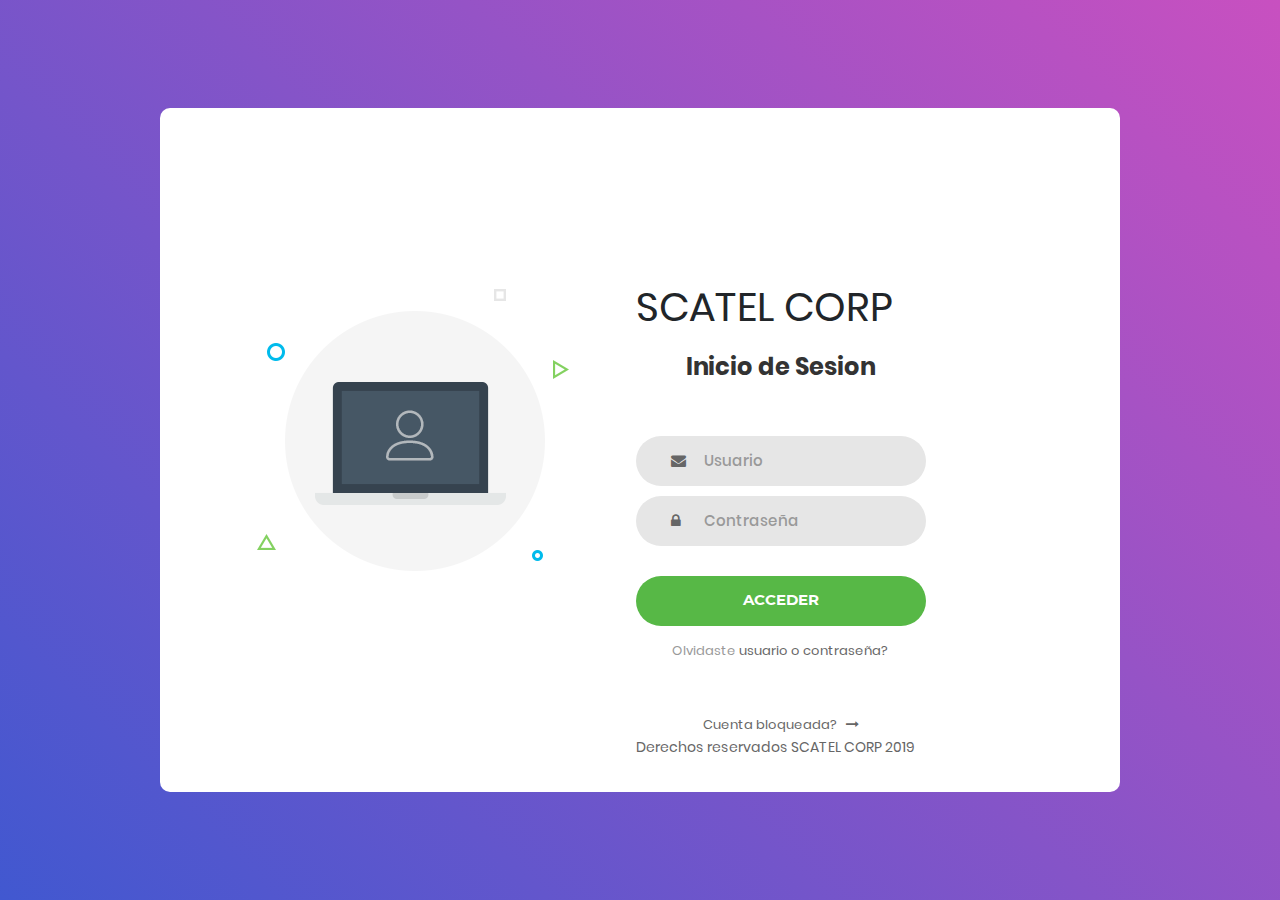
<file: index.html>
<!DOCTYPE html>
<html lang="en">
<head>
	<title>SCATEL CORP | Inicio de sesion</title>
	<meta charset="UTF-8">
	<meta name="viewport" content="width=device-width, initial-scale=1">
<!--===============================================================================================-->	
	<link rel="icon" type="image/png" href="images/icons/favicon.ico"/>
<!--===============================================================================================-->
	<link rel="stylesheet" type="text/css" href="vendor/bootstrap/css/bootstrap.min.css">
<!--===============================================================================================-->
	<link rel="stylesheet" type="text/css" href="fonts/font-awesome-4.7.0/css/font-awesome.min.css">
<!--===============================================================================================-->
	<link rel="stylesheet" type="text/css" href="vendor/animate/animate.css">
<!--===============================================================================================-->	
	<link rel="stylesheet" type="text/css" href="vendor/css-hamburgers/hamburgers.min.css">
<!--===============================================================================================-->
	<link rel="stylesheet" type="text/css" href="vendor/select2/select2.min.css">
<!--===============================================================================================-->
	<link rel="stylesheet" type="text/css" href="css/util.css">
	<link rel="stylesheet" type="text/css" href="css/main.css">
<!--===============================================================================================-->
</head>
<body>
	
	<div class="limiter">
		<div class="container-login100">
			<div class="wrap-login100">
				<div class="login100-pic js-tilt" data-tilt>
					<img src="images/img-01.png" alt="IMG">
				</div>

				<form action="sesion.php" method="post" class="login100-form validate-form">
				<h1>SCATEL CORP</h1>
				<br>
					<span class="login100-form-title">
						Inicio de Sesion
					</span>
					<div class="wrap-input100 validate-input" data-validate = "email invalido, ejemplo: juan@hotmail.com">
						<input class="input100" id="dat1" name="dat1" type="text" placeholder="Usuario">
						<span class="focus-input100"></span>
						<span class="symbol-input100">
							<i class="fa fa-envelope" aria-hidden="true"></i>
						</span>
					</div>

					<div class="wrap-input100 validate-input" data-validate = "la contraseña no es valida">
						<input class="input100" id="dat2" name="dat2" type="password" placeholder="Contraseña">
						<span class="focus-input100"></span>
						<span class="symbol-input100">
							<i class="fa fa-lock" aria-hidden="true"></i>
						</span>
					</div>
					
					<div class="container-login100-form-btn">
						<button class="login100-form-btn" type="submit">
							Acceder
						</button>
					</div>

					<div class="text-center p-t-12">
						<span class="txt1">
							Olvidaste 
						</span>
						<a class="txt2" href="#">
							usuario o contraseña?
						</a>
					</div>

					<div class="text-center p-t-50">
						<a class="txt2" href="#">
							Cuenta bloqueada?
							<i class="fa fa-long-arrow-right m-l-5" aria-hidden="true"></i>
							<br>
						</a>
					</div>
					<p href="#">
							Derechos reservados SCATEL CORP 2019
						</p>
				</form>
				<br>
			</div>
		</div>
	</div>
	
	

	
<!--===============================================================================================-->	
	<script src="vendor/jquery/jquery-3.2.1.min.js"></script>
<!--===============================================================================================-->
	<script src="vendor/bootstrap/js/popper.js"></script>
	<script src="vendor/bootstrap/js/bootstrap.min.js"></script>
<!--===============================================================================================-->
	<script src="vendor/select2/select2.min.js"></script>
<!--===============================================================================================-->
	<script src="vendor/tilt/tilt.jquery.min.js"></script>
	<script >
		$('.js-tilt').tilt({
			scale: 1.1
		})
	</script>
<!--===============================================================================================-->
	<script src="js/main.js"></script>

</body>
</html>
</file>
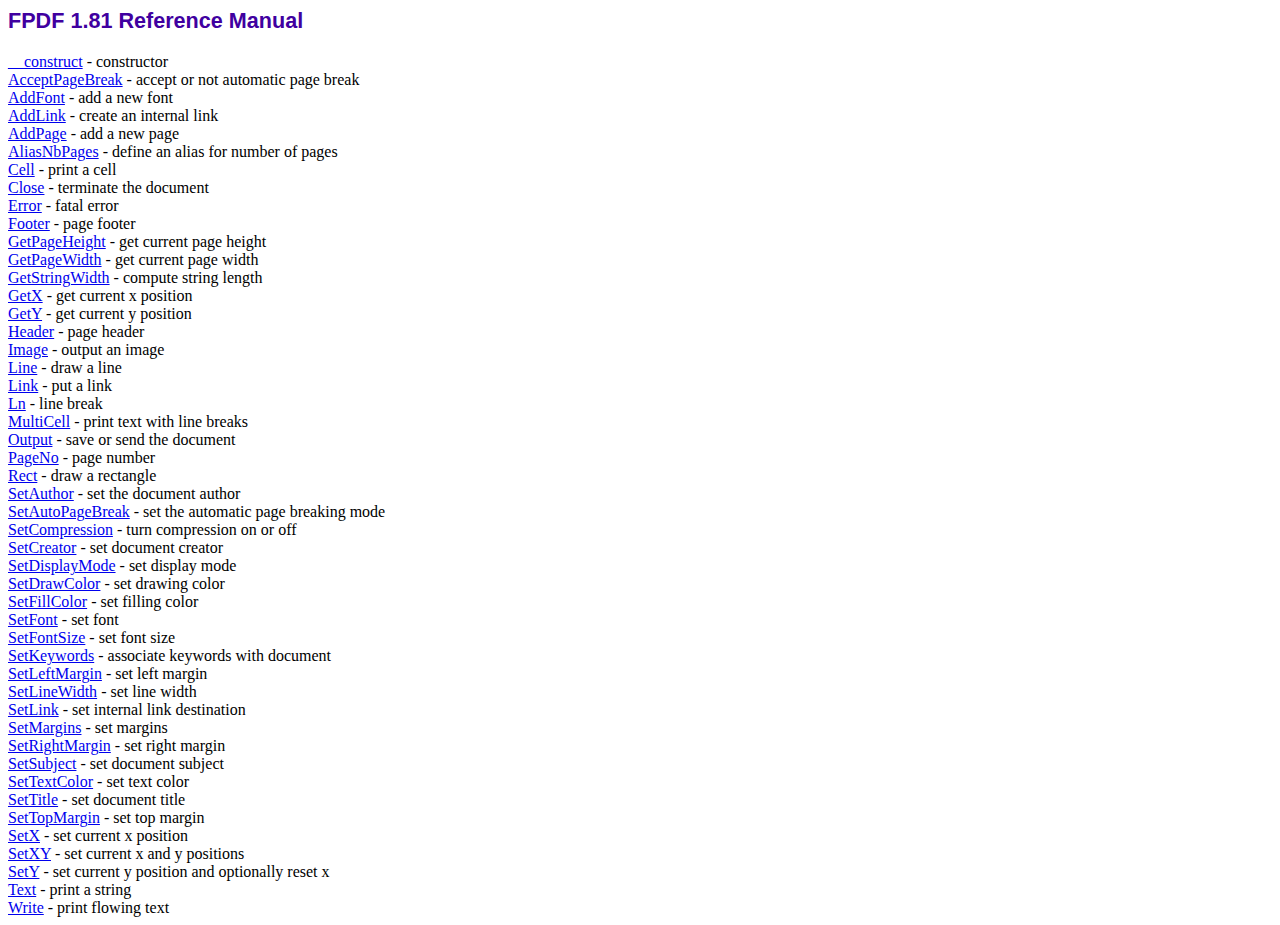
<file: assets/fpdf/doc/index.htm>
<!DOCTYPE html PUBLIC "-//W3C//DTD HTML 4.01 Transitional//EN">
<html>
<head>
<meta http-equiv="Content-Type" content="text/html; charset=ISO-8859-1">
<title>FPDF 1.81 Reference Manual</title>
<link type="text/css" rel="stylesheet" href="../fpdf.css">
</head>
<body>
<h1>FPDF 1.81 Reference Manual</h1>
<a href="__construct.htm">__construct</a> - constructor<br>
<a href="acceptpagebreak.htm">AcceptPageBreak</a> - accept or not automatic page break<br>
<a href="addfont.htm">AddFont</a> - add a new font<br>
<a href="addlink.htm">AddLink</a> - create an internal link<br>
<a href="addpage.htm">AddPage</a> - add a new page<br>
<a href="aliasnbpages.htm">AliasNbPages</a> - define an alias for number of pages<br>
<a href="cell.htm">Cell</a> - print a cell<br>
<a href="close.htm">Close</a> - terminate the document<br>
<a href="error.htm">Error</a> - fatal error<br>
<a href="footer.htm">Footer</a> - page footer<br>
<a href="getpageheight.htm">GetPageHeight</a> - get current page height<br>
<a href="getpagewidth.htm">GetPageWidth</a> - get current page width<br>
<a href="getstringwidth.htm">GetStringWidth</a> - compute string length<br>
<a href="getx.htm">GetX</a> - get current x position<br>
<a href="gety.htm">GetY</a> - get current y position<br>
<a href="header.htm">Header</a> - page header<br>
<a href="image.htm">Image</a> - output an image<br>
<a href="line.htm">Line</a> - draw a line<br>
<a href="link.htm">Link</a> - put a link<br>
<a href="ln.htm">Ln</a> - line break<br>
<a href="multicell.htm">MultiCell</a> - print text with line breaks<br>
<a href="output.htm">Output</a> - save or send the document<br>
<a href="pageno.htm">PageNo</a> - page number<br>
<a href="rect.htm">Rect</a> - draw a rectangle<br>
<a href="setauthor.htm">SetAuthor</a> - set the document author<br>
<a href="setautopagebreak.htm">SetAutoPageBreak</a> - set the automatic page breaking mode<br>
<a href="setcompression.htm">SetCompression</a> - turn compression on or off<br>
<a href="setcreator.htm">SetCreator</a> - set document creator<br>
<a href="setdisplaymode.htm">SetDisplayMode</a> - set display mode<br>
<a href="setdrawcolor.htm">SetDrawColor</a> - set drawing color<br>
<a href="setfillcolor.htm">SetFillColor</a> - set filling color<br>
<a href="setfont.htm">SetFont</a> - set font<br>
<a href="setfontsize.htm">SetFontSize</a> - set font size<br>
<a href="setkeywords.htm">SetKeywords</a> - associate keywords with document<br>
<a href="setleftmargin.htm">SetLeftMargin</a> - set left margin<br>
<a href="setlinewidth.htm">SetLineWidth</a> - set line width<br>
<a href="setlink.htm">SetLink</a> - set internal link destination<br>
<a href="setmargins.htm">SetMargins</a> - set margins<br>
<a href="setrightmargin.htm">SetRightMargin</a> - set right margin<br>
<a href="setsubject.htm">SetSubject</a> - set document subject<br>
<a href="settextcolor.htm">SetTextColor</a> - set text color<br>
<a href="settitle.htm">SetTitle</a> - set document title<br>
<a href="settopmargin.htm">SetTopMargin</a> - set top margin<br>
<a href="setx.htm">SetX</a> - set current x position<br>
<a href="setxy.htm">SetXY</a> - set current x and y positions<br>
<a href="sety.htm">SetY</a> - set current y position and optionally reset x<br>
<a href="text.htm">Text</a> - print a string<br>
<a href="write.htm">Write</a> - print flowing text<br>
</body>
</html>
</file>
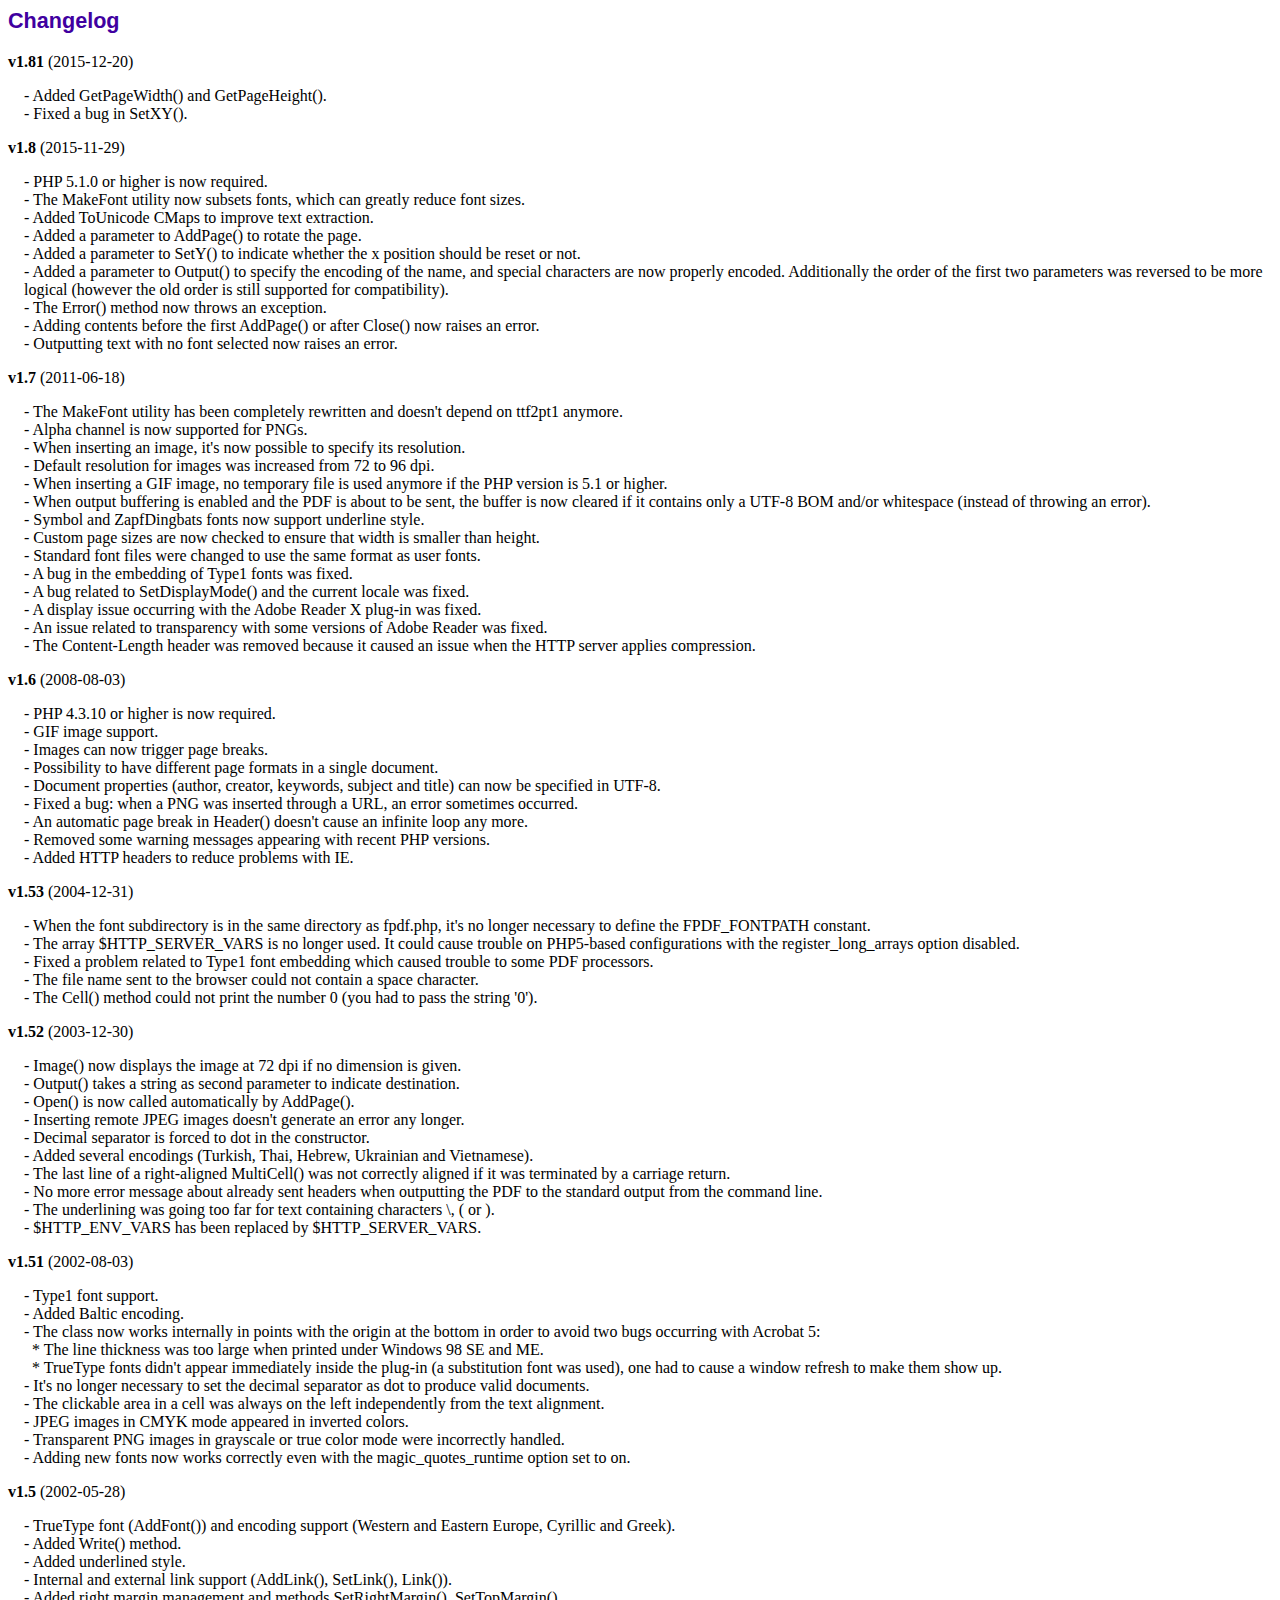
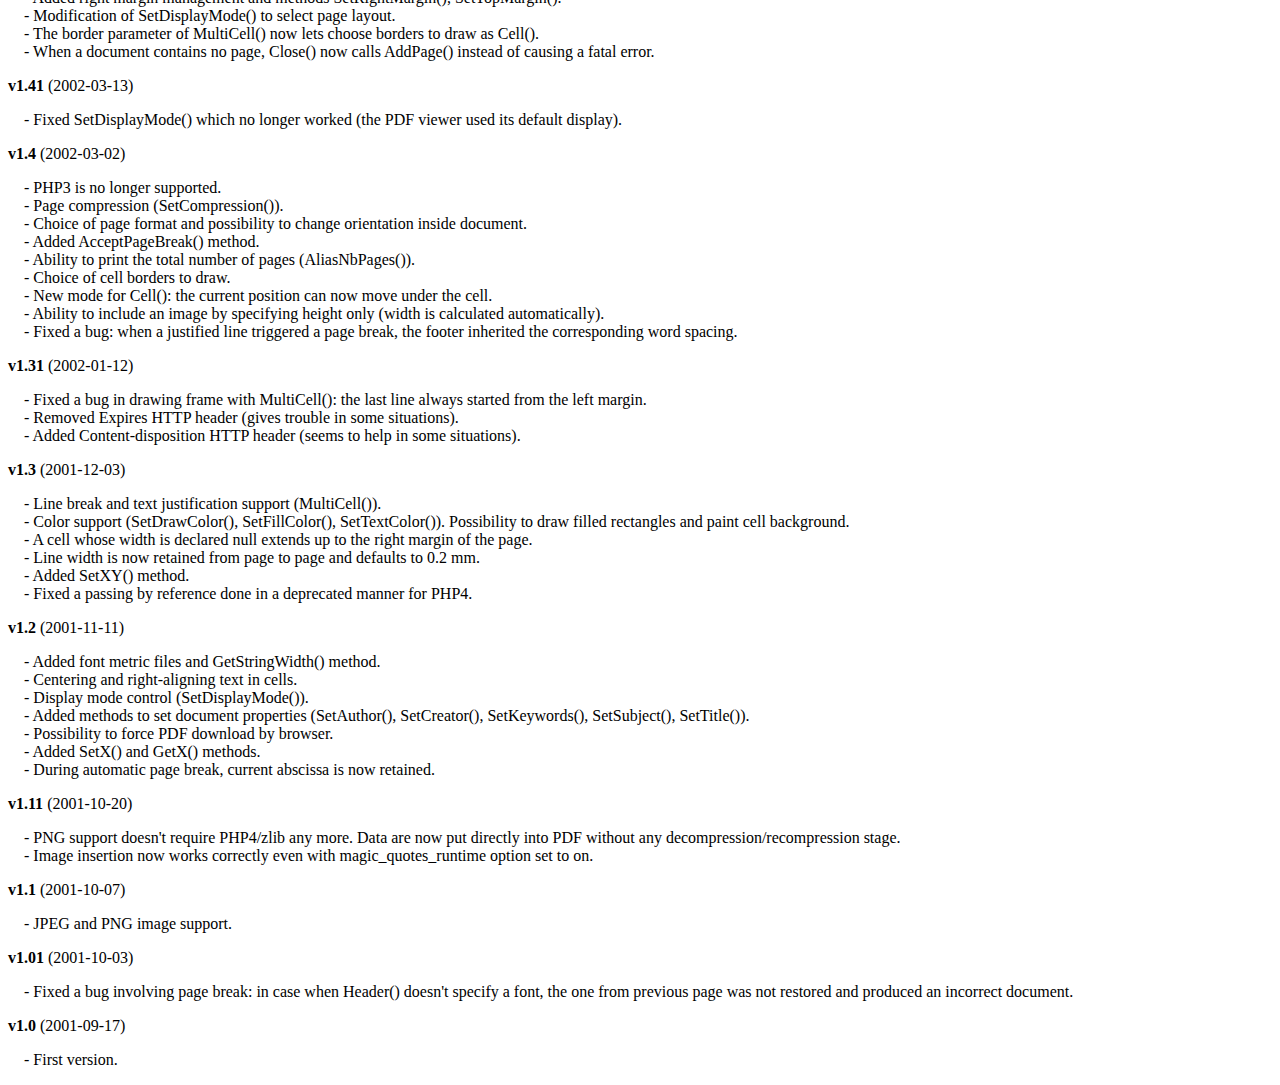
<file: assets/fpdf/changelog.htm>
<!DOCTYPE html PUBLIC "-//W3C//DTD HTML 4.01 Transitional//EN">
<html>
<head>
<meta http-equiv="Content-Type" content="text/html; charset=ISO-8859-1">
<title>Changelog</title>
<link type="text/css" rel="stylesheet" href="fpdf.css">
<style type="text/css">
dd {margin:1em 0 1em 1em}
</style>
</head>
<body>
<h1>Changelog</h1>
<dl>
<dt><strong>v1.81</strong> (2015-12-20)</dt>
<dd>
- Added GetPageWidth() and GetPageHeight().<br>
- Fixed a bug in SetXY().<br>
</dd>
<dt><strong>v1.8</strong> (2015-11-29)</dt>
<dd>
- PHP 5.1.0 or higher is now required.<br>
- The MakeFont utility now subsets fonts, which can greatly reduce font sizes.<br>
- Added ToUnicode CMaps to improve text extraction.<br>
- Added a parameter to AddPage() to rotate the page.<br>
- Added a parameter to SetY() to indicate whether the x position should be reset or not.<br>
- Added a parameter to Output() to specify the encoding of the name, and special characters are now properly encoded. Additionally the order of the first two parameters was reversed to be more logical (however the old order is still supported for compatibility).<br>
- The Error() method now throws an exception.<br>
- Adding contents before the first AddPage() or after Close() now raises an error.<br>
- Outputting text with no font selected now raises an error.<br>
</dd>
<dt><strong>v1.7</strong> (2011-06-18)</dt>
<dd>
- The MakeFont utility has been completely rewritten and doesn't depend on ttf2pt1 anymore.<br>
- Alpha channel is now supported for PNGs.<br>
- When inserting an image, it's now possible to specify its resolution.<br>
- Default resolution for images was increased from 72 to 96 dpi.<br>
- When inserting a GIF image, no temporary file is used anymore if the PHP version is 5.1 or higher.<br>
- When output buffering is enabled and the PDF is about to be sent, the buffer is now cleared if it contains only a UTF-8 BOM and/or whitespace (instead of throwing an error).<br>
- Symbol and ZapfDingbats fonts now support underline style.<br>
- Custom page sizes are now checked to ensure that width is smaller than height.<br>
- Standard font files were changed to use the same format as user fonts.<br>
- A bug in the embedding of Type1 fonts was fixed.<br>
- A bug related to SetDisplayMode() and the current locale was fixed.<br>
- A display issue occurring with the Adobe Reader X plug-in was fixed.<br>
- An issue related to transparency with some versions of Adobe Reader was fixed.<br>
- The Content-Length header was removed because it caused an issue when the HTTP server applies compression.<br>
</dd>
<dt><strong>v1.6</strong> (2008-08-03)</dt>
<dd>
- PHP 4.3.10 or higher is now required.<br>
- GIF image support.<br>
- Images can now trigger page breaks.<br>
- Possibility to have different page formats in a single document.<br>
- Document properties (author, creator, keywords, subject and title) can now be specified in UTF-8.<br>
- Fixed a bug: when a PNG was inserted through a URL, an error sometimes occurred.<br>
- An automatic page break in Header() doesn't cause an infinite loop any more.<br>
- Removed some warning messages appearing with recent PHP versions.<br>
- Added HTTP headers to reduce problems with IE.<br>
</dd>
<dt><strong>v1.53</strong> (2004-12-31)</dt>
<dd>
- When the font subdirectory is in the same directory as fpdf.php, it's no longer necessary to define the FPDF_FONTPATH constant.<br>
- The array $HTTP_SERVER_VARS is no longer used. It could cause trouble on PHP5-based configurations with the register_long_arrays option disabled.<br>
- Fixed a problem related to Type1 font embedding which caused trouble to some PDF processors.<br>
- The file name sent to the browser could not contain a space character.<br>
- The Cell() method could not print the number 0 (you had to pass the string '0').<br>
</dd>
<dt><strong>v1.52</strong> (2003-12-30)</dt>
<dd>
- Image() now displays the image at 72 dpi if no dimension is given.<br>
- Output() takes a string as second parameter to indicate destination.<br>
- Open() is now called automatically by AddPage().<br>
- Inserting remote JPEG images doesn't generate an error any longer.<br>
- Decimal separator is forced to dot in the constructor.<br>
- Added several encodings (Turkish, Thai, Hebrew, Ukrainian and Vietnamese).<br>
- The last line of a right-aligned MultiCell() was not correctly aligned if it was terminated by a carriage return.<br>
- No more error message about already sent headers when outputting the PDF to the standard output from the command line.<br>
- The underlining was going too far for text containing characters \, ( or ).<br>
- $HTTP_ENV_VARS has been replaced by $HTTP_SERVER_VARS.<br>
</dd>
<dt><strong>v1.51</strong> (2002-08-03)</dt>
<dd>
- Type1 font support.<br>
- Added Baltic encoding.<br>
- The class now works internally in points with the origin at the bottom in order to avoid two bugs occurring with Acrobat 5:<br>&nbsp;&nbsp;* The line thickness was too large when printed under Windows 98 SE and ME.<br>&nbsp;&nbsp;* TrueType fonts didn't appear immediately inside the plug-in (a substitution font was used), one had to cause a window refresh to make them show up.<br>
- It's no longer necessary to set the decimal separator as dot to produce valid documents.<br>
- The clickable area in a cell was always on the left independently from the text alignment.<br>
- JPEG images in CMYK mode appeared in inverted colors.<br>
- Transparent PNG images in grayscale or true color mode were incorrectly handled.<br>
- Adding new fonts now works correctly even with the magic_quotes_runtime option set to on.<br>
</dd>
<dt><strong>v1.5</strong> (2002-05-28)</dt>
<dd>
- TrueType font (AddFont()) and encoding support (Western and Eastern Europe, Cyrillic and Greek).<br>
- Added Write() method.<br>
- Added underlined style.<br>
- Internal and external link support (AddLink(), SetLink(), Link()).<br>
- Added right margin management and methods SetRightMargin(), SetTopMargin().<br>
- Modification of SetDisplayMode() to select page layout.<br>
- The border parameter of MultiCell() now lets choose borders to draw as Cell().<br>
- When a document contains no page, Close() now calls AddPage() instead of causing a fatal error.<br>
</dd>
<dt><strong>v1.41</strong> (2002-03-13)</dt>
<dd>
- Fixed SetDisplayMode() which no longer worked (the PDF viewer used its default display).<br>
</dd>
<dt><strong>v1.4</strong> (2002-03-02)</dt>
<dd>
- PHP3 is no longer supported.<br>
- Page compression (SetCompression()).<br>
- Choice of page format and possibility to change orientation inside document.<br>
- Added AcceptPageBreak() method.<br>
- Ability to print the total number of pages (AliasNbPages()).<br>
- Choice of cell borders to draw.<br>
- New mode for Cell(): the current position can now move under the cell.<br>
- Ability to include an image by specifying height only (width is calculated automatically).<br>
- Fixed a bug: when a justified line triggered a page break, the footer inherited the corresponding word spacing.<br>
</dd>
<dt><strong>v1.31</strong> (2002-01-12)</dt>
<dd>
- Fixed a bug in drawing frame with MultiCell(): the last line always started from the left margin.<br>
- Removed Expires HTTP header (gives trouble in some situations).<br>
- Added Content-disposition HTTP header (seems to help in some situations).<br>
</dd>
<dt><strong>v1.3</strong> (2001-12-03)</dt>
<dd>
- Line break and text justification support (MultiCell()).<br>
- Color support (SetDrawColor(), SetFillColor(), SetTextColor()). Possibility to draw filled rectangles and paint cell background.<br>
- A cell whose width is declared null extends up to the right margin of the page.<br>
- Line width is now retained from page to page and defaults to 0.2 mm.<br>
- Added SetXY() method.<br>
- Fixed a passing by reference done in a deprecated manner for PHP4.<br>
</dd>
<dt><strong>v1.2</strong> (2001-11-11)</dt>
<dd>
- Added font metric files and GetStringWidth() method.<br>
- Centering and right-aligning text in cells.<br>
- Display mode control (SetDisplayMode()).<br>
- Added methods to set document properties (SetAuthor(), SetCreator(), SetKeywords(), SetSubject(), SetTitle()).<br>
- Possibility to force PDF download by browser.<br>
- Added SetX() and GetX() methods.<br>
- During automatic page break, current abscissa is now retained.<br>
</dd>
<dt><strong>v1.11</strong> (2001-10-20)</dt>
<dd>
- PNG support doesn't require PHP4/zlib any more. Data are now put directly into PDF without any decompression/recompression stage.<br>
- Image insertion now works correctly even with magic_quotes_runtime option set to on.<br>
</dd>
<dt><strong>v1.1</strong> (2001-10-07)</dt>
<dd>
- JPEG and PNG image support.<br>
</dd>
<dt><strong>v1.01</strong> (2001-10-03)</dt>
<dd>
- Fixed a bug involving page break: in case when Header() doesn't specify a font, the one from previous page was not restored and produced an incorrect document.<br>
</dd>
<dt><strong>v1.0</strong> (2001-09-17)</dt>
<dd>
- First version.<br>
</dd>
</dl>
</body>
</html>
</file>
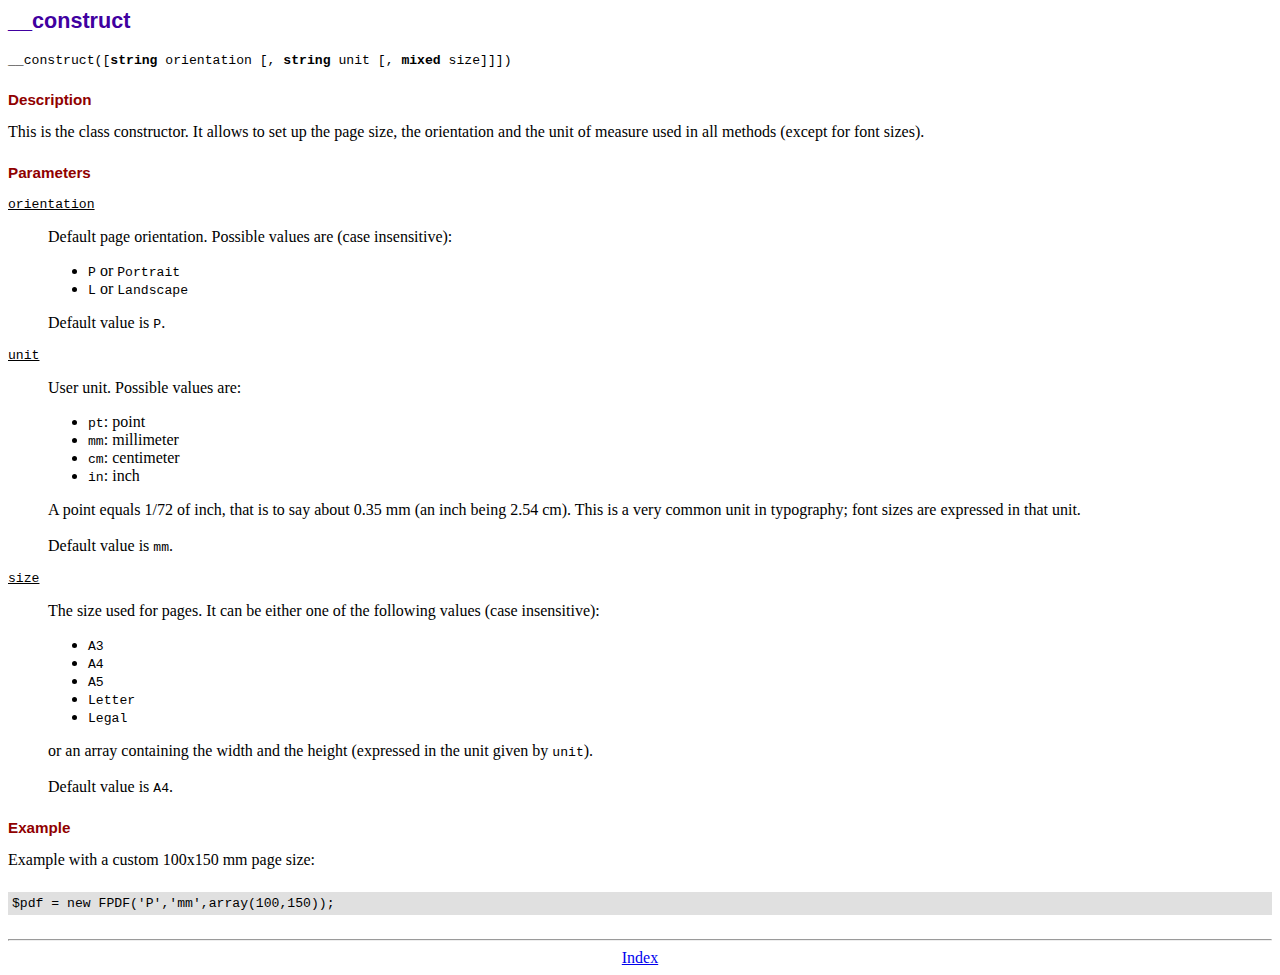
<file: assets/fpdf/doc/__construct.htm>
<!DOCTYPE html PUBLIC "-//W3C//DTD HTML 4.01 Transitional//EN">
<html>
<head>
<meta http-equiv="Content-Type" content="text/html; charset=ISO-8859-1">
<title>__construct</title>
<link type="text/css" rel="stylesheet" href="../fpdf.css">
</head>
<body>
<h1>__construct</h1>
<code>__construct([<b>string</b> orientation [, <b>string</b> unit [, <b>mixed</b> size]]])</code>
<h2>Description</h2>
This is the class constructor. It allows to set up the page size, the orientation and the
unit of measure used in all methods (except for font sizes).
<h2>Parameters</h2>
<dl class="param">
<dt><code>orientation</code></dt>
<dd>
Default page orientation. Possible values are (case insensitive):
<ul>
<li><code>P</code> or <code>Portrait</code></li>
<li><code>L</code> or <code>Landscape</code></li>
</ul>
Default value is <code>P</code>.
</dd>
<dt><code>unit</code></dt>
<dd>
User unit. Possible values are:
<ul>
<li><code>pt</code>: point</li>
<li><code>mm</code>: millimeter</li>
<li><code>cm</code>: centimeter</li>
<li><code>in</code>: inch</li>
</ul>
A point equals 1/72 of inch, that is to say about 0.35 mm (an inch being 2.54 cm). This
is a very common unit in typography; font sizes are expressed in that unit.
<br>
<br>
Default value is <code>mm</code>.
</dd>
<dt><code>size</code></dt>
<dd>
The size used for pages. It can be either one of the following values (case insensitive):
<ul>
<li><code>A3</code></li>
<li><code>A4</code></li>
<li><code>A5</code></li>
<li><code>Letter</code></li>
<li><code>Legal</code></li>
</ul>
or an array containing the width and the height (expressed in the unit given by <code>unit</code>).<br>
<br>
Default value is <code>A4</code>.
</dd>
</dl>
<h2>Example</h2>
Example with a custom 100x150 mm page size:
<div class="doc-source">
<pre><code>$pdf = new FPDF('P','mm',array(100,150));</code></pre>
</div>
<hr style="margin-top:1.5em">
<div style="text-align:center"><a href="index.htm">Index</a></div>
</body>
</html>
</file>
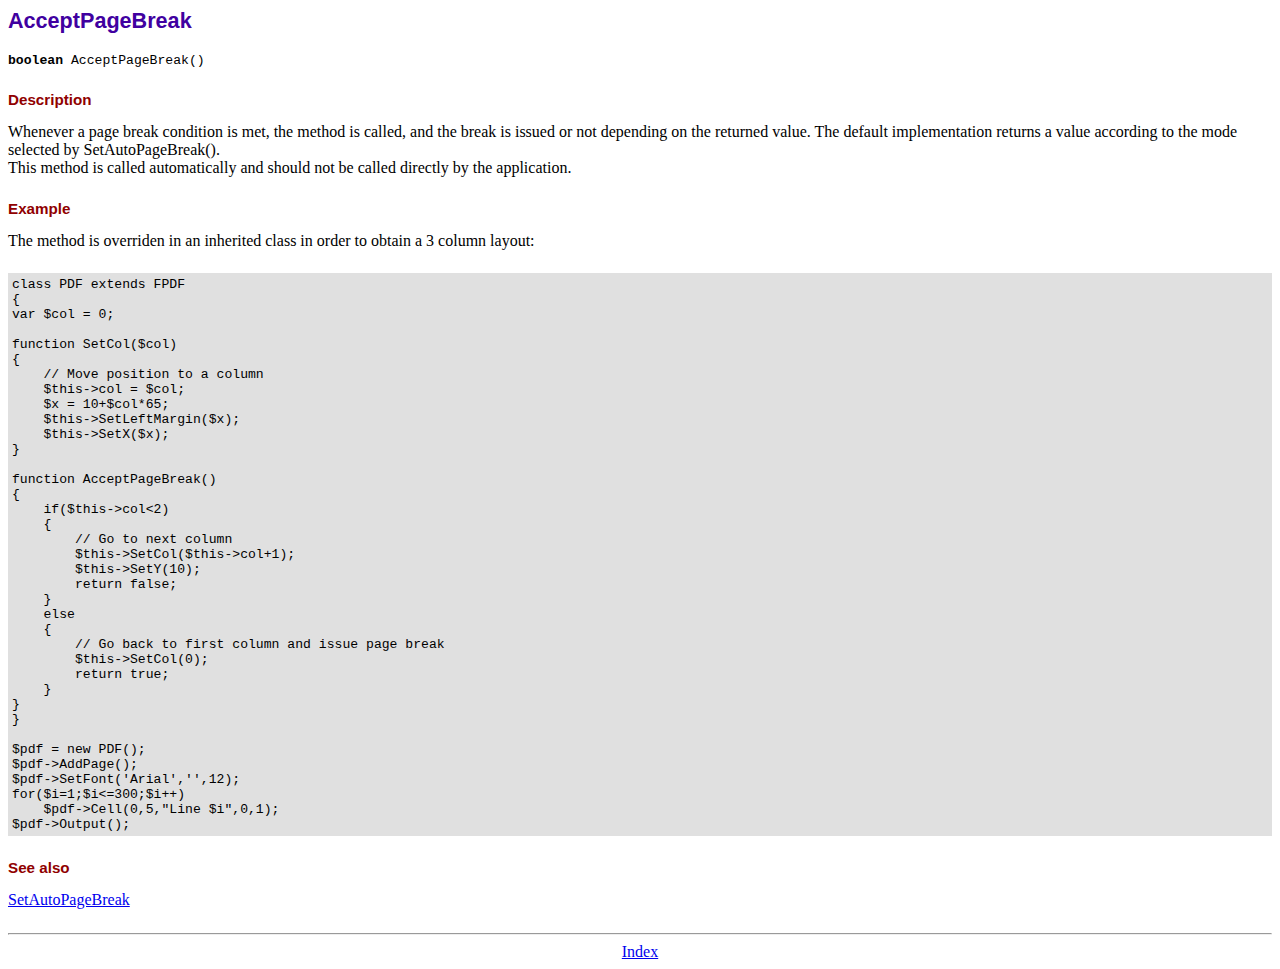
<file: assets/fpdf/doc/acceptpagebreak.htm>
<!DOCTYPE html PUBLIC "-//W3C//DTD HTML 4.01 Transitional//EN">
<html>
<head>
<meta http-equiv="Content-Type" content="text/html; charset=ISO-8859-1">
<title>AcceptPageBreak</title>
<link type="text/css" rel="stylesheet" href="../fpdf.css">
</head>
<body>
<h1>AcceptPageBreak</h1>
<code><b>boolean</b> AcceptPageBreak()</code>
<h2>Description</h2>
Whenever a page break condition is met, the method is called, and the break is issued or not
depending on the returned value. The default implementation returns a value according to the
mode selected by SetAutoPageBreak().
<br>
This method is called automatically and should not be called directly by the application.
<h2>Example</h2>
The method is overriden in an inherited class in order to obtain a 3 column layout:
<div class="doc-source">
<pre><code>class PDF extends FPDF
{
var $col = 0;

function SetCol($col)
{
    // Move position to a column
    $this-&gt;col = $col;
    $x = 10+$col*65;
    $this-&gt;SetLeftMargin($x);
    $this-&gt;SetX($x);
}

function AcceptPageBreak()
{
    if($this-&gt;col&lt;2)
    {
        // Go to next column
        $this-&gt;SetCol($this-&gt;col+1);
        $this-&gt;SetY(10);
        return false;
    }
    else
    {
        // Go back to first column and issue page break
        $this-&gt;SetCol(0);
        return true;
    }
}
}

$pdf = new PDF();
$pdf-&gt;AddPage();
$pdf-&gt;SetFont('Arial','',12);
for($i=1;$i&lt;=300;$i++)
    $pdf-&gt;Cell(0,5,"Line $i",0,1);
$pdf-&gt;Output();</code></pre>
</div>
<h2>See also</h2>
<a href="setautopagebreak.htm">SetAutoPageBreak</a>
<hr style="margin-top:1.5em">
<div style="text-align:center"><a href="index.htm">Index</a></div>
</body>
</html>
</file>
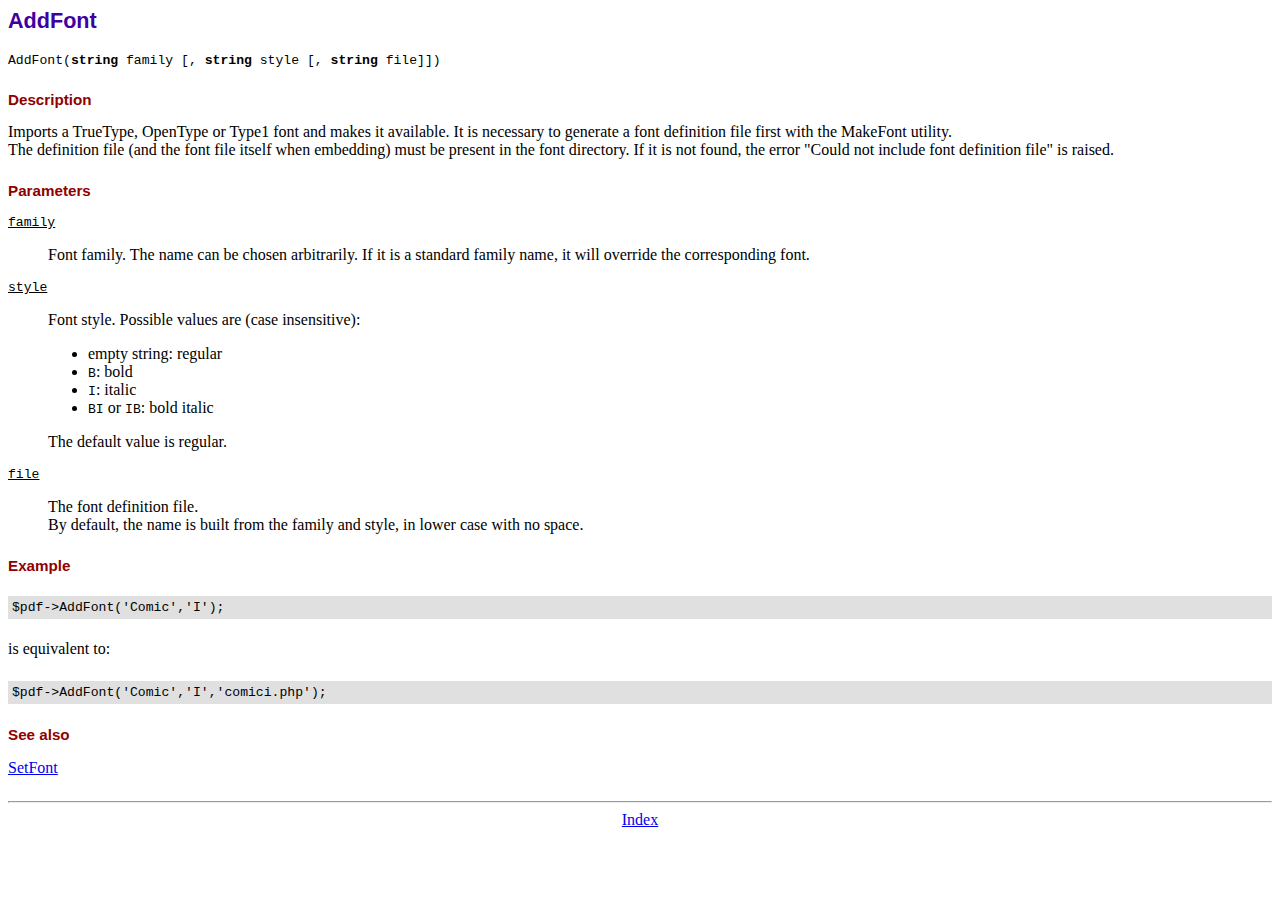
<file: assets/fpdf/doc/addfont.htm>
<!DOCTYPE html PUBLIC "-//W3C//DTD HTML 4.01 Transitional//EN">
<html>
<head>
<meta http-equiv="Content-Type" content="text/html; charset=ISO-8859-1">
<title>AddFont</title>
<link type="text/css" rel="stylesheet" href="../fpdf.css">
</head>
<body>
<h1>AddFont</h1>
<code>AddFont(<b>string</b> family [, <b>string</b> style [, <b>string</b> file]])</code>
<h2>Description</h2>
Imports a TrueType, OpenType or Type1 font and makes it available. It is necessary to generate a font
definition file first with the MakeFont utility.
<br>
The definition file (and the font file itself when embedding) must be present in the font directory.
If it is not found, the error "Could not include font definition file" is raised.
<h2>Parameters</h2>
<dl class="param">
<dt><code>family</code></dt>
<dd>
Font family. The name can be chosen arbitrarily. If it is a standard family name, it will
override the corresponding font.
</dd>
<dt><code>style</code></dt>
<dd>
Font style. Possible values are (case insensitive):
<ul>
<li>empty string: regular</li>
<li><code>B</code>: bold</li>
<li><code>I</code>: italic</li>
<li><code>BI</code> or <code>IB</code>: bold italic</li>
</ul>
The default value is regular.
</dd>
<dt><code>file</code></dt>
<dd>
The font definition file.
<br>
By default, the name is built from the family and style, in lower case with no space.
</dd>
</dl>
<h2>Example</h2>
<div class="doc-source">
<pre><code>$pdf-&gt;AddFont('Comic','I');</code></pre>
</div>
is equivalent to:
<div class="doc-source">
<pre><code>$pdf-&gt;AddFont('Comic','I','comici.php');</code></pre>
</div>
<h2>See also</h2>
<a href="setfont.htm">SetFont</a>
<hr style="margin-top:1.5em">
<div style="text-align:center"><a href="index.htm">Index</a></div>
</body>
</html>
</file>
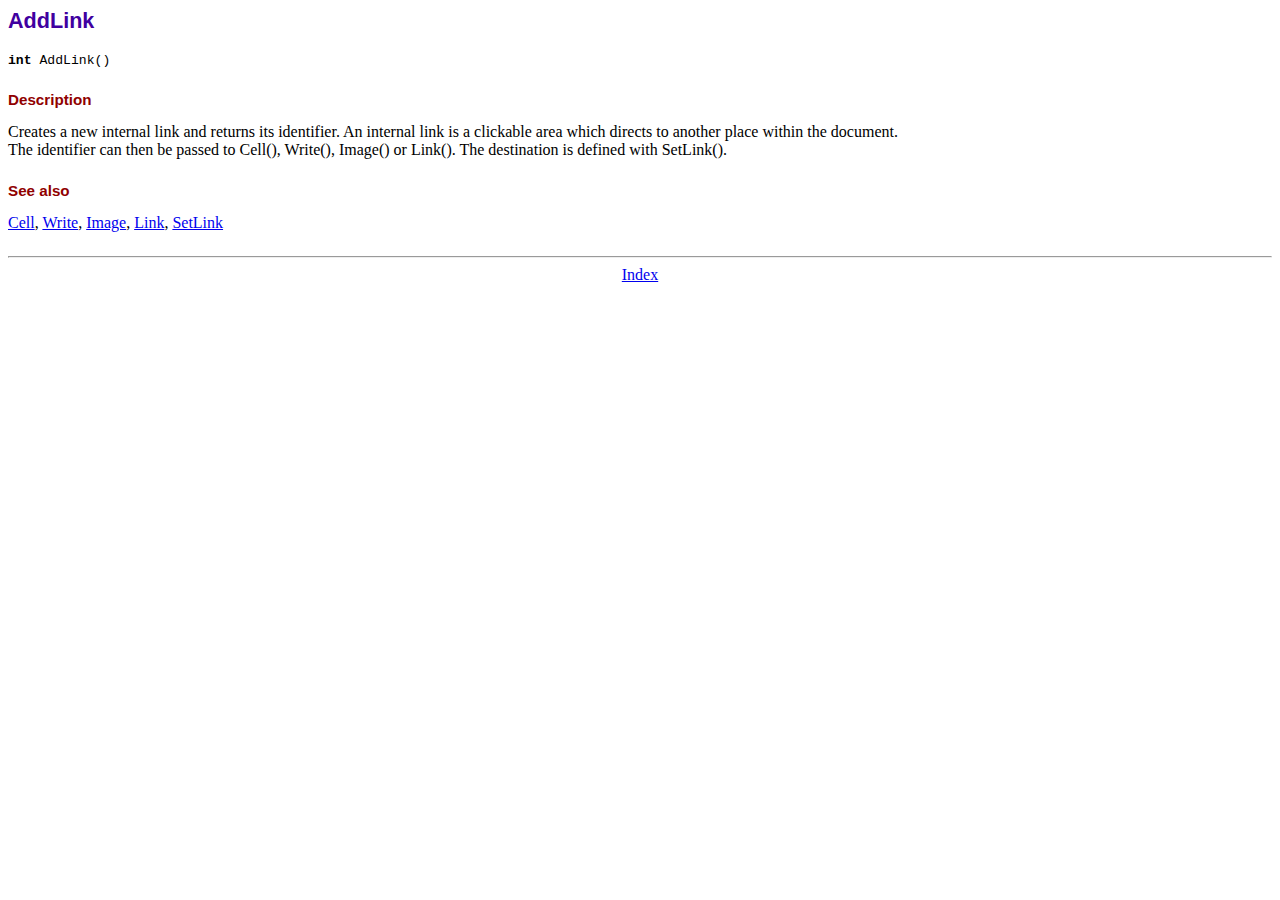
<file: assets/fpdf/doc/addlink.htm>
<!DOCTYPE html PUBLIC "-//W3C//DTD HTML 4.01 Transitional//EN">
<html>
<head>
<meta http-equiv="Content-Type" content="text/html; charset=ISO-8859-1">
<title>AddLink</title>
<link type="text/css" rel="stylesheet" href="../fpdf.css">
</head>
<body>
<h1>AddLink</h1>
<code><b>int</b> AddLink()</code>
<h2>Description</h2>
Creates a new internal link and returns its identifier. An internal link is a clickable area
which directs to another place within the document.
<br>
The identifier can then be passed to Cell(), Write(), Image() or Link(). The destination is
defined with SetLink().
<h2>See also</h2>
<a href="cell.htm">Cell</a>,
<a href="write.htm">Write</a>,
<a href="image.htm">Image</a>,
<a href="link.htm">Link</a>,
<a href="setlink.htm">SetLink</a>
<hr style="margin-top:1.5em">
<div style="text-align:center"><a href="index.htm">Index</a></div>
</body>
</html>
</file>
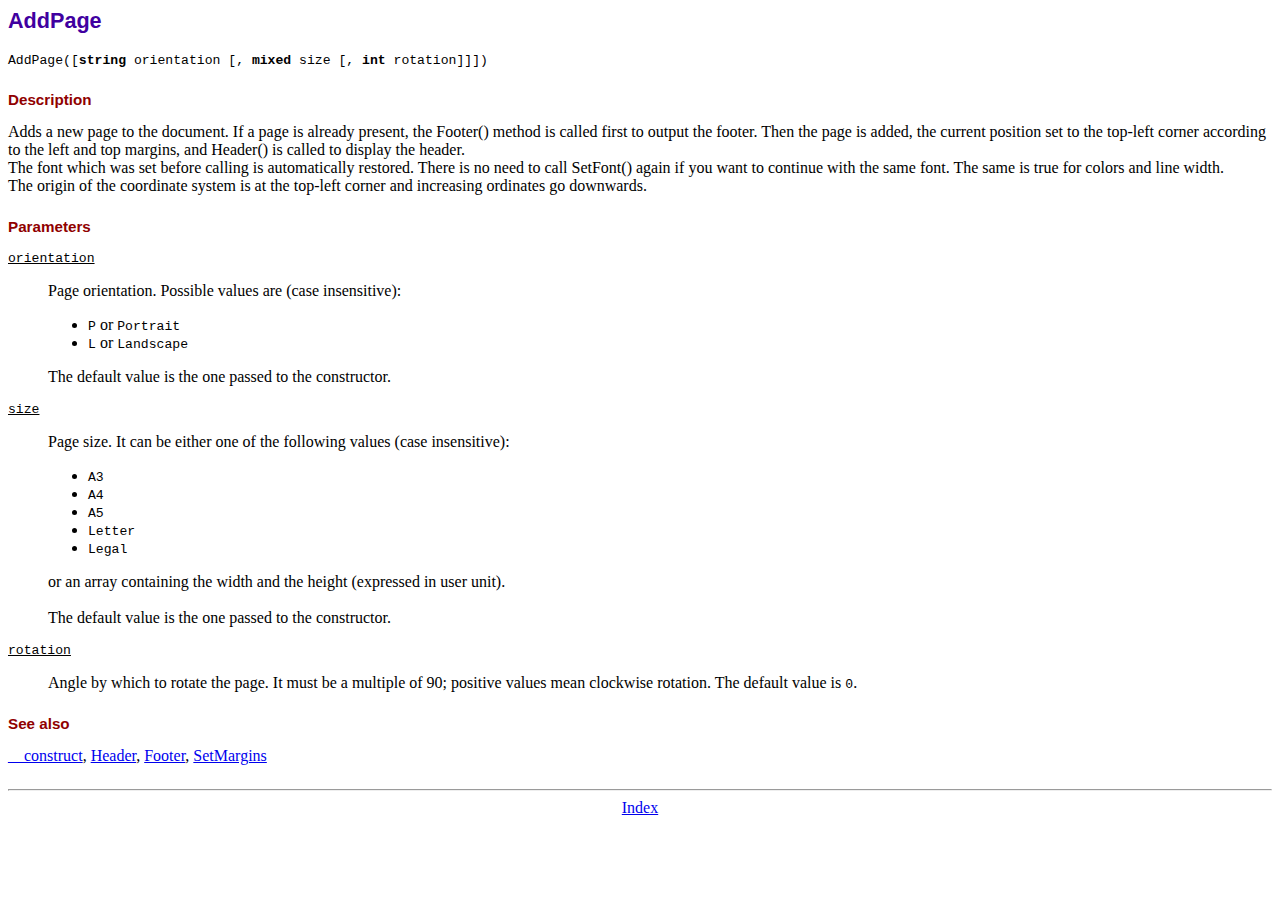
<file: assets/fpdf/doc/addpage.htm>
<!DOCTYPE html PUBLIC "-//W3C//DTD HTML 4.01 Transitional//EN">
<html>
<head>
<meta http-equiv="Content-Type" content="text/html; charset=ISO-8859-1">
<title>AddPage</title>
<link type="text/css" rel="stylesheet" href="../fpdf.css">
</head>
<body>
<h1>AddPage</h1>
<code>AddPage([<b>string</b> orientation [, <b>mixed</b> size [, <b>int</b> rotation]]])</code>
<h2>Description</h2>
Adds a new page to the document. If a page is already present, the Footer() method is called
first to output the footer. Then the page is added, the current position set to the top-left
corner according to the left and top margins, and Header() is called to display the header.
<br>
The font which was set before calling is automatically restored. There is no need to call
SetFont() again if you want to continue with the same font. The same is true for colors and
line width.
<br>
The origin of the coordinate system is at the top-left corner and increasing ordinates go
downwards.
<h2>Parameters</h2>
<dl class="param">
<dt><code>orientation</code></dt>
<dd>
Page orientation. Possible values are (case insensitive):
<ul>
<li><code>P</code> or <code>Portrait</code></li>
<li><code>L</code> or <code>Landscape</code></li>
</ul>
The default value is the one passed to the constructor.
</dd>
<dt><code>size</code></dt>
<dd>
Page size. It can be either one of the following values (case insensitive):
<ul>
<li><code>A3</code></li>
<li><code>A4</code></li>
<li><code>A5</code></li>
<li><code>Letter</code></li>
<li><code>Legal</code></li>
</ul>
or an array containing the width and the height (expressed in user unit).<br>
<br>
The default value is the one passed to the constructor.
</dd>
<dt><code>rotation</code></dt>
<dd>
Angle by which to rotate the page. It must be a multiple of 90; positive values
mean clockwise rotation. The default value is <code>0</code>.
</dd>
</dl>
<h2>See also</h2>
<a href="__construct.htm">__construct</a>,
<a href="header.htm">Header</a>,
<a href="footer.htm">Footer</a>,
<a href="setmargins.htm">SetMargins</a>
<hr style="margin-top:1.5em">
<div style="text-align:center"><a href="index.htm">Index</a></div>
</body>
</html>
</file>
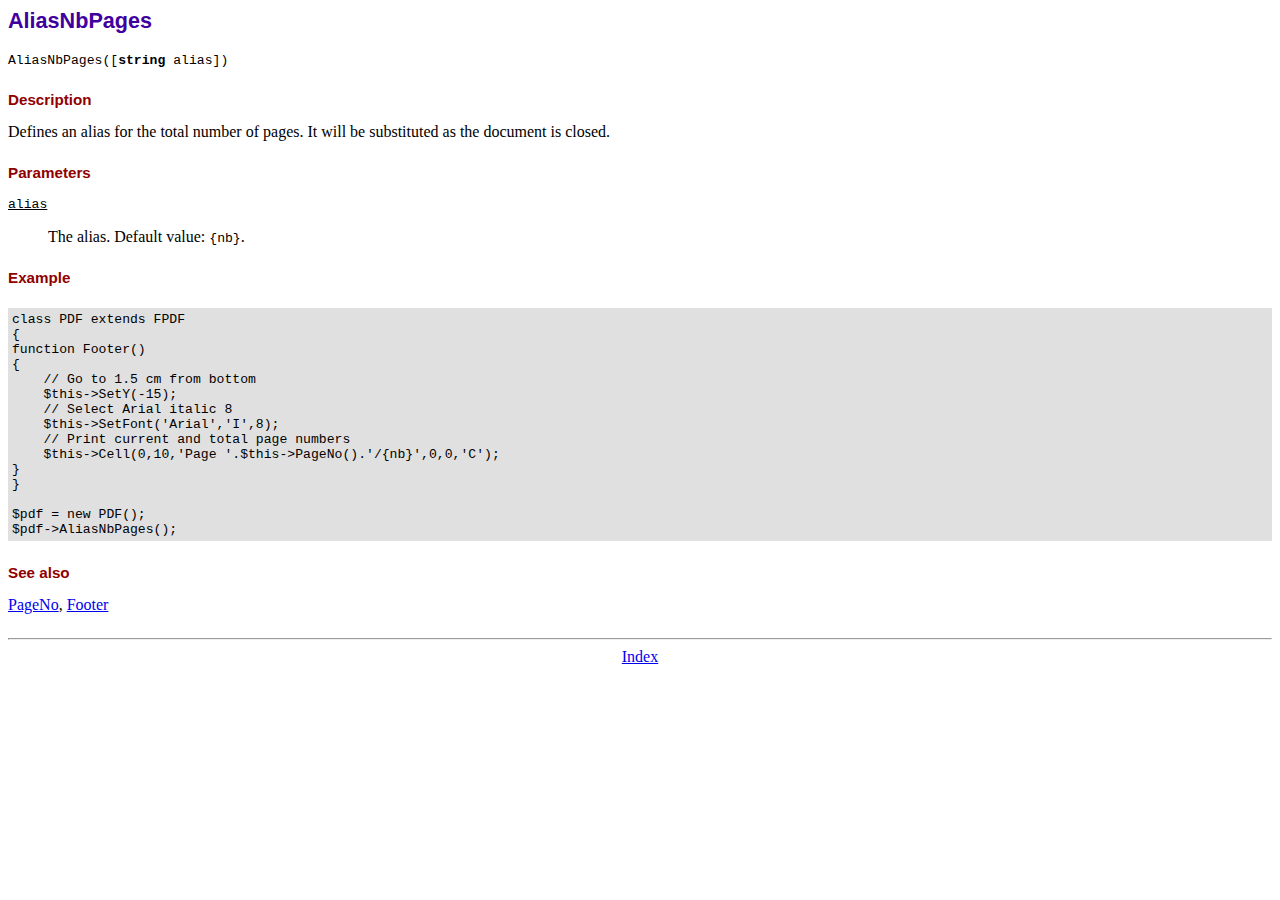
<file: assets/fpdf/doc/aliasnbpages.htm>
<!DOCTYPE html PUBLIC "-//W3C//DTD HTML 4.01 Transitional//EN">
<html>
<head>
<meta http-equiv="Content-Type" content="text/html; charset=ISO-8859-1">
<title>AliasNbPages</title>
<link type="text/css" rel="stylesheet" href="../fpdf.css">
</head>
<body>
<h1>AliasNbPages</h1>
<code>AliasNbPages([<b>string</b> alias])</code>
<h2>Description</h2>
Defines an alias for the total number of pages. It will be substituted as the document is
closed.
<h2>Parameters</h2>
<dl class="param">
<dt><code>alias</code></dt>
<dd>
The alias. Default value: <code>{nb}</code>.
</dd>
</dl>
<h2>Example</h2>
<div class="doc-source">
<pre><code>class PDF extends FPDF
{
function Footer()
{
    // Go to 1.5 cm from bottom
    $this-&gt;SetY(-15);
    // Select Arial italic 8
    $this-&gt;SetFont('Arial','I',8);
    // Print current and total page numbers
    $this-&gt;Cell(0,10,'Page '.$this-&gt;PageNo().'/{nb}',0,0,'C');
}
}

$pdf = new PDF();
$pdf-&gt;AliasNbPages();</code></pre>
</div>
<h2>See also</h2>
<a href="pageno.htm">PageNo</a>,
<a href="footer.htm">Footer</a>
<hr style="margin-top:1.5em">
<div style="text-align:center"><a href="index.htm">Index</a></div>
</body>
</html>
</file>
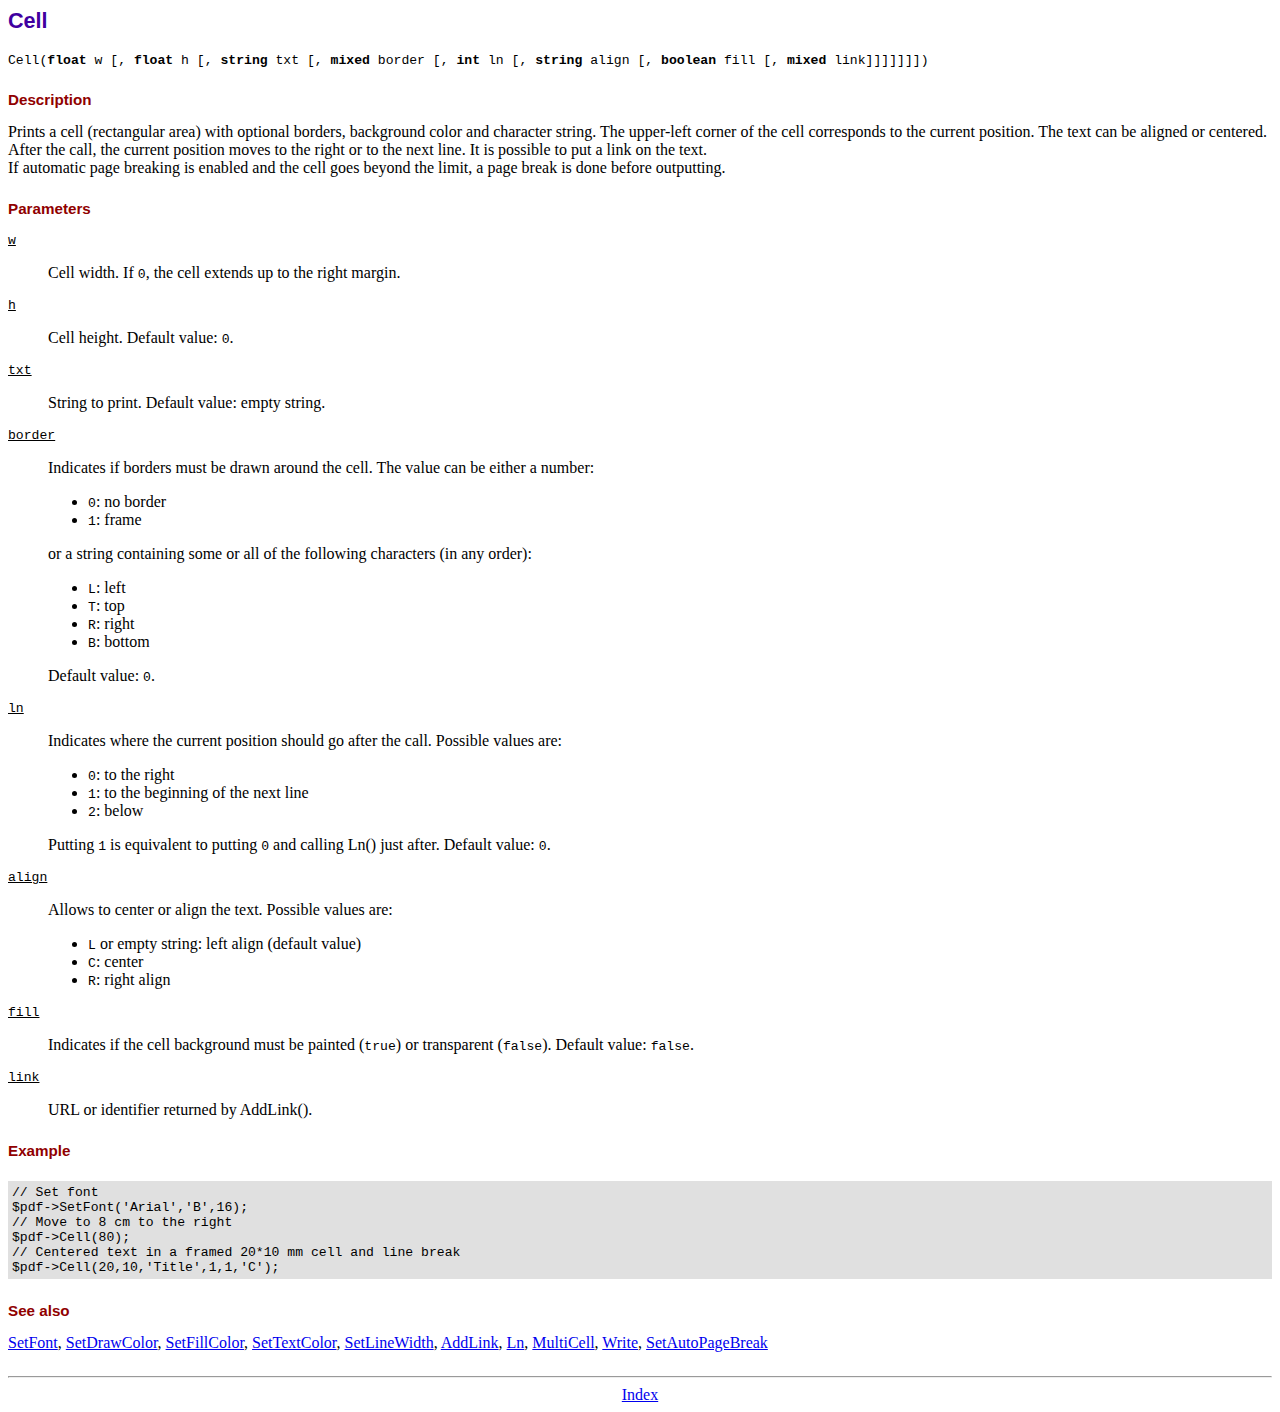
<file: assets/fpdf/doc/cell.htm>
<!DOCTYPE html PUBLIC "-//W3C//DTD HTML 4.01 Transitional//EN">
<html>
<head>
<meta http-equiv="Content-Type" content="text/html; charset=ISO-8859-1">
<title>Cell</title>
<link type="text/css" rel="stylesheet" href="../fpdf.css">
</head>
<body>
<h1>Cell</h1>
<code>Cell(<b>float</b> w [, <b>float</b> h [, <b>string</b> txt [, <b>mixed</b> border [, <b>int</b> ln [, <b>string</b> align [, <b>boolean</b> fill [, <b>mixed</b> link]]]]]]])</code>
<h2>Description</h2>
Prints a cell (rectangular area) with optional borders, background color and character string.
The upper-left corner of the cell corresponds to the current position. The text can be aligned
or centered. After the call, the current position moves to the right or to the next line. It is
possible to put a link on the text.
<br>
If automatic page breaking is enabled and the cell goes beyond the limit, a page break is
done before outputting.
<h2>Parameters</h2>
<dl class="param">
<dt><code>w</code></dt>
<dd>
Cell width. If <code>0</code>, the cell extends up to the right margin.
</dd>
<dt><code>h</code></dt>
<dd>
Cell height.
Default value: <code>0</code>.
</dd>
<dt><code>txt</code></dt>
<dd>
String to print.
Default value: empty string.
</dd>
<dt><code>border</code></dt>
<dd>
Indicates if borders must be drawn around the cell. The value can be either a number:
<ul>
<li><code>0</code>: no border</li>
<li><code>1</code>: frame</li>
</ul>
or a string containing some or all of the following characters (in any order):
<ul>
<li><code>L</code>: left</li>
<li><code>T</code>: top</li>
<li><code>R</code>: right</li>
<li><code>B</code>: bottom</li>
</ul>
Default value: <code>0</code>.
</dd>
<dt><code>ln</code></dt>
<dd>
Indicates where the current position should go after the call. Possible values are:
<ul>
<li><code>0</code>: to the right</li>
<li><code>1</code>: to the beginning of the next line</li>
<li><code>2</code>: below</li>
</ul>
Putting <code>1</code> is equivalent to putting <code>0</code> and calling Ln() just after.
Default value: <code>0</code>.
</dd>
<dt><code>align</code></dt>
<dd>
Allows to center or align the text. Possible values are:
<ul>
<li><code>L</code> or empty string: left align (default value)</li>
<li><code>C</code>: center</li>
<li><code>R</code>: right align</li>
</ul>
</dd>
<dt><code>fill</code></dt>
<dd>
Indicates if the cell background must be painted (<code>true</code>) or transparent (<code>false</code>).
Default value: <code>false</code>.
</dd>
<dt><code>link</code></dt>
<dd>
URL or identifier returned by AddLink().
</dd>
</dl>
<h2>Example</h2>
<div class="doc-source">
<pre><code>// Set font
$pdf-&gt;SetFont('Arial','B',16);
// Move to 8 cm to the right
$pdf-&gt;Cell(80);
// Centered text in a framed 20*10 mm cell and line break
$pdf-&gt;Cell(20,10,'Title',1,1,'C');</code></pre>
</div>
<h2>See also</h2>
<a href="setfont.htm">SetFont</a>,
<a href="setdrawcolor.htm">SetDrawColor</a>,
<a href="setfillcolor.htm">SetFillColor</a>,
<a href="settextcolor.htm">SetTextColor</a>,
<a href="setlinewidth.htm">SetLineWidth</a>,
<a href="addlink.htm">AddLink</a>,
<a href="ln.htm">Ln</a>,
<a href="multicell.htm">MultiCell</a>,
<a href="write.htm">Write</a>,
<a href="setautopagebreak.htm">SetAutoPageBreak</a>
<hr style="margin-top:1.5em">
<div style="text-align:center"><a href="index.htm">Index</a></div>
</body>
</html>
</file>
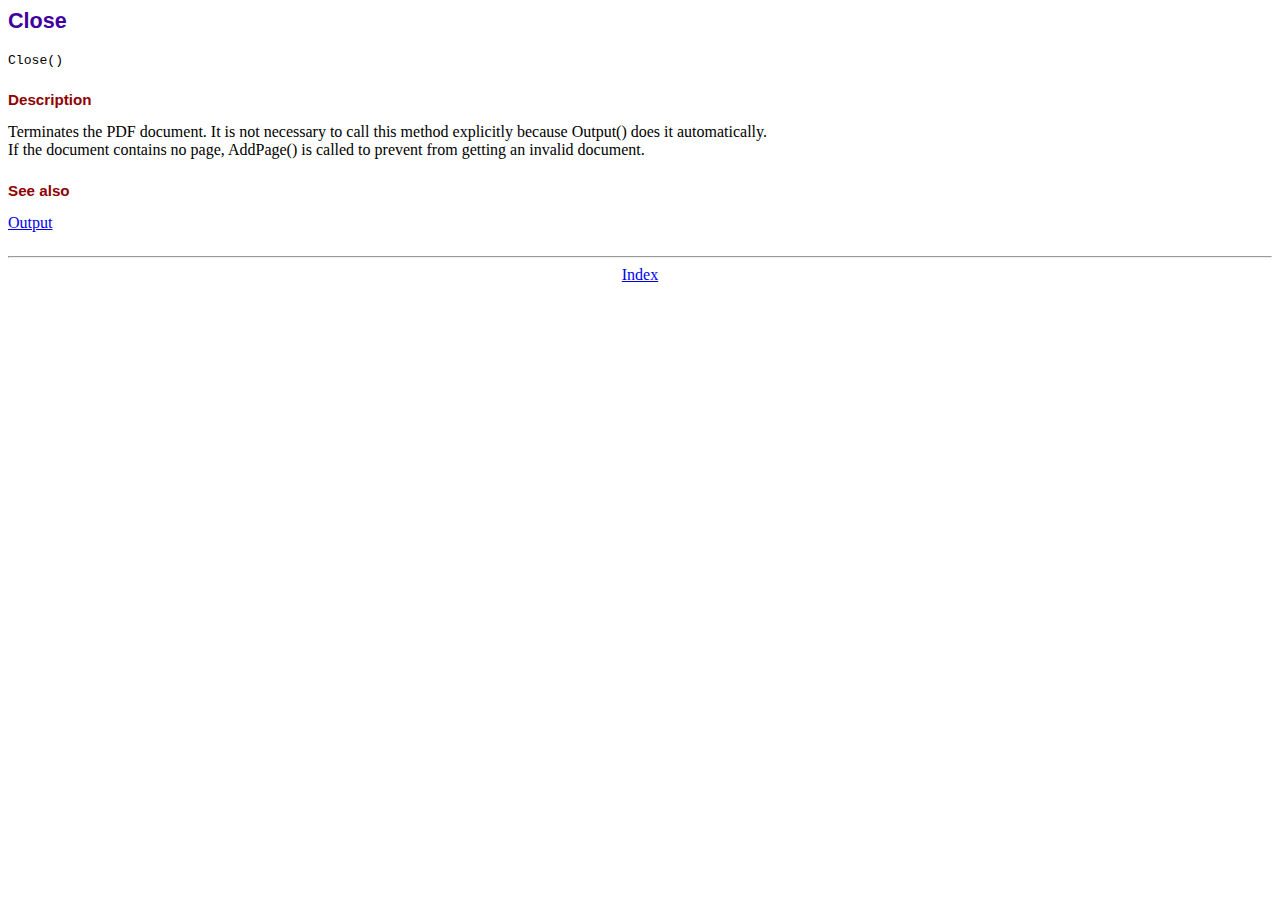
<file: assets/fpdf/doc/close.htm>
<!DOCTYPE html PUBLIC "-//W3C//DTD HTML 4.01 Transitional//EN">
<html>
<head>
<meta http-equiv="Content-Type" content="text/html; charset=ISO-8859-1">
<title>Close</title>
<link type="text/css" rel="stylesheet" href="../fpdf.css">
</head>
<body>
<h1>Close</h1>
<code>Close()</code>
<h2>Description</h2>
Terminates the PDF document. It is not necessary to call this method explicitly because Output()
does it automatically.
<br>
If the document contains no page, AddPage() is called to prevent from getting an invalid document.
<h2>See also</h2>
<a href="output.htm">Output</a>
<hr style="margin-top:1.5em">
<div style="text-align:center"><a href="index.htm">Index</a></div>
</body>
</html>
</file>
<file: css/util.css>
/*[ FONT SIZE ]
///////////////////////////////////////////////////////////
*/
.fs-1 {font-size: 1px;}
.fs-2 {font-size: 2px;}
.fs-3 {font-size: 3px;}
.fs-4 {font-size: 4px;}
.fs-5 {font-size: 5px;}
.fs-6 {font-size: 6px;}
.fs-7 {font-size: 7px;}
.fs-8 {font-size: 8px;}
.fs-9 {font-size: 9px;}
.fs-10 {font-size: 10px;}
.fs-11 {font-size: 11px;}
.fs-12 {font-size: 12px;}
.fs-13 {font-size: 13px;}
.fs-14 {font-size: 14px;}
.fs-15 {font-size: 15px;}
.fs-16 {font-size: 16px;}
.fs-17 {font-size: 17px;}
.fs-18 {font-size: 18px;}
.fs-19 {font-size: 19px;}
.fs-20 {font-size: 20px;}
.fs-21 {font-size: 21px;}
.fs-22 {font-size: 22px;}
.fs-23 {font-size: 23px;}
.fs-24 {font-size: 24px;}
.fs-25 {font-size: 25px;}
.fs-26 {font-size: 26px;}
.fs-27 {font-size: 27px;}
.fs-28 {font-size: 28px;}
.fs-29 {font-size: 29px;}
.fs-30 {font-size: 30px;}
.fs-31 {font-size: 31px;}
.fs-32 {font-size: 32px;}
.fs-33 {font-size: 33px;}
.fs-34 {font-size: 34px;}
.fs-35 {font-size: 35px;}
.fs-36 {font-size: 36px;}
.fs-37 {font-size: 37px;}
.fs-38 {font-size: 38px;}
.fs-39 {font-size: 39px;}
.fs-40 {font-size: 40px;}
.fs-41 {font-size: 41px;}
.fs-42 {font-size: 42px;}
.fs-43 {font-size: 43px;}
.fs-44 {font-size: 44px;}
.fs-45 {font-size: 45px;}
.fs-46 {font-size: 46px;}
.fs-47 {font-size: 47px;}
.fs-48 {font-size: 48px;}
.fs-49 {font-size: 49px;}
.fs-50 {font-size: 50px;}
.fs-51 {font-size: 51px;}
.fs-52 {font-size: 52px;}
.fs-53 {font-size: 53px;}
.fs-54 {font-size: 54px;}
.fs-55 {font-size: 55px;}
.fs-56 {font-size: 56px;}
.fs-57 {font-size: 57px;}
.fs-58 {font-size: 58px;}
.fs-59 {font-size: 59px;}
.fs-60 {font-size: 60px;}
.fs-61 {font-size: 61px;}
.fs-62 {font-size: 62px;}
.fs-63 {font-size: 63px;}
.fs-64 {font-size: 64px;}
.fs-65 {font-size: 65px;}
.fs-66 {font-size: 66px;}
.fs-67 {font-size: 67px;}
.fs-68 {font-size: 68px;}
.fs-69 {font-size: 69px;}
.fs-70 {font-size: 70px;}
.fs-71 {font-size: 71px;}
.fs-72 {font-size: 72px;}
.fs-73 {font-size: 73px;}
.fs-74 {font-size: 74px;}
.fs-75 {font-size: 75px;}
.fs-76 {font-size: 76px;}
.fs-77 {font-size: 77px;}
.fs-78 {font-size: 78px;}
.fs-79 {font-size: 79px;}
.fs-80 {font-size: 80px;}
.fs-81 {font-size: 81px;}
.fs-82 {font-size: 82px;}
.fs-83 {font-size: 83px;}
.fs-84 {font-size: 84px;}
.fs-85 {font-size: 85px;}
.fs-86 {font-size: 86px;}
.fs-87 {font-size: 87px;}
.fs-88 {font-size: 88px;}
.fs-89 {font-size: 89px;}
.fs-90 {font-size: 90px;}
.fs-91 {font-size: 91px;}
.fs-92 {font-size: 92px;}
.fs-93 {font-size: 93px;}
.fs-94 {font-size: 94px;}
.fs-95 {font-size: 95px;}
.fs-96 {font-size: 96px;}
.fs-97 {font-size: 97px;}
.fs-98 {font-size: 98px;}
.fs-99 {font-size: 99px;}
.fs-100 {font-size: 100px;}
.fs-101 {font-size: 101px;}
.fs-102 {font-size: 102px;}
.fs-103 {font-size: 103px;}
.fs-104 {font-size: 104px;}
.fs-105 {font-size: 105px;}
.fs-106 {font-size: 106px;}
.fs-107 {font-size: 107px;}
.fs-108 {font-size: 108px;}
.fs-109 {font-size: 109px;}
.fs-110 {font-size: 110px;}
.fs-111 {font-size: 111px;}
.fs-112 {font-size: 112px;}
.fs-113 {font-size: 113px;}
.fs-114 {font-size: 114px;}
.fs-115 {font-size: 115px;}
.fs-116 {font-size: 116px;}
.fs-117 {font-size: 117px;}
.fs-118 {font-size: 118px;}
.fs-119 {font-size: 119px;}
.fs-120 {font-size: 120px;}
.fs-121 {font-size: 121px;}
.fs-122 {font-size: 122px;}
.fs-123 {font-size: 123px;}
.fs-124 {font-size: 124px;}
.fs-125 {font-size: 125px;}
.fs-126 {font-size: 126px;}
.fs-127 {font-size: 127px;}
.fs-128 {font-size: 128px;}
.fs-129 {font-size: 129px;}
.fs-130 {font-size: 130px;}
.fs-131 {font-size: 131px;}
.fs-132 {font-size: 132px;}
.fs-133 {font-size: 133px;}
.fs-134 {font-size: 134px;}
.fs-135 {font-size: 135px;}
.fs-136 {font-size: 136px;}
.fs-137 {font-size: 137px;}
.fs-138 {font-size: 138px;}
.fs-139 {font-size: 139px;}
.fs-140 {font-size: 140px;}
.fs-141 {font-size: 141px;}
.fs-142 {font-size: 142px;}
.fs-143 {font-size: 143px;}
.fs-144 {font-size: 144px;}
.fs-145 {font-size: 145px;}
.fs-146 {font-size: 146px;}
.fs-147 {font-size: 147px;}
.fs-148 {font-size: 148px;}
.fs-149 {font-size: 149px;}
.fs-150 {font-size: 150px;}
.fs-151 {font-size: 151px;}
.fs-152 {font-size: 152px;}
.fs-153 {font-size: 153px;}
.fs-154 {font-size: 154px;}
.fs-155 {font-size: 155px;}
.fs-156 {font-size: 156px;}
.fs-157 {font-size: 157px;}
.fs-158 {font-size: 158px;}
.fs-159 {font-size: 159px;}
.fs-160 {font-size: 160px;}
.fs-161 {font-size: 161px;}
.fs-162 {font-size: 162px;}
.fs-163 {font-size: 163px;}
.fs-164 {font-size: 164px;}
.fs-165 {font-size: 165px;}
.fs-166 {font-size: 166px;}
.fs-167 {font-size: 167px;}
.fs-168 {font-size: 168px;}
.fs-169 {font-size: 169px;}
.fs-170 {font-size: 170px;}
.fs-171 {font-size: 171px;}
.fs-172 {font-size: 172px;}
.fs-173 {font-size: 173px;}
.fs-174 {font-size: 174px;}
.fs-175 {font-size: 175px;}
.fs-176 {font-size: 176px;}
.fs-177 {font-size: 177px;}
.fs-178 {font-size: 178px;}
.fs-179 {font-size: 179px;}
.fs-180 {font-size: 180px;}
.fs-181 {font-size: 181px;}
.fs-182 {font-size: 182px;}
.fs-183 {font-size: 183px;}
.fs-184 {font-size: 184px;}
.fs-185 {font-size: 185px;}
.fs-186 {font-size: 186px;}
.fs-187 {font-size: 187px;}
.fs-188 {font-size: 188px;}
.fs-189 {font-size: 189px;}
.fs-190 {font-size: 190px;}
.fs-191 {font-size: 191px;}
.fs-192 {font-size: 192px;}
.fs-193 {font-size: 193px;}
.fs-194 {font-size: 194px;}
.fs-195 {font-size: 195px;}
.fs-196 {font-size: 196px;}
.fs-197 {font-size: 197px;}
.fs-198 {font-size: 198px;}
.fs-199 {font-size: 199px;}
.fs-200 {font-size: 200px;}

/*[ PADDING ]
///////////////////////////////////////////////////////////
*/
.p-t-0 {padding-top: 0px;}
.p-t-1 {padding-top: 1px;}
.p-t-2 {padding-top: 2px;}
.p-t-3 {padding-top: 3px;}
.p-t-4 {padding-top: 4px;}
.p-t-5 {padding-top: 5px;}
.p-t-6 {padding-top: 6px;}
.p-t-7 {padding-top: 7px;}
.p-t-8 {padding-top: 8px;}
.p-t-9 {padding-top: 9px;}
.p-t-10 {padding-top: 10px;}
.p-t-11 {padding-top: 11px;}
.p-t-12 {padding-top: 12px;}
.p-t-13 {padding-top: 13px;}
.p-t-14 {padding-top: 14px;}
.p-t-15 {padding-top: 15px;}
.p-t-16 {padding-top: 16px;}
.p-t-17 {padding-top: 17px;}
.p-t-18 {padding-top: 18px;}
.p-t-19 {padding-top: 19px;}
.p-t-20 {padding-top: 20px;}
.p-t-21 {padding-top: 21px;}
.p-t-22 {padding-top: 22px;}
.p-t-23 {padding-top: 23px;}
.p-t-24 {padding-top: 24px;}
.p-t-25 {padding-top: 25px;}
.p-t-26 {padding-top: 26px;}
.p-t-27 {padding-top: 27px;}
.p-t-28 {padding-top: 28px;}
.p-t-29 {padding-top: 29px;}
.p-t-30 {padding-top: 30px;}
.p-t-31 {padding-top: 31px;}
.p-t-32 {padding-top: 32px;}
.p-t-33 {padding-top: 33px;}
.p-t-34 {padding-top: 34px;}
.p-t-35 {padding-top: 35px;}
.p-t-36 {padding-top: 36px;}
.p-t-37 {padding-top: 37px;}
.p-t-38 {padding-top: 38px;}
.p-t-39 {padding-top: 39px;}
.p-t-40 {padding-top: 40px;}
.p-t-41 {padding-top: 41px;}
.p-t-42 {padding-top: 42px;}
.p-t-43 {padding-top: 43px;}
.p-t-44 {padding-top: 44px;}
.p-t-45 {padding-top: 45px;}
.p-t-46 {padding-top: 46px;}
.p-t-47 {padding-top: 47px;}
.p-t-48 {padding-top: 48px;}
.p-t-49 {padding-top: 49px;}
.p-t-50 {padding-top: 50px;}
.p-t-51 {padding-top: 51px;}
.p-t-52 {padding-top: 52px;}
.p-t-53 {padding-top: 53px;}
.p-t-54 {padding-top: 54px;}
.p-t-55 {padding-top: 55px;}
.p-t-56 {padding-top: 56px;}
.p-t-57 {padding-top: 57px;}
.p-t-58 {padding-top: 58px;}
.p-t-59 {padding-top: 59px;}
.p-t-60 {padding-top: 60px;}
.p-t-61 {padding-top: 61px;}
.p-t-62 {padding-top: 62px;}
.p-t-63 {padding-top: 63px;}
.p-t-64 {padding-top: 64px;}
.p-t-65 {padding-top: 65px;}
.p-t-66 {padding-top: 66px;}
.p-t-67 {padding-top: 67px;}
.p-t-68 {padding-top: 68px;}
.p-t-69 {padding-top: 69px;}
.p-t-70 {padding-top: 70px;}
.p-t-71 {padding-top: 71px;}
.p-t-72 {padding-top: 72px;}
.p-t-73 {padding-top: 73px;}
.p-t-74 {padding-top: 74px;}
.p-t-75 {padding-top: 75px;}
.p-t-76 {padding-top: 76px;}
.p-t-77 {padding-top: 77px;}
.p-t-78 {padding-top: 78px;}
.p-t-79 {padding-top: 79px;}
.p-t-80 {padding-top: 80px;}
.p-t-81 {padding-top: 81px;}
.p-t-82 {padding-top: 82px;}
.p-t-83 {padding-top: 83px;}
.p-t-84 {padding-top: 84px;}
.p-t-85 {padding-top: 85px;}
.p-t-86 {padding-top: 86px;}
.p-t-87 {padding-top: 87px;}
.p-t-88 {padding-top: 88px;}
.p-t-89 {padding-top: 89px;}
.p-t-90 {padding-top: 90px;}
.p-t-91 {padding-top: 91px;}
.p-t-92 {padding-top: 92px;}
.p-t-93 {padding-top: 93px;}
.p-t-94 {padding-top: 94px;}
.p-t-95 {padding-top: 95px;}
.p-t-96 {padding-top: 96px;}
.p-t-97 {padding-top: 97px;}
.p-t-98 {padding-top: 98px;}
.p-t-99 {padding-top: 99px;}
.p-t-100 {padding-top: 100px;}
.p-t-101 {padding-top: 101px;}
.p-t-102 {padding-top: 102px;}
.p-t-103 {padding-top: 103px;}
.p-t-104 {padding-top: 104px;}
.p-t-105 {padding-top: 105px;}
.p-t-106 {padding-top: 106px;}
.p-t-107 {padding-top: 107px;}
.p-t-108 {padding-top: 108px;}
.p-t-109 {padding-top: 109px;}
.p-t-110 {padding-top: 110px;}
.p-t-111 {padding-top: 111px;}
.p-t-112 {padding-top: 112px;}
.p-t-113 {padding-top: 113px;}
.p-t-114 {padding-top: 114px;}
.p-t-115 {padding-top: 115px;}
.p-t-116 {padding-top: 116px;}
.p-t-117 {padding-top: 117px;}
.p-t-118 {padding-top: 118px;}
.p-t-119 {padding-top: 119px;}
.p-t-120 {padding-top: 120px;}
.p-t-121 {padding-top: 121px;}
.p-t-122 {padding-top: 122px;}
.p-t-123 {padding-top: 123px;}
.p-t-124 {padding-top: 124px;}
.p-t-125 {padding-top: 125px;}
.p-t-126 {padding-top: 126px;}
.p-t-127 {padding-top: 127px;}
.p-t-128 {padding-top: 128px;}
.p-t-129 {padding-top: 129px;}
.p-t-130 {padding-top: 130px;}
.p-t-131 {padding-top: 131px;}
.p-t-132 {padding-top: 132px;}
.p-t-133 {padding-top: 133px;}
.p-t-134 {padding-top: 134px;}
.p-t-135 {padding-top: 135px;}
.p-t-136 {padding-top: 136px;}
.p-t-137 {padding-top: 137px;}
.p-t-138 {padding-top: 138px;}
.p-t-139 {padding-top: 139px;}
.p-t-140 {padding-top: 140px;}
.p-t-141 {padding-top: 141px;}
.p-t-142 {padding-top: 142px;}
.p-t-143 {padding-top: 143px;}
.p-t-144 {padding-top: 144px;}
.p-t-145 {padding-top: 145px;}
.p-t-146 {padding-top: 146px;}
.p-t-147 {padding-top: 147px;}
.p-t-148 {padding-top: 148px;}
.p-t-149 {padding-top: 149px;}
.p-t-150 {padding-top: 150px;}
.p-t-151 {padding-top: 151px;}
.p-t-152 {padding-top: 152px;}
.p-t-153 {padding-top: 153px;}
.p-t-154 {padding-top: 154px;}
.p-t-155 {padding-top: 155px;}
.p-t-156 {padding-top: 156px;}
.p-t-157 {padding-top: 157px;}
.p-t-158 {padding-top: 158px;}
.p-t-159 {padding-top: 159px;}
.p-t-160 {padding-top: 160px;}
.p-t-161 {padding-top: 161px;}
.p-t-162 {padding-top: 162px;}
.p-t-163 {padding-top: 163px;}
.p-t-164 {padding-top: 164px;}
.p-t-165 {padding-top: 165px;}
.p-t-166 {padding-top: 166px;}
.p-t-167 {padding-top: 167px;}
.p-t-168 {padding-top: 168px;}
.p-t-169 {padding-top: 169px;}
.p-t-170 {padding-top: 170px;}
.p-t-171 {padding-top: 171px;}
.p-t-172 {padding-top: 172px;}
.p-t-173 {padding-top: 173px;}
.p-t-174 {padding-top: 174px;}
.p-t-175 {padding-top: 175px;}
.p-t-176 {padding-top: 176px;}
.p-t-177 {padding-top: 177px;}
.p-t-178 {padding-top: 178px;}
.p-t-179 {padding-top: 179px;}
.p-t-180 {padding-top: 180px;}
.p-t-181 {padding-top: 181px;}
.p-t-182 {padding-top: 182px;}
.p-t-183 {padding-top: 183px;}
.p-t-184 {padding-top: 184px;}
.p-t-185 {padding-top: 185px;}
.p-t-186 {padding-top: 186px;}
.p-t-187 {padding-top: 187px;}
.p-t-188 {padding-top: 188px;}
.p-t-189 {padding-top: 189px;}
.p-t-190 {padding-top: 190px;}
.p-t-191 {padding-top: 191px;}
.p-t-192 {padding-top: 192px;}
.p-t-193 {padding-top: 193px;}
.p-t-194 {padding-top: 194px;}
.p-t-195 {padding-top: 195px;}
.p-t-196 {padding-top: 196px;}
.p-t-197 {padding-top: 197px;}
.p-t-198 {padding-top: 198px;}
.p-t-199 {padding-top: 199px;}
.p-t-200 {padding-top: 200px;}
.p-t-201 {padding-top: 201px;}
.p-t-202 {padding-top: 202px;}
.p-t-203 {padding-top: 203px;}
.p-t-204 {padding-top: 204px;}
.p-t-205 {padding-top: 205px;}
.p-t-206 {padding-top: 206px;}
.p-t-207 {padding-top: 207px;}
.p-t-208 {padding-top: 208px;}
.p-t-209 {padding-top: 209px;}
.p-t-210 {padding-top: 210px;}
.p-t-211 {padding-top: 211px;}
.p-t-212 {padding-top: 212px;}
.p-t-213 {padding-top: 213px;}
.p-t-214 {padding-top: 214px;}
.p-t-215 {padding-top: 215px;}
.p-t-216 {padding-top: 216px;}
.p-t-217 {padding-top: 217px;}
.p-t-218 {padding-top: 218px;}
.p-t-219 {padding-top: 219px;}
.p-t-220 {padding-top: 220px;}
.p-t-221 {padding-top: 221px;}
.p-t-222 {padding-top: 222px;}
.p-t-223 {padding-top: 223px;}
.p-t-224 {padding-top: 224px;}
.p-t-225 {padding-top: 225px;}
.p-t-226 {padding-top: 226px;}
.p-t-227 {padding-top: 227px;}
.p-t-228 {padding-top: 228px;}
.p-t-229 {padding-top: 229px;}
.p-t-230 {padding-top: 230px;}
.p-t-231 {padding-top: 231px;}
.p-t-232 {padding-top: 232px;}
.p-t-233 {padding-top: 233px;}
.p-t-234 {padding-top: 234px;}
.p-t-235 {padding-top: 235px;}
.p-t-236 {padding-top: 236px;}
.p-t-237 {padding-top: 237px;}
.p-t-238 {padding-top: 238px;}
.p-t-239 {padding-top: 239px;}
.p-t-240 {padding-top: 240px;}
.p-t-241 {padding-top: 241px;}
.p-t-242 {padding-top: 242px;}
.p-t-243 {padding-top: 243px;}
.p-t-244 {padding-top: 244px;}
.p-t-245 {padding-top: 245px;}
.p-t-246 {padding-top: 246px;}
.p-t-247 {padding-top: 247px;}
.p-t-248 {padding-top: 248px;}
.p-t-249 {padding-top: 249px;}
.p-t-250 {padding-top: 250px;}
.p-b-0 {padding-bottom: 0px;}
.p-b-1 {padding-bottom: 1px;}
.p-b-2 {padding-bottom: 2px;}
.p-b-3 {padding-bottom: 3px;}
.p-b-4 {padding-bottom: 4px;}
.p-b-5 {padding-bottom: 5px;}
.p-b-6 {padding-bottom: 6px;}
.p-b-7 {padding-bottom: 7px;}
.p-b-8 {padding-bottom: 8px;}
.p-b-9 {padding-bottom: 9px;}
.p-b-10 {padding-bottom: 10px;}
.p-b-11 {padding-bottom: 11px;}
.p-b-12 {padding-bottom: 12px;}
.p-b-13 {padding-bottom: 13px;}
.p-b-14 {padding-bottom: 14px;}
.p-b-15 {padding-bottom: 15px;}
.p-b-16 {padding-bottom: 16px;}
.p-b-17 {padding-bottom: 17px;}
.p-b-18 {padding-bottom: 18px;}
.p-b-19 {padding-bottom: 19px;}
.p-b-20 {padding-bottom: 20px;}
.p-b-21 {padding-bottom: 21px;}
.p-b-22 {padding-bottom: 22px;}
.p-b-23 {padding-bottom: 23px;}
.p-b-24 {padding-bottom: 24px;}
.p-b-25 {padding-bottom: 25px;}
.p-b-26 {padding-bottom: 26px;}
.p-b-27 {padding-bottom: 27px;}
.p-b-28 {padding-bottom: 28px;}
.p-b-29 {padding-bottom: 29px;}
.p-b-30 {padding-bottom: 30px;}
.p-b-31 {padding-bottom: 31px;}
.p-b-32 {padding-bottom: 32px;}
.p-b-33 {padding-bottom: 33px;}
.p-b-34 {padding-bottom: 34px;}
.p-b-35 {padding-bottom: 35px;}
.p-b-36 {padding-bottom: 36px;}
.p-b-37 {padding-bottom: 37px;}
.p-b-38 {padding-bottom: 38px;}
.p-b-39 {padding-bottom: 39px;}
.p-b-40 {padding-bottom: 40px;}
.p-b-41 {padding-bottom: 41px;}
.p-b-42 {padding-bottom: 42px;}
.p-b-43 {padding-bottom: 43px;}
.p-b-44 {padding-bottom: 44px;}
.p-b-45 {padding-bottom: 45px;}
.p-b-46 {padding-bottom: 46px;}
.p-b-47 {padding-bottom: 47px;}
.p-b-48 {padding-bottom: 48px;}
.p-b-49 {padding-bottom: 49px;}
.p-b-50 {padding-bottom: 50px;}
.p-b-51 {padding-bottom: 51px;}
.p-b-52 {padding-bottom: 52px;}
.p-b-53 {padding-bottom: 53px;}
.p-b-54 {padding-bottom: 54px;}
.p-b-55 {padding-bottom: 55px;}
.p-b-56 {padding-bottom: 56px;}
.p-b-57 {padding-bottom: 57px;}
.p-b-58 {padding-bottom: 58px;}
.p-b-59 {padding-bottom: 59px;}
.p-b-60 {padding-bottom: 60px;}
.p-b-61 {padding-bottom: 61px;}
.p-b-62 {padding-bottom: 62px;}
.p-b-63 {padding-bottom: 63px;}
.p-b-64 {padding-bottom: 64px;}
.p-b-65 {padding-bottom: 65px;}
.p-b-66 {padding-bottom: 66px;}
.p-b-67 {padding-bottom: 67px;}
.p-b-68 {padding-bottom: 68px;}
.p-b-69 {padding-bottom: 69px;}
.p-b-70 {padding-bottom: 70px;}
.p-b-71 {padding-bottom: 71px;}
.p-b-72 {padding-bottom: 72px;}
.p-b-73 {padding-bottom: 73px;}
.p-b-74 {padding-bottom: 74px;}
.p-b-75 {padding-bottom: 75px;}
.p-b-76 {padding-bottom: 76px;}
.p-b-77 {padding-bottom: 77px;}
.p-b-78 {padding-bottom: 78px;}
.p-b-79 {padding-bottom: 79px;}
.p-b-80 {padding-bottom: 80px;}
.p-b-81 {padding-bottom: 81px;}
.p-b-82 {padding-bottom: 82px;}
.p-b-83 {padding-bottom: 83px;}
.p-b-84 {padding-bottom: 84px;}
.p-b-85 {padding-bottom: 85px;}
.p-b-86 {padding-bottom: 86px;}
.p-b-87 {padding-bottom: 87px;}
.p-b-88 {padding-bottom: 88px;}
.p-b-89 {padding-bottom: 89px;}
.p-b-90 {padding-bottom: 90px;}
.p-b-91 {padding-bottom: 91px;}
.p-b-92 {padding-bottom: 92px;}
.p-b-93 {padding-bottom: 93px;}
.p-b-94 {padding-bottom: 94px;}
.p-b-95 {padding-bottom: 95px;}
.p-b-96 {padding-bottom: 96px;}
.p-b-97 {padding-bottom: 97px;}
.p-b-98 {padding-bottom: 98px;}
.p-b-99 {padding-bottom: 99px;}
.p-b-100 {padding-bottom: 100px;}
.p-b-101 {padding-bottom: 101px;}
.p-b-102 {padding-bottom: 102px;}
.p-b-103 {padding-bottom: 103px;}
.p-b-104 {padding-bottom: 104px;}
.p-b-105 {padding-bottom: 105px;}
.p-b-106 {padding-bottom: 106px;}
.p-b-107 {padding-bottom: 107px;}
.p-b-108 {padding-bottom: 108px;}
.p-b-109 {padding-bottom: 109px;}
.p-b-110 {padding-bottom: 110px;}
.p-b-111 {padding-bottom: 111px;}
.p-b-112 {padding-bottom: 112px;}
.p-b-113 {padding-bottom: 113px;}
.p-b-114 {padding-bottom: 114px;}
.p-b-115 {padding-bottom: 115px;}
.p-b-116 {padding-bottom: 116px;}
.p-b-117 {padding-bottom: 117px;}
.p-b-118 {padding-bottom: 118px;}
.p-b-119 {padding-bottom: 119px;}
.p-b-120 {padding-bottom: 120px;}
.p-b-121 {padding-bottom: 121px;}
.p-b-122 {padding-bottom: 122px;}
.p-b-123 {padding-bottom: 123px;}
.p-b-124 {padding-bottom: 124px;}
.p-b-125 {padding-bottom: 125px;}
.p-b-126 {padding-bottom: 126px;}
.p-b-127 {padding-bottom: 127px;}
.p-b-128 {padding-bottom: 128px;}
.p-b-129 {padding-bottom: 129px;}
.p-b-130 {padding-bottom: 130px;}
.p-b-131 {padding-bottom: 131px;}
.p-b-132 {padding-bottom: 132px;}
.p-b-133 {padding-bottom: 133px;}
.p-b-134 {padding-bottom: 134px;}
.p-b-135 {padding-bottom: 135px;}
.p-b-136 {padding-bottom: 136px;}
.p-b-137 {padding-bottom: 137px;}
.p-b-138 {padding-bottom: 138px;}
.p-b-139 {padding-bottom: 139px;}
.p-b-140 {padding-bottom: 140px;}
.p-b-141 {padding-bottom: 141px;}
.p-b-142 {padding-bottom: 142px;}
.p-b-143 {padding-bottom: 143px;}
.p-b-144 {padding-bottom: 144px;}
.p-b-145 {padding-bottom: 145px;}
.p-b-146 {padding-bottom: 146px;}
.p-b-147 {padding-bottom: 147px;}
.p-b-148 {padding-bottom: 148px;}
.p-b-149 {padding-bottom: 149px;}
.p-b-150 {padding-bottom: 150px;}
.p-b-151 {padding-bottom: 151px;}
.p-b-152 {padding-bottom: 152px;}
.p-b-153 {padding-bottom: 153px;}
.p-b-154 {padding-bottom: 154px;}
.p-b-155 {padding-bottom: 155px;}
.p-b-156 {padding-bottom: 156px;}
.p-b-157 {padding-bottom: 157px;}
.p-b-158 {padding-bottom: 158px;}
.p-b-159 {padding-bottom: 159px;}
.p-b-160 {padding-bottom: 160px;}
.p-b-161 {padding-bottom: 161px;}
.p-b-162 {padding-bottom: 162px;}
.p-b-163 {padding-bottom: 163px;}
.p-b-164 {padding-bottom: 164px;}
.p-b-165 {padding-bottom: 165px;}
.p-b-166 {padding-bottom: 166px;}
.p-b-167 {padding-bottom: 167px;}
.p-b-168 {padding-bottom: 168px;}
.p-b-169 {padding-bottom: 169px;}
.p-b-170 {padding-bottom: 170px;}
.p-b-171 {padding-bottom: 171px;}
.p-b-172 {padding-bottom: 172px;}
.p-b-173 {padding-bottom: 173px;}
.p-b-174 {padding-bottom: 174px;}
.p-b-175 {padding-bottom: 175px;}
.p-b-176 {padding-bottom: 176px;}
.p-b-177 {padding-bottom: 177px;}
.p-b-178 {padding-bottom: 178px;}
.p-b-179 {padding-bottom: 179px;}
.p-b-180 {padding-bottom: 180px;}
.p-b-181 {padding-bottom: 181px;}
.p-b-182 {padding-bottom: 182px;}
.p-b-183 {padding-bottom: 183px;}
.p-b-184 {padding-bottom: 184px;}
.p-b-185 {padding-bottom: 185px;}
.p-b-186 {padding-bottom: 186px;}
.p-b-187 {padding-bottom: 187px;}
.p-b-188 {padding-bottom: 188px;}
.p-b-189 {padding-bottom: 189px;}
.p-b-190 {padding-bottom: 190px;}
.p-b-191 {padding-bottom: 191px;}
.p-b-192 {padding-bottom: 192px;}
.p-b-193 {padding-bottom: 193px;}
.p-b-194 {padding-bottom: 194px;}
.p-b-195 {padding-bottom: 195px;}
.p-b-196 {padding-bottom: 196px;}
.p-b-197 {padding-bottom: 197px;}
.p-b-198 {padding-bottom: 198px;}
.p-b-199 {padding-bottom: 199px;}
.p-b-200 {padding-bottom: 200px;}
.p-b-201 {padding-bottom: 201px;}
.p-b-202 {padding-bottom: 202px;}
.p-b-203 {padding-bottom: 203px;}
.p-b-204 {padding-bottom: 204px;}
.p-b-205 {padding-bottom: 205px;}
.p-b-206 {padding-bottom: 206px;}
.p-b-207 {padding-bottom: 207px;}
.p-b-208 {padding-bottom: 208px;}
.p-b-209 {padding-bottom: 209px;}
.p-b-210 {padding-bottom: 210px;}
.p-b-211 {padding-bottom: 211px;}
.p-b-212 {padding-bottom: 212px;}
.p-b-213 {padding-bottom: 213px;}
.p-b-214 {padding-bottom: 214px;}
.p-b-215 {padding-bottom: 215px;}
.p-b-216 {padding-bottom: 216px;}
.p-b-217 {padding-bottom: 217px;}
.p-b-218 {padding-bottom: 218px;}
.p-b-219 {padding-bottom: 219px;}
.p-b-220 {padding-bottom: 220px;}
.p-b-221 {padding-bottom: 221px;}
.p-b-222 {padding-bottom: 222px;}
.p-b-223 {padding-bottom: 223px;}
.p-b-224 {padding-bottom: 224px;}
.p-b-225 {padding-bottom: 225px;}
.p-b-226 {padding-bottom: 226px;}
.p-b-227 {padding-bottom: 227px;}
.p-b-228 {padding-bottom: 228px;}
.p-b-229 {padding-bottom: 229px;}
.p-b-230 {padding-bottom: 230px;}
.p-b-231 {padding-bottom: 231px;}
.p-b-232 {padding-bottom: 232px;}
.p-b-233 {padding-bottom: 233px;}
.p-b-234 {padding-bottom: 234px;}
.p-b-235 {padding-bottom: 235px;}
.p-b-236 {padding-bottom: 236px;}
.p-b-237 {padding-bottom: 237px;}
.p-b-238 {padding-bottom: 238px;}
.p-b-239 {padding-bottom: 239px;}
.p-b-240 {padding-bottom: 240px;}
.p-b-241 {padding-bottom: 241px;}
.p-b-242 {padding-bottom: 242px;}
.p-b-243 {padding-bottom: 243px;}
.p-b-244 {padding-bottom: 244px;}
.p-b-245 {padding-bottom: 245px;}
.p-b-246 {padding-bottom: 246px;}
.p-b-247 {padding-bottom: 247px;}
.p-b-248 {padding-bottom: 248px;}
.p-b-249 {padding-bottom: 249px;}
.p-b-250 {padding-bottom: 250px;}
.p-l-0 {padding-left: 0px;}
.p-l-1 {padding-left: 1px;}
.p-l-2 {padding-left: 2px;}
.p-l-3 {padding-left: 3px;}
.p-l-4 {padding-left: 4px;}
.p-l-5 {padding-left: 5px;}
.p-l-6 {padding-left: 6px;}
.p-l-7 {padding-left: 7px;}
.p-l-8 {padding-left: 8px;}
.p-l-9 {padding-left: 9px;}
.p-l-10 {padding-left: 10px;}
.p-l-11 {padding-left: 11px;}
.p-l-12 {padding-left: 12px;}
.p-l-13 {padding-left: 13px;}
.p-l-14 {padding-left: 14px;}
.p-l-15 {padding-left: 15px;}
.p-l-16 {padding-left: 16px;}
.p-l-17 {padding-left: 17px;}
.p-l-18 {padding-left: 18px;}
.p-l-19 {padding-left: 19px;}
.p-l-20 {padding-left: 20px;}
.p-l-21 {padding-left: 21px;}
.p-l-22 {padding-left: 22px;}
.p-l-23 {padding-left: 23px;}
.p-l-24 {padding-left: 24px;}
.p-l-25 {padding-left: 25px;}
.p-l-26 {padding-left: 26px;}
.p-l-27 {padding-left: 27px;}
.p-l-28 {padding-left: 28px;}
.p-l-29 {padding-left: 29px;}
.p-l-30 {padding-left: 30px;}
.p-l-31 {padding-left: 31px;}
.p-l-32 {padding-left: 32px;}
.p-l-33 {padding-left: 33px;}
.p-l-34 {padding-left: 34px;}
.p-l-35 {padding-left: 35px;}
.p-l-36 {padding-left: 36px;}
.p-l-37 {padding-left: 37px;}
.p-l-38 {padding-left: 38px;}
.p-l-39 {padding-left: 39px;}
.p-l-40 {padding-left: 40px;}
.p-l-41 {padding-left: 41px;}
.p-l-42 {padding-left: 42px;}
.p-l-43 {padding-left: 43px;}
.p-l-44 {padding-left: 44px;}
.p-l-45 {padding-left: 45px;}
.p-l-46 {padding-left: 46px;}
.p-l-47 {padding-left: 47px;}
.p-l-48 {padding-left: 48px;}
.p-l-49 {padding-left: 49px;}
.p-l-50 {padding-left: 50px;}
.p-l-51 {padding-left: 51px;}
.p-l-52 {padding-left: 52px;}
.p-l-53 {padding-left: 53px;}
.p-l-54 {padding-left: 54px;}
.p-l-55 {padding-left: 55px;}
.p-l-56 {padding-left: 56px;}
.p-l-57 {padding-left: 57px;}
.p-l-58 {padding-left: 58px;}
.p-l-59 {padding-left: 59px;}
.p-l-60 {padding-left: 60px;}
.p-l-61 {padding-left: 61px;}
.p-l-62 {padding-left: 62px;}
.p-l-63 {padding-left: 63px;}
.p-l-64 {padding-left: 64px;}
.p-l-65 {padding-left: 65px;}
.p-l-66 {padding-left: 66px;}
.p-l-67 {padding-left: 67px;}
.p-l-68 {padding-left: 68px;}
.p-l-69 {padding-left: 69px;}
.p-l-70 {padding-left: 70px;}
.p-l-71 {padding-left: 71px;}
.p-l-72 {padding-left: 72px;}
.p-l-73 {padding-left: 73px;}
.p-l-74 {padding-left: 74px;}
.p-l-75 {padding-left: 75px;}
.p-l-76 {padding-left: 76px;}
.p-l-77 {padding-left: 77px;}
.p-l-78 {padding-left: 78px;}
.p-l-79 {padding-left: 79px;}
.p-l-80 {padding-left: 80px;}
.p-l-81 {padding-left: 81px;}
.p-l-82 {padding-left: 82px;}
.p-l-83 {padding-left: 83px;}
.p-l-84 {padding-left: 84px;}
.p-l-85 {padding-left: 85px;}
.p-l-86 {padding-left: 86px;}
.p-l-87 {padding-left: 87px;}
.p-l-88 {padding-left: 88px;}
.p-l-89 {padding-left: 89px;}
.p-l-90 {padding-left: 90px;}
.p-l-91 {padding-left: 91px;}
.p-l-92 {padding-left: 92px;}
.p-l-93 {padding-left: 93px;}
.p-l-94 {padding-left: 94px;}
.p-l-95 {padding-left: 95px;}
.p-l-96 {padding-left: 96px;}
.p-l-97 {padding-left: 97px;}
.p-l-98 {padding-left: 98px;}
.p-l-99 {padding-left: 99px;}
.p-l-100 {padding-left: 100px;}
.p-l-101 {padding-left: 101px;}
.p-l-102 {padding-left: 102px;}
.p-l-103 {padding-left: 103px;}
.p-l-104 {padding-left: 104px;}
.p-l-105 {padding-left: 105px;}
.p-l-106 {padding-left: 106px;}
.p-l-107 {padding-left: 107px;}
.p-l-108 {padding-left: 108px;}
.p-l-109 {padding-left: 109px;}
.p-l-110 {padding-left: 110px;}
.p-l-111 {padding-left: 111px;}
.p-l-112 {padding-left: 112px;}
.p-l-113 {padding-left: 113px;}
.p-l-114 {padding-left: 114px;}
.p-l-115 {padding-left: 115px;}
.p-l-116 {padding-left: 116px;}
.p-l-117 {padding-left: 117px;}
.p-l-118 {padding-left: 118px;}
.p-l-119 {padding-left: 119px;}
.p-l-120 {padding-left: 120px;}
.p-l-121 {padding-left: 121px;}
.p-l-122 {padding-left: 122px;}
.p-l-123 {padding-left: 123px;}
.p-l-124 {padding-left: 124px;}
.p-l-125 {padding-left: 125px;}
.p-l-126 {padding-left: 126px;}
.p-l-127 {padding-left: 127px;}
.p-l-128 {padding-left: 128px;}
.p-l-129 {padding-left: 129px;}
.p-l-130 {padding-left: 130px;}
.p-l-131 {padding-left: 131px;}
.p-l-132 {padding-left: 132px;}
.p-l-133 {padding-left: 133px;}
.p-l-134 {padding-left: 134px;}
.p-l-135 {padding-left: 135px;}
.p-l-136 {padding-left: 136px;}
.p-l-137 {padding-left: 137px;}
.p-l-138 {padding-left: 138px;}
.p-l-139 {padding-left: 139px;}
.p-l-140 {padding-left: 140px;}
.p-l-141 {padding-left: 141px;}
.p-l-142 {padding-left: 142px;}
.p-l-143 {padding-left: 143px;}
.p-l-144 {padding-left: 144px;}
.p-l-145 {padding-left: 145px;}
.p-l-146 {padding-left: 146px;}
.p-l-147 {padding-left: 147px;}
.p-l-148 {padding-left: 148px;}
.p-l-149 {padding-left: 149px;}
.p-l-150 {padding-left: 150px;}
.p-l-151 {padding-left: 151px;}
.p-l-152 {padding-left: 152px;}
.p-l-153 {padding-left: 153px;}
.p-l-154 {padding-left: 154px;}
.p-l-155 {padding-left: 155px;}
.p-l-156 {padding-left: 156px;}
.p-l-157 {padding-left: 157px;}
.p-l-158 {padding-left: 158px;}
.p-l-159 {padding-left: 159px;}
.p-l-160 {padding-left: 160px;}
.p-l-161 {padding-left: 161px;}
.p-l-162 {padding-left: 162px;}
.p-l-163 {padding-left: 163px;}
.p-l-164 {padding-left: 164px;}
.p-l-165 {padding-left: 165px;}
.p-l-166 {padding-left: 166px;}
.p-l-167 {padding-left: 167px;}
.p-l-168 {padding-left: 168px;}
.p-l-169 {padding-left: 169px;}
.p-l-170 {padding-left: 170px;}
.p-l-171 {padding-left: 171px;}
.p-l-172 {padding-left: 172px;}
.p-l-173 {padding-left: 173px;}
.p-l-174 {padding-left: 174px;}
.p-l-175 {padding-left: 175px;}
.p-l-176 {padding-left: 176px;}
.p-l-177 {padding-left: 177px;}
.p-l-178 {padding-left: 178px;}
.p-l-179 {padding-left: 179px;}
.p-l-180 {padding-left: 180px;}
.p-l-181 {padding-left: 181px;}
.p-l-182 {padding-left: 182px;}
.p-l-183 {padding-left: 183px;}
.p-l-184 {padding-left: 184px;}
.p-l-185 {padding-left: 185px;}
.p-l-186 {padding-left: 186px;}
.p-l-187 {padding-left: 187px;}
.p-l-188 {padding-left: 188px;}
.p-l-189 {padding-left: 189px;}
.p-l-190 {padding-left: 190px;}
.p-l-191 {padding-left: 191px;}
.p-l-192 {padding-left: 192px;}
.p-l-193 {padding-left: 193px;}
.p-l-194 {padding-left: 194px;}
.p-l-195 {padding-left: 195px;}
.p-l-196 {padding-left: 196px;}
.p-l-197 {padding-left: 197px;}
.p-l-198 {padding-left: 198px;}
.p-l-199 {padding-left: 199px;}
.p-l-200 {padding-left: 200px;}
.p-l-201 {padding-left: 201px;}
.p-l-202 {padding-left: 202px;}
.p-l-203 {padding-left: 203px;}
.p-l-204 {padding-left: 204px;}
.p-l-205 {padding-left: 205px;}
.p-l-206 {padding-left: 206px;}
.p-l-207 {padding-left: 207px;}
.p-l-208 {padding-left: 208px;}
.p-l-209 {padding-left: 209px;}
.p-l-210 {padding-left: 210px;}
.p-l-211 {padding-left: 211px;}
.p-l-212 {padding-left: 212px;}
.p-l-213 {padding-left: 213px;}
.p-l-214 {padding-left: 214px;}
.p-l-215 {padding-left: 215px;}
.p-l-216 {padding-left: 216px;}
.p-l-217 {padding-left: 217px;}
.p-l-218 {padding-left: 218px;}
.p-l-219 {padding-left: 219px;}
.p-l-220 {padding-left: 220px;}
.p-l-221 {padding-left: 221px;}
.p-l-222 {padding-left: 222px;}
.p-l-223 {padding-left: 223px;}
.p-l-224 {padding-left: 224px;}
.p-l-225 {padding-left: 225px;}
.p-l-226 {padding-left: 226px;}
.p-l-227 {padding-left: 227px;}
.p-l-228 {padding-left: 228px;}
.p-l-229 {padding-left: 229px;}
.p-l-230 {padding-left: 230px;}
.p-l-231 {padding-left: 231px;}
.p-l-232 {padding-left: 232px;}
.p-l-233 {padding-left: 233px;}
.p-l-234 {padding-left: 234px;}
.p-l-235 {padding-left: 235px;}
.p-l-236 {padding-left: 236px;}
.p-l-237 {padding-left: 237px;}
.p-l-238 {padding-left: 238px;}
.p-l-239 {padding-left: 239px;}
.p-l-240 {padding-left: 240px;}
.p-l-241 {padding-left: 241px;}
.p-l-242 {padding-left: 242px;}
.p-l-243 {padding-left: 243px;}
.p-l-244 {padding-left: 244px;}
.p-l-245 {padding-left: 245px;}
.p-l-246 {padding-left: 246px;}
.p-l-247 {padding-left: 247px;}
.p-l-248 {padding-left: 248px;}
.p-l-249 {padding-left: 249px;}
.p-l-250 {padding-left: 250px;}
.p-r-0 {padding-right: 0px;}
.p-r-1 {padding-right: 1px;}
.p-r-2 {padding-right: 2px;}
.p-r-3 {padding-right: 3px;}
.p-r-4 {padding-right: 4px;}
.p-r-5 {padding-right: 5px;}
.p-r-6 {padding-right: 6px;}
.p-r-7 {padding-right: 7px;}
.p-r-8 {padding-right: 8px;}
.p-r-9 {padding-right: 9px;}
.p-r-10 {padding-right: 10px;}
.p-r-11 {padding-right: 11px;}
.p-r-12 {padding-right: 12px;}
.p-r-13 {padding-right: 13px;}
.p-r-14 {padding-right: 14px;}
.p-r-15 {padding-right: 15px;}
.p-r-16 {padding-right: 16px;}
.p-r-17 {padding-right: 17px;}
.p-r-18 {padding-right: 18px;}
.p-r-19 {padding-right: 19px;}
.p-r-20 {padding-right: 20px;}
.p-r-21 {padding-right: 21px;}
.p-r-22 {padding-right: 22px;}
.p-r-23 {padding-right: 23px;}
.p-r-24 {padding-right: 24px;}
.p-r-25 {padding-right: 25px;}
.p-r-26 {padding-right: 26px;}
.p-r-27 {padding-right: 27px;}
.p-r-28 {padding-right: 28px;}
.p-r-29 {padding-right: 29px;}
.p-r-30 {padding-right: 30px;}
.p-r-31 {padding-right: 31px;}
.p-r-32 {padding-right: 32px;}
.p-r-33 {padding-right: 33px;}
.p-r-34 {padding-right: 34px;}
.p-r-35 {padding-right: 35px;}
.p-r-36 {padding-right: 36px;}
.p-r-37 {padding-right: 37px;}
.p-r-38 {padding-right: 38px;}
.p-r-39 {padding-right: 39px;}
.p-r-40 {padding-right: 40px;}
.p-r-41 {padding-right: 41px;}
.p-r-42 {padding-right: 42px;}
.p-r-43 {padding-right: 43px;}
.p-r-44 {padding-right: 44px;}
.p-r-45 {padding-right: 45px;}
.p-r-46 {padding-right: 46px;}
.p-r-47 {padding-right: 47px;}
.p-r-48 {padding-right: 48px;}
.p-r-49 {padding-right: 49px;}
.p-r-50 {padding-right: 50px;}
.p-r-51 {padding-right: 51px;}
.p-r-52 {padding-right: 52px;}
.p-r-53 {padding-right: 53px;}
.p-r-54 {padding-right: 54px;}
.p-r-55 {padding-right: 55px;}
.p-r-56 {padding-right: 56px;}
.p-r-57 {padding-right: 57px;}
.p-r-58 {padding-right: 58px;}
.p-r-59 {padding-right: 59px;}
.p-r-60 {padding-right: 60px;}
.p-r-61 {padding-right: 61px;}
.p-r-62 {padding-right: 62px;}
.p-r-63 {padding-right: 63px;}
.p-r-64 {padding-right: 64px;}
.p-r-65 {padding-right: 65px;}
.p-r-66 {padding-right: 66px;}
.p-r-67 {padding-right: 67px;}
.p-r-68 {padding-right: 68px;}
.p-r-69 {padding-right: 69px;}
.p-r-70 {padding-right: 70px;}
.p-r-71 {padding-right: 71px;}
.p-r-72 {padding-right: 72px;}
.p-r-73 {padding-right: 73px;}
.p-r-74 {padding-right: 74px;}
.p-r-75 {padding-right: 75px;}
.p-r-76 {padding-right: 76px;}
.p-r-77 {padding-right: 77px;}
.p-r-78 {padding-right: 78px;}
.p-r-79 {padding-right: 79px;}
.p-r-80 {padding-right: 80px;}
.p-r-81 {padding-right: 81px;}
.p-r-82 {padding-right: 82px;}
.p-r-83 {padding-right: 83px;}
.p-r-84 {padding-right: 84px;}
.p-r-85 {padding-right: 85px;}
.p-r-86 {padding-right: 86px;}
.p-r-87 {padding-right: 87px;}
.p-r-88 {padding-right: 88px;}
.p-r-89 {padding-right: 89px;}
.p-r-90 {padding-right: 90px;}
.p-r-91 {padding-right: 91px;}
.p-r-92 {padding-right: 92px;}
.p-r-93 {padding-right: 93px;}
.p-r-94 {padding-right: 94px;}
.p-r-95 {padding-right: 95px;}
.p-r-96 {padding-right: 96px;}
.p-r-97 {padding-right: 97px;}
.p-r-98 {padding-right: 98px;}
.p-r-99 {padding-right: 99px;}
.p-r-100 {padding-right: 100px;}
.p-r-101 {padding-right: 101px;}
.p-r-102 {padding-right: 102px;}
.p-r-103 {padding-right: 103px;}
.p-r-104 {padding-right: 104px;}
.p-r-105 {padding-right: 105px;}
.p-r-106 {padding-right: 106px;}
.p-r-107 {padding-right: 107px;}
.p-r-108 {padding-right: 108px;}
.p-r-109 {padding-right: 109px;}
.p-r-110 {padding-right: 110px;}
.p-r-111 {padding-right: 111px;}
.p-r-112 {padding-right: 112px;}
.p-r-113 {padding-right: 113px;}
.p-r-114 {padding-right: 114px;}
.p-r-115 {padding-right: 115px;}
.p-r-116 {padding-right: 116px;}
.p-r-117 {padding-right: 117px;}
.p-r-118 {padding-right: 118px;}
.p-r-119 {padding-right: 119px;}
.p-r-120 {padding-right: 120px;}
.p-r-121 {padding-right: 121px;}
.p-r-122 {padding-right: 122px;}
.p-r-123 {padding-right: 123px;}
.p-r-124 {padding-right: 124px;}
.p-r-125 {padding-right: 125px;}
.p-r-126 {padding-right: 126px;}
.p-r-127 {padding-right: 127px;}
.p-r-128 {padding-right: 128px;}
.p-r-129 {padding-right: 129px;}
.p-r-130 {padding-right: 130px;}
.p-r-131 {padding-right: 131px;}
.p-r-132 {padding-right: 132px;}
.p-r-133 {padding-right: 133px;}
.p-r-134 {padding-right: 134px;}
.p-r-135 {padding-right: 135px;}
.p-r-136 {padding-right: 136px;}
.p-r-137 {padding-right: 137px;}
.p-r-138 {padding-right: 138px;}
.p-r-139 {padding-right: 139px;}
.p-r-140 {padding-right: 140px;}
.p-r-141 {padding-right: 141px;}
.p-r-142 {padding-right: 142px;}
.p-r-143 {padding-right: 143px;}
.p-r-144 {padding-right: 144px;}
.p-r-145 {padding-right: 145px;}
.p-r-146 {padding-right: 146px;}
.p-r-147 {padding-right: 147px;}
.p-r-148 {padding-right: 148px;}
.p-r-149 {padding-right: 149px;}
.p-r-150 {padding-right: 150px;}
.p-r-151 {padding-right: 151px;}
.p-r-152 {padding-right: 152px;}
.p-r-153 {padding-right: 153px;}
.p-r-154 {padding-right: 154px;}
.p-r-155 {padding-right: 155px;}
.p-r-156 {padding-right: 156px;}
.p-r-157 {padding-right: 157px;}
.p-r-158 {padding-right: 158px;}
.p-r-159 {padding-right: 159px;}
.p-r-160 {padding-right: 160px;}
.p-r-161 {padding-right: 161px;}
.p-r-162 {padding-right: 162px;}
.p-r-163 {padding-right: 163px;}
.p-r-164 {padding-right: 164px;}
.p-r-165 {padding-right: 165px;}
.p-r-166 {padding-right: 166px;}
.p-r-167 {padding-right: 167px;}
.p-r-168 {padding-right: 168px;}
.p-r-169 {padding-right: 169px;}
.p-r-170 {padding-right: 170px;}
.p-r-171 {padding-right: 171px;}
.p-r-172 {padding-right: 172px;}
.p-r-173 {padding-right: 173px;}
.p-r-174 {padding-right: 174px;}
.p-r-175 {padding-right: 175px;}
.p-r-176 {padding-right: 176px;}
.p-r-177 {padding-right: 177px;}
.p-r-178 {padding-right: 178px;}
.p-r-179 {padding-right: 179px;}
.p-r-180 {padding-right: 180px;}
.p-r-181 {padding-right: 181px;}
.p-r-182 {padding-right: 182px;}
.p-r-183 {padding-right: 183px;}
.p-r-184 {padding-right: 184px;}
.p-r-185 {padding-right: 185px;}
.p-r-186 {padding-right: 186px;}
.p-r-187 {padding-right: 187px;}
.p-r-188 {padding-right: 188px;}
.p-r-189 {padding-right: 189px;}
.p-r-190 {padding-right: 190px;}
.p-r-191 {padding-right: 191px;}
.p-r-192 {padding-right: 192px;}
.p-r-193 {padding-right: 193px;}
.p-r-194 {padding-right: 194px;}
.p-r-195 {padding-right: 195px;}
.p-r-196 {padding-right: 196px;}
.p-r-197 {padding-right: 197px;}
.p-r-198 {padding-right: 198px;}
.p-r-199 {padding-right: 199px;}
.p-r-200 {padding-right: 200px;}
.p-r-201 {padding-right: 201px;}
.p-r-202 {padding-right: 202px;}
.p-r-203 {padding-right: 203px;}
.p-r-204 {padding-right: 204px;}
.p-r-205 {padding-right: 205px;}
.p-r-206 {padding-right: 206px;}
.p-r-207 {padding-right: 207px;}
.p-r-208 {padding-right: 208px;}
.p-r-209 {padding-right: 209px;}
.p-r-210 {padding-right: 210px;}
.p-r-211 {padding-right: 211px;}
.p-r-212 {padding-right: 212px;}
.p-r-213 {padding-right: 213px;}
.p-r-214 {padding-right: 214px;}
.p-r-215 {padding-right: 215px;}
.p-r-216 {padding-right: 216px;}
.p-r-217 {padding-right: 217px;}
.p-r-218 {padding-right: 218px;}
.p-r-219 {padding-right: 219px;}
.p-r-220 {padding-right: 220px;}
.p-r-221 {padding-right: 221px;}
.p-r-222 {padding-right: 222px;}
.p-r-223 {padding-right: 223px;}
.p-r-224 {padding-right: 224px;}
.p-r-225 {padding-right: 225px;}
.p-r-226 {padding-right: 226px;}
.p-r-227 {padding-right: 227px;}
.p-r-228 {padding-right: 228px;}
.p-r-229 {padding-right: 229px;}
.p-r-230 {padding-right: 230px;}
.p-r-231 {padding-right: 231px;}
.p-r-232 {padding-right: 232px;}
.p-r-233 {padding-right: 233px;}
.p-r-234 {padding-right: 234px;}
.p-r-235 {padding-right: 235px;}
.p-r-236 {padding-right: 236px;}
.p-r-237 {padding-right: 237px;}
.p-r-238 {padding-right: 238px;}
.p-r-239 {padding-right: 239px;}
.p-r-240 {padding-right: 240px;}
.p-r-241 {padding-right: 241px;}
.p-r-242 {padding-right: 242px;}
.p-r-243 {padding-right: 243px;}
.p-r-244 {padding-right: 244px;}
.p-r-245 {padding-right: 245px;}
.p-r-246 {padding-right: 246px;}
.p-r-247 {padding-right: 247px;}
.p-r-248 {padding-right: 248px;}
.p-r-249 {padding-right: 249px;}
.p-r-250 {padding-right: 250px;}

/*[ MARGIN ]
///////////////////////////////////////////////////////////
*/
.m-t-0 {margin-top: 0px;}
.m-t-1 {margin-top: 1px;}
.m-t-2 {margin-top: 2px;}
.m-t-3 {margin-top: 3px;}
.m-t-4 {margin-top: 4px;}
.m-t-5 {margin-top: 5px;}
.m-t-6 {margin-top: 6px;}
.m-t-7 {margin-top: 7px;}
.m-t-8 {margin-top: 8px;}
.m-t-9 {margin-top: 9px;}
.m-t-10 {margin-top: 10px;}
.m-t-11 {margin-top: 11px;}
.m-t-12 {margin-top: 12px;}
.m-t-13 {margin-top: 13px;}
.m-t-14 {margin-top: 14px;}
.m-t-15 {margin-top: 15px;}
.m-t-16 {margin-top: 16px;}
.m-t-17 {margin-top: 17px;}
.m-t-18 {margin-top: 18px;}
.m-t-19 {margin-top: 19px;}
.m-t-20 {margin-top: 20px;}
.m-t-21 {margin-top: 21px;}
.m-t-22 {margin-top: 22px;}
.m-t-23 {margin-top: 23px;}
.m-t-24 {margin-top: 24px;}
.m-t-25 {margin-top: 25px;}
.m-t-26 {margin-top: 26px;}
.m-t-27 {margin-top: 27px;}
.m-t-28 {margin-top: 28px;}
.m-t-29 {margin-top: 29px;}
.m-t-30 {margin-top: 30px;}
.m-t-31 {margin-top: 31px;}
.m-t-32 {margin-top: 32px;}
.m-t-33 {margin-top: 33px;}
.m-t-34 {margin-top: 34px;}
.m-t-35 {margin-top: 35px;}
.m-t-36 {margin-top: 36px;}
.m-t-37 {margin-top: 37px;}
.m-t-38 {margin-top: 38px;}
.m-t-39 {margin-top: 39px;}
.m-t-40 {margin-top: 40px;}
.m-t-41 {margin-top: 41px;}
.m-t-42 {margin-top: 42px;}
.m-t-43 {margin-top: 43px;}
.m-t-44 {margin-top: 44px;}
.m-t-45 {margin-top: 45px;}
.m-t-46 {margin-top: 46px;}
.m-t-47 {margin-top: 47px;}
.m-t-48 {margin-top: 48px;}
.m-t-49 {margin-top: 49px;}
.m-t-50 {margin-top: 50px;}
.m-t-51 {margin-top: 51px;}
.m-t-52 {margin-top: 52px;}
.m-t-53 {margin-top: 53px;}
.m-t-54 {margin-top: 54px;}
.m-t-55 {margin-top: 55px;}
.m-t-56 {margin-top: 56px;}
.m-t-57 {margin-top: 57px;}
.m-t-58 {margin-top: 58px;}
.m-t-59 {margin-top: 59px;}
.m-t-60 {margin-top: 60px;}
.m-t-61 {margin-top: 61px;}
.m-t-62 {margin-top: 62px;}
.m-t-63 {margin-top: 63px;}
.m-t-64 {margin-top: 64px;}
.m-t-65 {margin-top: 65px;}
.m-t-66 {margin-top: 66px;}
.m-t-67 {margin-top: 67px;}
.m-t-68 {margin-top: 68px;}
.m-t-69 {margin-top: 69px;}
.m-t-70 {margin-top: 70px;}
.m-t-71 {margin-top: 71px;}
.m-t-72 {margin-top: 72px;}
.m-t-73 {margin-top: 73px;}
.m-t-74 {margin-top: 74px;}
.m-t-75 {margin-top: 75px;}
.m-t-76 {margin-top: 76px;}
.m-t-77 {margin-top: 77px;}
.m-t-78 {margin-top: 78px;}
.m-t-79 {margin-top: 79px;}
.m-t-80 {margin-top: 80px;}
.m-t-81 {margin-top: 81px;}
.m-t-82 {margin-top: 82px;}
.m-t-83 {margin-top: 83px;}
.m-t-84 {margin-top: 84px;}
.m-t-85 {margin-top: 85px;}
.m-t-86 {margin-top: 86px;}
.m-t-87 {margin-top: 87px;}
.m-t-88 {margin-top: 88px;}
.m-t-89 {margin-top: 89px;}
.m-t-90 {margin-top: 90px;}
.m-t-91 {margin-top: 91px;}
.m-t-92 {margin-top: 92px;}
.m-t-93 {margin-top: 93px;}
.m-t-94 {margin-top: 94px;}
.m-t-95 {margin-top: 95px;}
.m-t-96 {margin-top: 96px;}
.m-t-97 {margin-top: 97px;}
.m-t-98 {margin-top: 98px;}
.m-t-99 {margin-top: 99px;}
.m-t-100 {margin-top: 100px;}
.m-t-101 {margin-top: 101px;}
.m-t-102 {margin-top: 102px;}
.m-t-103 {margin-top: 103px;}
.m-t-104 {margin-top: 104px;}
.m-t-105 {margin-top: 105px;}
.m-t-106 {margin-top: 106px;}
.m-t-107 {margin-top: 107px;}
.m-t-108 {margin-top: 108px;}
.m-t-109 {margin-top: 109px;}
.m-t-110 {margin-top: 110px;}
.m-t-111 {margin-top: 111px;}
.m-t-112 {margin-top: 112px;}
.m-t-113 {margin-top: 113px;}
.m-t-114 {margin-top: 114px;}
.m-t-115 {margin-top: 115px;}
.m-t-116 {margin-top: 116px;}
.m-t-117 {margin-top: 117px;}
.m-t-118 {margin-top: 118px;}
.m-t-119 {margin-top: 119px;}
.m-t-120 {margin-top: 120px;}
.m-t-121 {margin-top: 121px;}
.m-t-122 {margin-top: 122px;}
.m-t-123 {margin-top: 123px;}
.m-t-124 {margin-top: 124px;}
.m-t-125 {margin-top: 125px;}
.m-t-126 {margin-top: 126px;}
.m-t-127 {margin-top: 127px;}
.m-t-128 {margin-top: 128px;}
.m-t-129 {margin-top: 129px;}
.m-t-130 {margin-top: 130px;}
.m-t-131 {margin-top: 131px;}
.m-t-132 {margin-top: 132px;}
.m-t-133 {margin-top: 133px;}
.m-t-134 {margin-top: 134px;}
.m-t-135 {margin-top: 135px;}
.m-t-136 {margin-top: 136px;}
.m-t-137 {margin-top: 137px;}
.m-t-138 {margin-top: 138px;}
.m-t-139 {margin-top: 139px;}
.m-t-140 {margin-top: 140px;}
.m-t-141 {margin-top: 141px;}
.m-t-142 {margin-top: 142px;}
.m-t-143 {margin-top: 143px;}
.m-t-144 {margin-top: 144px;}
.m-t-145 {margin-top: 145px;}
.m-t-146 {margin-top: 146px;}
.m-t-147 {margin-top: 147px;}
.m-t-148 {margin-top: 148px;}
.m-t-149 {margin-top: 149px;}
.m-t-150 {margin-top: 150px;}
.m-t-151 {margin-top: 151px;}
.m-t-152 {margin-top: 152px;}
.m-t-153 {margin-top: 153px;}
.m-t-154 {margin-top: 154px;}
.m-t-155 {margin-top: 155px;}
.m-t-156 {margin-top: 156px;}
.m-t-157 {margin-top: 157px;}
.m-t-158 {margin-top: 158px;}
.m-t-159 {margin-top: 159px;}
.m-t-160 {margin-top: 160px;}
.m-t-161 {margin-top: 161px;}
.m-t-162 {margin-top: 162px;}
.m-t-163 {margin-top: 163px;}
.m-t-164 {margin-top: 164px;}
.m-t-165 {margin-top: 165px;}
.m-t-166 {margin-top: 166px;}
.m-t-167 {margin-top: 167px;}
.m-t-168 {margin-top: 168px;}
.m-t-169 {margin-top: 169px;}
.m-t-170 {margin-top: 170px;}
.m-t-171 {margin-top: 171px;}
.m-t-172 {margin-top: 172px;}
.m-t-173 {margin-top: 173px;}
.m-t-174 {margin-top: 174px;}
.m-t-175 {margin-top: 175px;}
.m-t-176 {margin-top: 176px;}
.m-t-177 {margin-top: 177px;}
.m-t-178 {margin-top: 178px;}
.m-t-179 {margin-top: 179px;}
.m-t-180 {margin-top: 180px;}
.m-t-181 {margin-top: 181px;}
.m-t-182 {margin-top: 182px;}
.m-t-183 {margin-top: 183px;}
.m-t-184 {margin-top: 184px;}
.m-t-185 {margin-top: 185px;}
.m-t-186 {margin-top: 186px;}
.m-t-187 {margin-top: 187px;}
.m-t-188 {margin-top: 188px;}
.m-t-189 {margin-top: 189px;}
.m-t-190 {margin-top: 190px;}
.m-t-191 {margin-top: 191px;}
.m-t-192 {margin-top: 192px;}
.m-t-193 {margin-top: 193px;}
.m-t-194 {margin-top: 194px;}
.m-t-195 {margin-top: 195px;}
.m-t-196 {margin-top: 196px;}
.m-t-197 {margin-top: 197px;}
.m-t-198 {margin-top: 198px;}
.m-t-199 {margin-top: 199px;}
.m-t-200 {margin-top: 200px;}
.m-t-201 {margin-top: 201px;}
.m-t-202 {margin-top: 202px;}
.m-t-203 {margin-top: 203px;}
.m-t-204 {margin-top: 204px;}
.m-t-205 {margin-top: 205px;}
.m-t-206 {margin-top: 206px;}
.m-t-207 {margin-top: 207px;}
.m-t-208 {margin-top: 208px;}
.m-t-209 {margin-top: 209px;}
.m-t-210 {margin-top: 210px;}
.m-t-211 {margin-top: 211px;}
.m-t-212 {margin-top: 212px;}
.m-t-213 {margin-top: 213px;}
.m-t-214 {margin-top: 214px;}
.m-t-215 {margin-top: 215px;}
.m-t-216 {margin-top: 216px;}
.m-t-217 {margin-top: 217px;}
.m-t-218 {margin-top: 218px;}
.m-t-219 {margin-top: 219px;}
.m-t-220 {margin-top: 220px;}
.m-t-221 {margin-top: 221px;}
.m-t-222 {margin-top: 222px;}
.m-t-223 {margin-top: 223px;}
.m-t-224 {margin-top: 224px;}
.m-t-225 {margin-top: 225px;}
.m-t-226 {margin-top: 226px;}
.m-t-227 {margin-top: 227px;}
.m-t-228 {margin-top: 228px;}
.m-t-229 {margin-top: 229px;}
.m-t-230 {margin-top: 230px;}
.m-t-231 {margin-top: 231px;}
.m-t-232 {margin-top: 232px;}
.m-t-233 {margin-top: 233px;}
.m-t-234 {margin-top: 234px;}
.m-t-235 {margin-top: 235px;}
.m-t-236 {margin-top: 236px;}
.m-t-237 {margin-top: 237px;}
.m-t-238 {margin-top: 238px;}
.m-t-239 {margin-top: 239px;}
.m-t-240 {margin-top: 240px;}
.m-t-241 {margin-top: 241px;}
.m-t-242 {margin-top: 242px;}
.m-t-243 {margin-top: 243px;}
.m-t-244 {margin-top: 244px;}
.m-t-245 {margin-top: 245px;}
.m-t-246 {margin-top: 246px;}
.m-t-247 {margin-top: 247px;}
.m-t-248 {margin-top: 248px;}
.m-t-249 {margin-top: 249px;}
.m-t-250 {margin-top: 250px;}
.m-b-0 {margin-bottom: 0px;}
.m-b-1 {margin-bottom: 1px;}
.m-b-2 {margin-bottom: 2px;}
.m-b-3 {margin-bottom: 3px;}
.m-b-4 {margin-bottom: 4px;}
.m-b-5 {margin-bottom: 5px;}
.m-b-6 {margin-bottom: 6px;}
.m-b-7 {margin-bottom: 7px;}
.m-b-8 {margin-bottom: 8px;}
.m-b-9 {margin-bottom: 9px;}
.m-b-10 {margin-bottom: 10px;}
.m-b-11 {margin-bottom: 11px;}
.m-b-12 {margin-bottom: 12px;}
.m-b-13 {margin-bottom: 13px;}
.m-b-14 {margin-bottom: 14px;}
.m-b-15 {margin-bottom: 15px;}
.m-b-16 {margin-bottom: 16px;}
.m-b-17 {margin-bottom: 17px;}
.m-b-18 {margin-bottom: 18px;}
.m-b-19 {margin-bottom: 19px;}
.m-b-20 {margin-bottom: 20px;}
.m-b-21 {margin-bottom: 21px;}
.m-b-22 {margin-bottom: 22px;}
.m-b-23 {margin-bottom: 23px;}
.m-b-24 {margin-bottom: 24px;}
.m-b-25 {margin-bottom: 25px;}
.m-b-26 {margin-bottom: 26px;}
.m-b-27 {margin-bottom: 27px;}
.m-b-28 {margin-bottom: 28px;}
.m-b-29 {margin-bottom: 29px;}
.m-b-30 {margin-bottom: 30px;}
.m-b-31 {margin-bottom: 31px;}
.m-b-32 {margin-bottom: 32px;}
.m-b-33 {margin-bottom: 33px;}
.m-b-34 {margin-bottom: 34px;}
.m-b-35 {margin-bottom: 35px;}
.m-b-36 {margin-bottom: 36px;}
.m-b-37 {margin-bottom: 37px;}
.m-b-38 {margin-bottom: 38px;}
.m-b-39 {margin-bottom: 39px;}
.m-b-40 {margin-bottom: 40px;}
.m-b-41 {margin-bottom: 41px;}
.m-b-42 {margin-bottom: 42px;}
.m-b-43 {margin-bottom: 43px;}
.m-b-44 {margin-bottom: 44px;}
.m-b-45 {margin-bottom: 45px;}
.m-b-46 {margin-bottom: 46px;}
.m-b-47 {margin-bottom: 47px;}
.m-b-48 {margin-bottom: 48px;}
.m-b-49 {margin-bottom: 49px;}
.m-b-50 {margin-bottom: 50px;}
.m-b-51 {margin-bottom: 51px;}
.m-b-52 {margin-bottom: 52px;}
.m-b-53 {margin-bottom: 53px;}
.m-b-54 {margin-bottom: 54px;}
.m-b-55 {margin-bottom: 55px;}
.m-b-56 {margin-bottom: 56px;}
.m-b-57 {margin-bottom: 57px;}
.m-b-58 {margin-bottom: 58px;}
.m-b-59 {margin-bottom: 59px;}
.m-b-60 {margin-bottom: 60px;}
.m-b-61 {margin-bottom: 61px;}
.m-b-62 {margin-bottom: 62px;}
.m-b-63 {margin-bottom: 63px;}
.m-b-64 {margin-bottom: 64px;}
.m-b-65 {margin-bottom: 65px;}
.m-b-66 {margin-bottom: 66px;}
.m-b-67 {margin-bottom: 67px;}
.m-b-68 {margin-bottom: 68px;}
.m-b-69 {margin-bottom: 69px;}
.m-b-70 {margin-bottom: 70px;}
.m-b-71 {margin-bottom: 71px;}
.m-b-72 {margin-bottom: 72px;}
.m-b-73 {margin-bottom: 73px;}
.m-b-74 {margin-bottom: 74px;}
.m-b-75 {margin-bottom: 75px;}
.m-b-76 {margin-bottom: 76px;}
.m-b-77 {margin-bottom: 77px;}
.m-b-78 {margin-bottom: 78px;}
.m-b-79 {margin-bottom: 79px;}
.m-b-80 {margin-bottom: 80px;}
.m-b-81 {margin-bottom: 81px;}
.m-b-82 {margin-bottom: 82px;}
.m-b-83 {margin-bottom: 83px;}
.m-b-84 {margin-bottom: 84px;}
.m-b-85 {margin-bottom: 85px;}
.m-b-86 {margin-bottom: 86px;}
.m-b-87 {margin-bottom: 87px;}
.m-b-88 {margin-bottom: 88px;}
.m-b-89 {margin-bottom: 89px;}
.m-b-90 {margin-bottom: 90px;}
.m-b-91 {margin-bottom: 91px;}
.m-b-92 {margin-bottom: 92px;}
.m-b-93 {margin-bottom: 93px;}
.m-b-94 {margin-bottom: 94px;}
.m-b-95 {margin-bottom: 95px;}
.m-b-96 {margin-bottom: 96px;}
.m-b-97 {margin-bottom: 97px;}
.m-b-98 {margin-bottom: 98px;}
.m-b-99 {margin-bottom: 99px;}
.m-b-100 {margin-bottom: 100px;}
.m-b-101 {margin-bottom: 101px;}
.m-b-102 {margin-bottom: 102px;}
.m-b-103 {margin-bottom: 103px;}
.m-b-104 {margin-bottom: 104px;}
.m-b-105 {margin-bottom: 105px;}
.m-b-106 {margin-bottom: 106px;}
.m-b-107 {margin-bottom: 107px;}
.m-b-108 {margin-bottom: 108px;}
.m-b-109 {margin-bottom: 109px;}
.m-b-110 {margin-bottom: 110px;}
.m-b-111 {margin-bottom: 111px;}
.m-b-112 {margin-bottom: 112px;}
.m-b-113 {margin-bottom: 113px;}
.m-b-114 {margin-bottom: 114px;}
.m-b-115 {margin-bottom: 115px;}
.m-b-116 {margin-bottom: 116px;}
.m-b-117 {margin-bottom: 117px;}
.m-b-118 {margin-bottom: 118px;}
.m-b-119 {margin-bottom: 119px;}
.m-b-120 {margin-bottom: 120px;}
.m-b-121 {margin-bottom: 121px;}
.m-b-122 {margin-bottom: 122px;}
.m-b-123 {margin-bottom: 123px;}
.m-b-124 {margin-bottom: 124px;}
.m-b-125 {margin-bottom: 125px;}
.m-b-126 {margin-bottom: 126px;}
.m-b-127 {margin-bottom: 127px;}
.m-b-128 {margin-bottom: 128px;}
.m-b-129 {margin-bottom: 129px;}
.m-b-130 {margin-bottom: 130px;}
.m-b-131 {margin-bottom: 131px;}
.m-b-132 {margin-bottom: 132px;}
.m-b-133 {margin-bottom: 133px;}
.m-b-134 {margin-bottom: 134px;}
.m-b-135 {margin-bottom: 135px;}
.m-b-136 {margin-bottom: 136px;}
.m-b-137 {margin-bottom: 137px;}
.m-b-138 {margin-bottom: 138px;}
.m-b-139 {margin-bottom: 139px;}
.m-b-140 {margin-bottom: 140px;}
.m-b-141 {margin-bottom: 141px;}
.m-b-142 {margin-bottom: 142px;}
.m-b-143 {margin-bottom: 143px;}
.m-b-144 {margin-bottom: 144px;}
.m-b-145 {margin-bottom: 145px;}
.m-b-146 {margin-bottom: 146px;}
.m-b-147 {margin-bottom: 147px;}
.m-b-148 {margin-bottom: 148px;}
.m-b-149 {margin-bottom: 149px;}
.m-b-150 {margin-bottom: 150px;}
.m-b-151 {margin-bottom: 151px;}
.m-b-152 {margin-bottom: 152px;}
.m-b-153 {margin-bottom: 153px;}
.m-b-154 {margin-bottom: 154px;}
.m-b-155 {margin-bottom: 155px;}
.m-b-156 {margin-bottom: 156px;}
.m-b-157 {margin-bottom: 157px;}
.m-b-158 {margin-bottom: 158px;}
.m-b-159 {margin-bottom: 159px;}
.m-b-160 {margin-bottom: 160px;}
.m-b-161 {margin-bottom: 161px;}
.m-b-162 {margin-bottom: 162px;}
.m-b-163 {margin-bottom: 163px;}
.m-b-164 {margin-bottom: 164px;}
.m-b-165 {margin-bottom: 165px;}
.m-b-166 {margin-bottom: 166px;}
.m-b-167 {margin-bottom: 167px;}
.m-b-168 {margin-bottom: 168px;}
.m-b-169 {margin-bottom: 169px;}
.m-b-170 {margin-bottom: 170px;}
.m-b-171 {margin-bottom: 171px;}
.m-b-172 {margin-bottom: 172px;}
.m-b-173 {margin-bottom: 173px;}
.m-b-174 {margin-bottom: 174px;}
.m-b-175 {margin-bottom: 175px;}
.m-b-176 {margin-bottom: 176px;}
.m-b-177 {margin-bottom: 177px;}
.m-b-178 {margin-bottom: 178px;}
.m-b-179 {margin-bottom: 179px;}
.m-b-180 {margin-bottom: 180px;}
.m-b-181 {margin-bottom: 181px;}
.m-b-182 {margin-bottom: 182px;}
.m-b-183 {margin-bottom: 183px;}
.m-b-184 {margin-bottom: 184px;}
.m-b-185 {margin-bottom: 185px;}
.m-b-186 {margin-bottom: 186px;}
.m-b-187 {margin-bottom: 187px;}
.m-b-188 {margin-bottom: 188px;}
.m-b-189 {margin-bottom: 189px;}
.m-b-190 {margin-bottom: 190px;}
.m-b-191 {margin-bottom: 191px;}
.m-b-192 {margin-bottom: 192px;}
.m-b-193 {margin-bottom: 193px;}
.m-b-194 {margin-bottom: 194px;}
.m-b-195 {margin-bottom: 195px;}
.m-b-196 {margin-bottom: 196px;}
.m-b-197 {margin-bottom: 197px;}
.m-b-198 {margin-bottom: 198px;}
.m-b-199 {margin-bottom: 199px;}
.m-b-200 {margin-bottom: 200px;}
.m-b-201 {margin-bottom: 201px;}
.m-b-202 {margin-bottom: 202px;}
.m-b-203 {margin-bottom: 203px;}
.m-b-204 {margin-bottom: 204px;}
.m-b-205 {margin-bottom: 205px;}
.m-b-206 {margin-bottom: 206px;}
.m-b-207 {margin-bottom: 207px;}
.m-b-208 {margin-bottom: 208px;}
.m-b-209 {margin-bottom: 209px;}
.m-b-210 {margin-bottom: 210px;}
.m-b-211 {margin-bottom: 211px;}
.m-b-212 {margin-bottom: 212px;}
.m-b-213 {margin-bottom: 213px;}
.m-b-214 {margin-bottom: 214px;}
.m-b-215 {margin-bottom: 215px;}
.m-b-216 {margin-bottom: 216px;}
.m-b-217 {margin-bottom: 217px;}
.m-b-218 {margin-bottom: 218px;}
.m-b-219 {margin-bottom: 219px;}
.m-b-220 {margin-bottom: 220px;}
.m-b-221 {margin-bottom: 221px;}
.m-b-222 {margin-bottom: 222px;}
.m-b-223 {margin-bottom: 223px;}
.m-b-224 {margin-bottom: 224px;}
.m-b-225 {margin-bottom: 225px;}
.m-b-226 {margin-bottom: 226px;}
.m-b-227 {margin-bottom: 227px;}
.m-b-228 {margin-bottom: 228px;}
.m-b-229 {margin-bottom: 229px;}
.m-b-230 {margin-bottom: 230px;}
.m-b-231 {margin-bottom: 231px;}
.m-b-232 {margin-bottom: 232px;}
.m-b-233 {margin-bottom: 233px;}
.m-b-234 {margin-bottom: 234px;}
.m-b-235 {margin-bottom: 235px;}
.m-b-236 {margin-bottom: 236px;}
.m-b-237 {margin-bottom: 237px;}
.m-b-238 {margin-bottom: 238px;}
.m-b-239 {margin-bottom: 239px;}
.m-b-240 {margin-bottom: 240px;}
.m-b-241 {margin-bottom: 241px;}
.m-b-242 {margin-bottom: 242px;}
.m-b-243 {margin-bottom: 243px;}
.m-b-244 {margin-bottom: 244px;}
.m-b-245 {margin-bottom: 245px;}
.m-b-246 {margin-bottom: 246px;}
.m-b-247 {margin-bottom: 247px;}
.m-b-248 {margin-bottom: 248px;}
.m-b-249 {margin-bottom: 249px;}
.m-b-250 {margin-bottom: 250px;}
.m-l-0 {margin-left: 0px;}
.m-l-1 {margin-left: 1px;}
.m-l-2 {margin-left: 2px;}
.m-l-3 {margin-left: 3px;}
.m-l-4 {margin-left: 4px;}
.m-l-5 {margin-left: 5px;}
.m-l-6 {margin-left: 6px;}
.m-l-7 {margin-left: 7px;}
.m-l-8 {margin-left: 8px;}
.m-l-9 {margin-left: 9px;}
.m-l-10 {margin-left: 10px;}
.m-l-11 {margin-left: 11px;}
.m-l-12 {margin-left: 12px;}
.m-l-13 {margin-left: 13px;}
.m-l-14 {margin-left: 14px;}
.m-l-15 {margin-left: 15px;}
.m-l-16 {margin-left: 16px;}
.m-l-17 {margin-left: 17px;}
.m-l-18 {margin-left: 18px;}
.m-l-19 {margin-left: 19px;}
.m-l-20 {margin-left: 20px;}
.m-l-21 {margin-left: 21px;}
.m-l-22 {margin-left: 22px;}
.m-l-23 {margin-left: 23px;}
.m-l-24 {margin-left: 24px;}
.m-l-25 {margin-left: 25px;}
.m-l-26 {margin-left: 26px;}
.m-l-27 {margin-left: 27px;}
.m-l-28 {margin-left: 28px;}
.m-l-29 {margin-left: 29px;}
.m-l-30 {margin-left: 30px;}
.m-l-31 {margin-left: 31px;}
.m-l-32 {margin-left: 32px;}
.m-l-33 {margin-left: 33px;}
.m-l-34 {margin-left: 34px;}
.m-l-35 {margin-left: 35px;}
.m-l-36 {margin-left: 36px;}
.m-l-37 {margin-left: 37px;}
.m-l-38 {margin-left: 38px;}
.m-l-39 {margin-left: 39px;}
.m-l-40 {margin-left: 40px;}
.m-l-41 {margin-left: 41px;}
.m-l-42 {margin-left: 42px;}
.m-l-43 {margin-left: 43px;}
.m-l-44 {margin-left: 44px;}
.m-l-45 {margin-left: 45px;}
.m-l-46 {margin-left: 46px;}
.m-l-47 {margin-left: 47px;}
.m-l-48 {margin-left: 48px;}
.m-l-49 {margin-left: 49px;}
.m-l-50 {margin-left: 50px;}
.m-l-51 {margin-left: 51px;}
.m-l-52 {margin-left: 52px;}
.m-l-53 {margin-left: 53px;}
.m-l-54 {margin-left: 54px;}
.m-l-55 {margin-left: 55px;}
.m-l-56 {margin-left: 56px;}
.m-l-57 {margin-left: 57px;}
.m-l-58 {margin-left: 58px;}
.m-l-59 {margin-left: 59px;}
.m-l-60 {margin-left: 60px;}
.m-l-61 {margin-left: 61px;}
.m-l-62 {margin-left: 62px;}
.m-l-63 {margin-left: 63px;}
.m-l-64 {margin-left: 64px;}
.m-l-65 {margin-left: 65px;}
.m-l-66 {margin-left: 66px;}
.m-l-67 {margin-left: 67px;}
.m-l-68 {margin-left: 68px;}
.m-l-69 {margin-left: 69px;}
.m-l-70 {margin-left: 70px;}
.m-l-71 {margin-left: 71px;}
.m-l-72 {margin-left: 72px;}
.m-l-73 {margin-left: 73px;}
.m-l-74 {margin-left: 74px;}
.m-l-75 {margin-left: 75px;}
.m-l-76 {margin-left: 76px;}
.m-l-77 {margin-left: 77px;}
.m-l-78 {margin-left: 78px;}
.m-l-79 {margin-left: 79px;}
.m-l-80 {margin-left: 80px;}
.m-l-81 {margin-left: 81px;}
.m-l-82 {margin-left: 82px;}
.m-l-83 {margin-left: 83px;}
.m-l-84 {margin-left: 84px;}
.m-l-85 {margin-left: 85px;}
.m-l-86 {margin-left: 86px;}
.m-l-87 {margin-left: 87px;}
.m-l-88 {margin-left: 88px;}
.m-l-89 {margin-left: 89px;}
.m-l-90 {margin-left: 90px;}
.m-l-91 {margin-left: 91px;}
.m-l-92 {margin-left: 92px;}
.m-l-93 {margin-left: 93px;}
.m-l-94 {margin-left: 94px;}
.m-l-95 {margin-left: 95px;}
.m-l-96 {margin-left: 96px;}
.m-l-97 {margin-left: 97px;}
.m-l-98 {margin-left: 98px;}
.m-l-99 {margin-left: 99px;}
.m-l-100 {margin-left: 100px;}
.m-l-101 {margin-left: 101px;}
.m-l-102 {margin-left: 102px;}
.m-l-103 {margin-left: 103px;}
.m-l-104 {margin-left: 104px;}
.m-l-105 {margin-left: 105px;}
.m-l-106 {margin-left: 106px;}
.m-l-107 {margin-left: 107px;}
.m-l-108 {margin-left: 108px;}
.m-l-109 {margin-left: 109px;}
.m-l-110 {margin-left: 110px;}
.m-l-111 {margin-left: 111px;}
.m-l-112 {margin-left: 112px;}
.m-l-113 {margin-left: 113px;}
.m-l-114 {margin-left: 114px;}
.m-l-115 {margin-left: 115px;}
.m-l-116 {margin-left: 116px;}
.m-l-117 {margin-left: 117px;}
.m-l-118 {margin-left: 118px;}
.m-l-119 {margin-left: 119px;}
.m-l-120 {margin-left: 120px;}
.m-l-121 {margin-left: 121px;}
.m-l-122 {margin-left: 122px;}
.m-l-123 {margin-left: 123px;}
.m-l-124 {margin-left: 124px;}
.m-l-125 {margin-left: 125px;}
.m-l-126 {margin-left: 126px;}
.m-l-127 {margin-left: 127px;}
.m-l-128 {margin-left: 128px;}
.m-l-129 {margin-left: 129px;}
.m-l-130 {margin-left: 130px;}
.m-l-131 {margin-left: 131px;}
.m-l-132 {margin-left: 132px;}
.m-l-133 {margin-left: 133px;}
.m-l-134 {margin-left: 134px;}
.m-l-135 {margin-left: 135px;}
.m-l-136 {margin-left: 136px;}
.m-l-137 {margin-left: 137px;}
.m-l-138 {margin-left: 138px;}
.m-l-139 {margin-left: 139px;}
.m-l-140 {margin-left: 140px;}
.m-l-141 {margin-left: 141px;}
.m-l-142 {margin-left: 142px;}
.m-l-143 {margin-left: 143px;}
.m-l-144 {margin-left: 144px;}
.m-l-145 {margin-left: 145px;}
.m-l-146 {margin-left: 146px;}
.m-l-147 {margin-left: 147px;}
.m-l-148 {margin-left: 148px;}
.m-l-149 {margin-left: 149px;}
.m-l-150 {margin-left: 150px;}
.m-l-151 {margin-left: 151px;}
.m-l-152 {margin-left: 152px;}
.m-l-153 {margin-left: 153px;}
.m-l-154 {margin-left: 154px;}
.m-l-155 {margin-left: 155px;}
.m-l-156 {margin-left: 156px;}
.m-l-157 {margin-left: 157px;}
.m-l-158 {margin-left: 158px;}
.m-l-159 {margin-left: 159px;}
.m-l-160 {margin-left: 160px;}
.m-l-161 {margin-left: 161px;}
.m-l-162 {margin-left: 162px;}
.m-l-163 {margin-left: 163px;}
.m-l-164 {margin-left: 164px;}
.m-l-165 {margin-left: 165px;}
.m-l-166 {margin-left: 166px;}
.m-l-167 {margin-left: 167px;}
.m-l-168 {margin-left: 168px;}
.m-l-169 {margin-left: 169px;}
.m-l-170 {margin-left: 170px;}
.m-l-171 {margin-left: 171px;}
.m-l-172 {margin-left: 172px;}
.m-l-173 {margin-left: 173px;}
.m-l-174 {margin-left: 174px;}
.m-l-175 {margin-left: 175px;}
.m-l-176 {margin-left: 176px;}
.m-l-177 {margin-left: 177px;}
.m-l-178 {margin-left: 178px;}
.m-l-179 {margin-left: 179px;}
.m-l-180 {margin-left: 180px;}
.m-l-181 {margin-left: 181px;}
.m-l-182 {margin-left: 182px;}
.m-l-183 {margin-left: 183px;}
.m-l-184 {margin-left: 184px;}
.m-l-185 {margin-left: 185px;}
.m-l-186 {margin-left: 186px;}
.m-l-187 {margin-left: 187px;}
.m-l-188 {margin-left: 188px;}
.m-l-189 {margin-left: 189px;}
.m-l-190 {margin-left: 190px;}
.m-l-191 {margin-left: 191px;}
.m-l-192 {margin-left: 192px;}
.m-l-193 {margin-left: 193px;}
.m-l-194 {margin-left: 194px;}
.m-l-195 {margin-left: 195px;}
.m-l-196 {margin-left: 196px;}
.m-l-197 {margin-left: 197px;}
.m-l-198 {margin-left: 198px;}
.m-l-199 {margin-left: 199px;}
.m-l-200 {margin-left: 200px;}
.m-l-201 {margin-left: 201px;}
.m-l-202 {margin-left: 202px;}
.m-l-203 {margin-left: 203px;}
.m-l-204 {margin-left: 204px;}
.m-l-205 {margin-left: 205px;}
.m-l-206 {margin-left: 206px;}
.m-l-207 {margin-left: 207px;}
.m-l-208 {margin-left: 208px;}
.m-l-209 {margin-left: 209px;}
.m-l-210 {margin-left: 210px;}
.m-l-211 {margin-left: 211px;}
.m-l-212 {margin-left: 212px;}
.m-l-213 {margin-left: 213px;}
.m-l-214 {margin-left: 214px;}
.m-l-215 {margin-left: 215px;}
.m-l-216 {margin-left: 216px;}
.m-l-217 {margin-left: 217px;}
.m-l-218 {margin-left: 218px;}
.m-l-219 {margin-left: 219px;}
.m-l-220 {margin-left: 220px;}
.m-l-221 {margin-left: 221px;}
.m-l-222 {margin-left: 222px;}
.m-l-223 {margin-left: 223px;}
.m-l-224 {margin-left: 224px;}
.m-l-225 {margin-left: 225px;}
.m-l-226 {margin-left: 226px;}
.m-l-227 {margin-left: 227px;}
.m-l-228 {margin-left: 228px;}
.m-l-229 {margin-left: 229px;}
.m-l-230 {margin-left: 230px;}
.m-l-231 {margin-left: 231px;}
.m-l-232 {margin-left: 232px;}
.m-l-233 {margin-left: 233px;}
.m-l-234 {margin-left: 234px;}
.m-l-235 {margin-left: 235px;}
.m-l-236 {margin-left: 236px;}
.m-l-237 {margin-left: 237px;}
.m-l-238 {margin-left: 238px;}
.m-l-239 {margin-left: 239px;}
.m-l-240 {margin-left: 240px;}
.m-l-241 {margin-left: 241px;}
.m-l-242 {margin-left: 242px;}
.m-l-243 {margin-left: 243px;}
.m-l-244 {margin-left: 244px;}
.m-l-245 {margin-left: 245px;}
.m-l-246 {margin-left: 246px;}
.m-l-247 {margin-left: 247px;}
.m-l-248 {margin-left: 248px;}
.m-l-249 {margin-left: 249px;}
.m-l-250 {margin-left: 250px;}
.m-r-0 {margin-right: 0px;}
.m-r-1 {margin-right: 1px;}
.m-r-2 {margin-right: 2px;}
.m-r-3 {margin-right: 3px;}
.m-r-4 {margin-right: 4px;}
.m-r-5 {margin-right: 5px;}
.m-r-6 {margin-right: 6px;}
.m-r-7 {margin-right: 7px;}
.m-r-8 {margin-right: 8px;}
.m-r-9 {margin-right: 9px;}
.m-r-10 {margin-right: 10px;}
.m-r-11 {margin-right: 11px;}
.m-r-12 {margin-right: 12px;}
.m-r-13 {margin-right: 13px;}
.m-r-14 {margin-right: 14px;}
.m-r-15 {margin-right: 15px;}
.m-r-16 {margin-right: 16px;}
.m-r-17 {margin-right: 17px;}
.m-r-18 {margin-right: 18px;}
.m-r-19 {margin-right: 19px;}
.m-r-20 {margin-right: 20px;}
.m-r-21 {margin-right: 21px;}
.m-r-22 {margin-right: 22px;}
.m-r-23 {margin-right: 23px;}
.m-r-24 {margin-right: 24px;}
.m-r-25 {margin-right: 25px;}
.m-r-26 {margin-right: 26px;}
.m-r-27 {margin-right: 27px;}
.m-r-28 {margin-right: 28px;}
.m-r-29 {margin-right: 29px;}
.m-r-30 {margin-right: 30px;}
.m-r-31 {margin-right: 31px;}
.m-r-32 {margin-right: 32px;}
.m-r-33 {margin-right: 33px;}
.m-r-34 {margin-right: 34px;}
.m-r-35 {margin-right: 35px;}
.m-r-36 {margin-right: 36px;}
.m-r-37 {margin-right: 37px;}
.m-r-38 {margin-right: 38px;}
.m-r-39 {margin-right: 39px;}
.m-r-40 {margin-right: 40px;}
.m-r-41 {margin-right: 41px;}
.m-r-42 {margin-right: 42px;}
.m-r-43 {margin-right: 43px;}
.m-r-44 {margin-right: 44px;}
.m-r-45 {margin-right: 45px;}
.m-r-46 {margin-right: 46px;}
.m-r-47 {margin-right: 47px;}
.m-r-48 {margin-right: 48px;}
.m-r-49 {margin-right: 49px;}
.m-r-50 {margin-right: 50px;}
.m-r-51 {margin-right: 51px;}
.m-r-52 {margin-right: 52px;}
.m-r-53 {margin-right: 53px;}
.m-r-54 {margin-right: 54px;}
.m-r-55 {margin-right: 55px;}
.m-r-56 {margin-right: 56px;}
.m-r-57 {margin-right: 57px;}
.m-r-58 {margin-right: 58px;}
.m-r-59 {margin-right: 59px;}
.m-r-60 {margin-right: 60px;}
.m-r-61 {margin-right: 61px;}
.m-r-62 {margin-right: 62px;}
.m-r-63 {margin-right: 63px;}
.m-r-64 {margin-right: 64px;}
.m-r-65 {margin-right: 65px;}
.m-r-66 {margin-right: 66px;}
.m-r-67 {margin-right: 67px;}
.m-r-68 {margin-right: 68px;}
.m-r-69 {margin-right: 69px;}
.m-r-70 {margin-right: 70px;}
.m-r-71 {margin-right: 71px;}
.m-r-72 {margin-right: 72px;}
.m-r-73 {margin-right: 73px;}
.m-r-74 {margin-right: 74px;}
.m-r-75 {margin-right: 75px;}
.m-r-76 {margin-right: 76px;}
.m-r-77 {margin-right: 77px;}
.m-r-78 {margin-right: 78px;}
.m-r-79 {margin-right: 79px;}
.m-r-80 {margin-right: 80px;}
.m-r-81 {margin-right: 81px;}
.m-r-82 {margin-right: 82px;}
.m-r-83 {margin-right: 83px;}
.m-r-84 {margin-right: 84px;}
.m-r-85 {margin-right: 85px;}
.m-r-86 {margin-right: 86px;}
.m-r-87 {margin-right: 87px;}
.m-r-88 {margin-right: 88px;}
.m-r-89 {margin-right: 89px;}
.m-r-90 {margin-right: 90px;}
.m-r-91 {margin-right: 91px;}
.m-r-92 {margin-right: 92px;}
.m-r-93 {margin-right: 93px;}
.m-r-94 {margin-right: 94px;}
.m-r-95 {margin-right: 95px;}
.m-r-96 {margin-right: 96px;}
.m-r-97 {margin-right: 97px;}
.m-r-98 {margin-right: 98px;}
.m-r-99 {margin-right: 99px;}
.m-r-100 {margin-right: 100px;}
.m-r-101 {margin-right: 101px;}
.m-r-102 {margin-right: 102px;}
.m-r-103 {margin-right: 103px;}
.m-r-104 {margin-right: 104px;}
.m-r-105 {margin-right: 105px;}
.m-r-106 {margin-right: 106px;}
.m-r-107 {margin-right: 107px;}
.m-r-108 {margin-right: 108px;}
.m-r-109 {margin-right: 109px;}
.m-r-110 {margin-right: 110px;}
.m-r-111 {margin-right: 111px;}
.m-r-112 {margin-right: 112px;}
.m-r-113 {margin-right: 113px;}
.m-r-114 {margin-right: 114px;}
.m-r-115 {margin-right: 115px;}
.m-r-116 {margin-right: 116px;}
.m-r-117 {margin-right: 117px;}
.m-r-118 {margin-right: 118px;}
.m-r-119 {margin-right: 119px;}
.m-r-120 {margin-right: 120px;}
.m-r-121 {margin-right: 121px;}
.m-r-122 {margin-right: 122px;}
.m-r-123 {margin-right: 123px;}
.m-r-124 {margin-right: 124px;}
.m-r-125 {margin-right: 125px;}
.m-r-126 {margin-right: 126px;}
.m-r-127 {margin-right: 127px;}
.m-r-128 {margin-right: 128px;}
.m-r-129 {margin-right: 129px;}
.m-r-130 {margin-right: 130px;}
.m-r-131 {margin-right: 131px;}
.m-r-132 {margin-right: 132px;}
.m-r-133 {margin-right: 133px;}
.m-r-134 {margin-right: 134px;}
.m-r-135 {margin-right: 135px;}
.m-r-136 {margin-right: 136px;}
.m-r-137 {margin-right: 137px;}
.m-r-138 {margin-right: 138px;}
.m-r-139 {margin-right: 139px;}
.m-r-140 {margin-right: 140px;}
.m-r-141 {margin-right: 141px;}
.m-r-142 {margin-right: 142px;}
.m-r-143 {margin-right: 143px;}
.m-r-144 {margin-right: 144px;}
.m-r-145 {margin-right: 145px;}
.m-r-146 {margin-right: 146px;}
.m-r-147 {margin-right: 147px;}
.m-r-148 {margin-right: 148px;}
.m-r-149 {margin-right: 149px;}
.m-r-150 {margin-right: 150px;}
.m-r-151 {margin-right: 151px;}
.m-r-152 {margin-right: 152px;}
.m-r-153 {margin-right: 153px;}
.m-r-154 {margin-right: 154px;}
.m-r-155 {margin-right: 155px;}
.m-r-156 {margin-right: 156px;}
.m-r-157 {margin-right: 157px;}
.m-r-158 {margin-right: 158px;}
.m-r-159 {margin-right: 159px;}
.m-r-160 {margin-right: 160px;}
.m-r-161 {margin-right: 161px;}
.m-r-162 {margin-right: 162px;}
.m-r-163 {margin-right: 163px;}
.m-r-164 {margin-right: 164px;}
.m-r-165 {margin-right: 165px;}
.m-r-166 {margin-right: 166px;}
.m-r-167 {margin-right: 167px;}
.m-r-168 {margin-right: 168px;}
.m-r-169 {margin-right: 169px;}
.m-r-170 {margin-right: 170px;}
.m-r-171 {margin-right: 171px;}
.m-r-172 {margin-right: 172px;}
.m-r-173 {margin-right: 173px;}
.m-r-174 {margin-right: 174px;}
.m-r-175 {margin-right: 175px;}
.m-r-176 {margin-right: 176px;}
.m-r-177 {margin-right: 177px;}
.m-r-178 {margin-right: 178px;}
.m-r-179 {margin-right: 179px;}
.m-r-180 {margin-right: 180px;}
.m-r-181 {margin-right: 181px;}
.m-r-182 {margin-right: 182px;}
.m-r-183 {margin-right: 183px;}
.m-r-184 {margin-right: 184px;}
.m-r-185 {margin-right: 185px;}
.m-r-186 {margin-right: 186px;}
.m-r-187 {margin-right: 187px;}
.m-r-188 {margin-right: 188px;}
.m-r-189 {margin-right: 189px;}
.m-r-190 {margin-right: 190px;}
.m-r-191 {margin-right: 191px;}
.m-r-192 {margin-right: 192px;}
.m-r-193 {margin-right: 193px;}
.m-r-194 {margin-right: 194px;}
.m-r-195 {margin-right: 195px;}
.m-r-196 {margin-right: 196px;}
.m-r-197 {margin-right: 197px;}
.m-r-198 {margin-right: 198px;}
.m-r-199 {margin-right: 199px;}
.m-r-200 {margin-right: 200px;}
.m-r-201 {margin-right: 201px;}
.m-r-202 {margin-right: 202px;}
.m-r-203 {margin-right: 203px;}
.m-r-204 {margin-right: 204px;}
.m-r-205 {margin-right: 205px;}
.m-r-206 {margin-right: 206px;}
.m-r-207 {margin-right: 207px;}
.m-r-208 {margin-right: 208px;}
.m-r-209 {margin-right: 209px;}
.m-r-210 {margin-right: 210px;}
.m-r-211 {margin-right: 211px;}
.m-r-212 {margin-right: 212px;}
.m-r-213 {margin-right: 213px;}
.m-r-214 {margin-right: 214px;}
.m-r-215 {margin-right: 215px;}
.m-r-216 {margin-right: 216px;}
.m-r-217 {margin-right: 217px;}
.m-r-218 {margin-right: 218px;}
.m-r-219 {margin-right: 219px;}
.m-r-220 {margin-right: 220px;}
.m-r-221 {margin-right: 221px;}
.m-r-222 {margin-right: 222px;}
.m-r-223 {margin-right: 223px;}
.m-r-224 {margin-right: 224px;}
.m-r-225 {margin-right: 225px;}
.m-r-226 {margin-right: 226px;}
.m-r-227 {margin-right: 227px;}
.m-r-228 {margin-right: 228px;}
.m-r-229 {margin-right: 229px;}
.m-r-230 {margin-right: 230px;}
.m-r-231 {margin-right: 231px;}
.m-r-232 {margin-right: 232px;}
.m-r-233 {margin-right: 233px;}
.m-r-234 {margin-right: 234px;}
.m-r-235 {margin-right: 235px;}
.m-r-236 {margin-right: 236px;}
.m-r-237 {margin-right: 237px;}
.m-r-238 {margin-right: 238px;}
.m-r-239 {margin-right: 239px;}
.m-r-240 {margin-right: 240px;}
.m-r-241 {margin-right: 241px;}
.m-r-242 {margin-right: 242px;}
.m-r-243 {margin-right: 243px;}
.m-r-244 {margin-right: 244px;}
.m-r-245 {margin-right: 245px;}
.m-r-246 {margin-right: 246px;}
.m-r-247 {margin-right: 247px;}
.m-r-248 {margin-right: 248px;}
.m-r-249 {margin-right: 249px;}
.m-r-250 {margin-right: 250px;}
.m-l-r-auto {margin-left: auto;	margin-right: auto;}
.m-l-auto {margin-left: auto;}
.m-r-auto {margin-right: auto;}



/*[ TEXT ]
///////////////////////////////////////////////////////////
*/
/* ------------------------------------ */
.text-white {color: white;}
.text-black {color: black;}

.text-hov-white:hover {color: white;}

/* ------------------------------------ */
.text-up {text-transform: uppercase;}

/* ------------------------------------ */
.text-center {text-align: center;}
.text-left {text-align: left;}
.text-right {text-align: right;}
.text-middle {vertical-align: middle;}

/* ------------------------------------ */
.lh-1-0 {line-height: 1.0;}
.lh-1-1 {line-height: 1.1;}
.lh-1-2 {line-height: 1.2;}
.lh-1-3 {line-height: 1.3;}
.lh-1-4 {line-height: 1.4;}
.lh-1-5 {line-height: 1.5;}
.lh-1-6 {line-height: 1.6;}
.lh-1-7 {line-height: 1.7;}
.lh-1-8 {line-height: 1.8;}
.lh-1-9 {line-height: 1.9;}
.lh-2-0 {line-height: 2.0;}
.lh-2-1 {line-height: 2.1;}
.lh-2-2 {line-height: 2.2;}
.lh-2-3 {line-height: 2.3;}
.lh-2-4 {line-height: 2.4;}
.lh-2-5 {line-height: 2.5;}
.lh-2-6 {line-height: 2.6;}
.lh-2-7 {line-height: 2.7;}
.lh-2-8 {line-height: 2.8;}
.lh-2-9 {line-height: 2.9;}





/*[ SHAPE ]
///////////////////////////////////////////////////////////
*/

/*[ Display ]
-----------------------------------------------------------
*/
.dis-none {display: none;}
.dis-block {display: block;}
.dis-inline {display: inline;}
.dis-inline-block {display: inline-block;}
.dis-flex {
	display: -webkit-box;
	display: -webkit-flex;
	display: -moz-box;
	display: -ms-flexbox;
	display: flex;
}

/*[ Position ]
-----------------------------------------------------------
*/
.pos-relative {position: relative;}
.pos-absolute {position: absolute;}
.pos-fixed {position: fixed;}

/*[ float ]
-----------------------------------------------------------
*/
.float-l {float: left;}
.float-r {float: right;}


/*[ Width & Height ]
-----------------------------------------------------------
*/
.sizefull {
	width: 100%;
	height: 100%;
}
.w-full {width: 100%;}
.h-full {height: 100%;}
.max-w-full {max-width: 100%;}
.max-h-full {max-height: 100%;}
.min-w-full {min-width: 100%;}
.min-h-full {min-height: 100%;}

/*[ Top Bottom Left Right ]
-----------------------------------------------------------
*/
.top-0 {top: 0;}
.bottom-0 {bottom: 0;}
.left-0 {left: 0;}
.right-0 {right: 0;}

.top-auto {top: auto;}
.bottom-auto {bottom: auto;}
.left-auto {left: auto;}
.right-auto {right: auto;}


/*[ Opacity ]
-----------------------------------------------------------
*/
.op-0-0 {opacity: 0;}
.op-0-1 {opacity: 0.1;}
.op-0-2 {opacity: 0.2;}
.op-0-3 {opacity: 0.3;}
.op-0-4 {opacity: 0.4;}
.op-0-5 {opacity: 0.5;}
.op-0-6 {opacity: 0.6;}
.op-0-7 {opacity: 0.7;}
.op-0-8 {opacity: 0.8;}
.op-0-9 {opacity: 0.9;}
.op-1-0 {opacity: 1;}

/*[ Background ]
-----------------------------------------------------------
*/
.bgwhite {background-color: white;}
.bgblack {background-color: black;}



/*[ Wrap Picture ]
-----------------------------------------------------------
*/
.wrap-pic-w img {width: 100%;}
.wrap-pic-max-w img {max-width: 100%;}

/* ------------------------------------ */
.wrap-pic-h img {height: 100%;}
.wrap-pic-max-h img {max-height: 100%;}

/* ------------------------------------ */
.wrap-pic-cir {
	border-radius: 50%;
	overflow: hidden;
}
.wrap-pic-cir img {
	width: 100%;
}



/*[ Hover ]
-----------------------------------------------------------
*/
.hov-pointer: {cursor: pointer;}

/* ------------------------------------ */
.hov-img-zoom {
	display: block;
	overflow: hidden;
}
.hov-img-zoom img{
	width: 100%;
	-webkit-transition: all 0.6s;
    -o-transition: all 0.6s;
    -moz-transition: all 0.6s;
    transition: all 0.6s;
}
.hov-img-zoom:hover img {
	-webkit-transform: scale(1.1);
  	-moz-transform: scale(1.1);
  	-ms-transform: scale(1.1);
  	-o-transform: scale(1.1);
	transform: scale(1.1);
}



/*[  ]
-----------------------------------------------------------
*/
.bo-cir {border-radius: 50%;}

.of-hidden {overflow: hidden;}

.visible-false {visibility: hidden;}
.visible-true {visibility: visible;}




/*[ Transition ]
-----------------------------------------------------------
*/
.trans-0-1 {
	-webkit-transition: all 0.1s;
    -o-transition: all 0.1s;
    -moz-transition: all 0.1s;
    transition: all 0.1s;
}
.trans-0-2 {
	-webkit-transition: all 0.2s;
    -o-transition: all 0.2s;
    -moz-transition: all 0.2s;
    transition: all 0.2s;
}
.trans-0-3 {
	-webkit-transition: all 0.3s;
    -o-transition: all 0.3s;
    -moz-transition: all 0.3s;
    transition: all 0.3s;
}
.trans-0-4 {
	-webkit-transition: all 0.4s;
    -o-transition: all 0.4s;
    -moz-transition: all 0.4s;
    transition: all 0.4s;
}
.trans-0-5 {
	-webkit-transition: all 0.5s;
    -o-transition: all 0.5s;
    -moz-transition: all 0.5s;
    transition: all 0.5s;
}
.trans-0-6 {
	-webkit-transition: all 0.6s;
    -o-transition: all 0.6s;
    -moz-transition: all 0.6s;
    transition: all 0.6s;
}
.trans-0-9 {
	-webkit-transition: all 0.9s;
    -o-transition: all 0.9s;
    -moz-transition: all 0.9s;
    transition: all 0.9s;
}
.trans-1-0 {
	-webkit-transition: all 1s;
    -o-transition: all 1s;
    -moz-transition: all 1s;
    transition: all 1s;
}



/*[ Layout ]
///////////////////////////////////////////////////////////
*/

/*[ Flex ]
-----------------------------------------------------------
*/
/* ------------------------------------ */
.flex-w {
	display: -webkit-box;
	display: -webkit-flex;
	display: -moz-box;
	display: -ms-flexbox;
	display: flex;
	-webkit-flex-wrap: wrap;
	-moz-flex-wrap: wrap;
	-ms-flex-wrap: wrap;
	-o-flex-wrap: wrap;
	flex-wrap: wrap;
}

/* ------------------------------------ */
.flex-l {
	display: -webkit-box;
	display: -webkit-flex;
	display: -moz-box;
	display: -ms-flexbox;
	display: flex;
	justify-content: flex-start;
}

.flex-r {
	display: -webkit-box;
	display: -webkit-flex;
	display: -moz-box;
	display: -ms-flexbox;
	display: flex;
	justify-content: flex-end;
}

.flex-c {
	display: -webkit-box;
	display: -webkit-flex;
	display: -moz-box;
	display: -ms-flexbox;
	display: flex;
	justify-content: center;
}

.flex-sa {
	display: -webkit-box;
	display: -webkit-flex;
	display: -moz-box;
	display: -ms-flexbox;
	display: flex;
	justify-content: space-around;
}

.flex-sb {
	display: -webkit-box;
	display: -webkit-flex;
	display: -moz-box;
	display: -ms-flexbox;
	display: flex;
	justify-content: space-between;
}

/* ------------------------------------ */
.flex-t {
	display: -webkit-box;
	display: -webkit-flex;
	display: -moz-box;
	display: -ms-flexbox;
	display: flex;
	-ms-align-items: flex-start;
	align-items: flex-start;
}

.flex-b {
	display: -webkit-box;
	display: -webkit-flex;
	display: -moz-box;
	display: -ms-flexbox;
	display: flex;
	-ms-align-items: flex-end;
	align-items: flex-end;
}

.flex-m {
	display: -webkit-box;
	display: -webkit-flex;
	display: -moz-box;
	display: -ms-flexbox;
	display: flex;
	-ms-align-items: center;
	align-items: center;
}

.flex-str {
	display: -webkit-box;
	display: -webkit-flex;
	display: -moz-box;
	display: -ms-flexbox;
	display: flex;
	-ms-align-items: stretch;
	align-items: stretch;
}

/* ------------------------------------ */
.flex-row {
	display: -webkit-box;
	display: -webkit-flex;
	display: -moz-box;
	display: -ms-flexbox;
	display: flex;
	-webkit-flex-direction: row;
	-moz-flex-direction: row;
	-ms-flex-direction: row;
	-o-flex-direction: row;
	flex-direction: row;
}

.flex-row-rev {
	display: -webkit-box;
	display: -webkit-flex;
	display: -moz-box;
	display: -ms-flexbox;
	display: flex;
	-webkit-flex-direction: row-reverse;
	-moz-flex-direction: row-reverse;
	-ms-flex-direction: row-reverse;
	-o-flex-direction: row-reverse;
	flex-direction: row-reverse;
}

.flex-col {
	display: -webkit-box;
	display: -webkit-flex;
	display: -moz-box;
	display: -ms-flexbox;
	display: flex;
	-webkit-flex-direction: column;
	-moz-flex-direction: column;
	-ms-flex-direction: column;
	-o-flex-direction: column;
	flex-direction: column;
}

.flex-col-rev {
	display: -webkit-box;
	display: -webkit-flex;
	display: -moz-box;
	display: -ms-flexbox;
	display: flex;
	-webkit-flex-direction: column-reverse;
	-moz-flex-direction: column-reverse;
	-ms-flex-direction: column-reverse;
	-o-flex-direction: column-reverse;
	flex-direction: column-reverse;
}

/* ------------------------------------ */
.flex-c-m {
	display: -webkit-box;
	display: -webkit-flex;
	display: -moz-box;
	display: -ms-flexbox;
	display: flex;
	justify-content: center;
	-ms-align-items: center;
	align-items: center;
}

.flex-c-t {
	display: -webkit-box;
	display: -webkit-flex;
	display: -moz-box;
	display: -ms-flexbox;
	display: flex;
	justify-content: center;
	-ms-align-items: flex-start;
	align-items: flex-start;
}

.flex-c-b {
	display: -webkit-box;
	display: -webkit-flex;
	display: -moz-box;
	display: -ms-flexbox;
	display: flex;
	justify-content: center;
	-ms-align-items: flex-end;
	align-items: flex-end;
}

.flex-c-str {
	display: -webkit-box;
	display: -webkit-flex;
	display: -moz-box;
	display: -ms-flexbox;
	display: flex;
	justify-content: center;
	-ms-align-items: stretch;
	align-items: stretch;
}

.flex-l-m {
	display: -webkit-box;
	display: -webkit-flex;
	display: -moz-box;
	display: -ms-flexbox;
	display: flex;
	justify-content: flex-start;
	-ms-align-items: center;
	align-items: center;
}

.flex-r-m {
	display: -webkit-box;
	display: -webkit-flex;
	display: -moz-box;
	display: -ms-flexbox;
	display: flex;
	justify-content: flex-end;
	-ms-align-items: center;
	align-items: center;
}

.flex-sa-m {
	display: -webkit-box;
	display: -webkit-flex;
	display: -moz-box;
	display: -ms-flexbox;
	display: flex;
	justify-content: space-around;
	-ms-align-items: center;
	align-items: center;
}

.flex-sb-m {
	display: -webkit-box;
	display: -webkit-flex;
	display: -moz-box;
	display: -ms-flexbox;
	display: flex;
	justify-content: space-between;
	-ms-align-items: center;
	align-items: center;
}

/* ------------------------------------ */
.flex-col-l {
	display: -webkit-box;
	display: -webkit-flex;
	display: -moz-box;
	display: -ms-flexbox;
	display: flex;
	-webkit-flex-direction: column;
	-moz-flex-direction: column;
	-ms-flex-direction: column;
	-o-flex-direction: column;
	flex-direction: column;
	-ms-align-items: flex-start;
	align-items: flex-start;
}

.flex-col-r {
	display: -webkit-box;
	display: -webkit-flex;
	display: -moz-box;
	display: -ms-flexbox;
	display: flex;
	-webkit-flex-direction: column;
	-moz-flex-direction: column;
	-ms-flex-direction: column;
	-o-flex-direction: column;
	flex-direction: column;
	-ms-align-items: flex-end;
	align-items: flex-end;
}

.flex-col-c {
	display: -webkit-box;
	display: -webkit-flex;
	display: -moz-box;
	display: -ms-flexbox;
	display: flex;
	-webkit-flex-direction: column;
	-moz-flex-direction: column;
	-ms-flex-direction: column;
	-o-flex-direction: column;
	flex-direction: column;
	-ms-align-items: center;
	align-items: center;
}

.flex-col-l-m {
	display: -webkit-box;
	display: -webkit-flex;
	display: -moz-box;
	display: -ms-flexbox;
	display: flex;
	-webkit-flex-direction: column;
	-moz-flex-direction: column;
	-ms-flex-direction: column;
	-o-flex-direction: column;
	flex-direction: column;
	-ms-align-items: flex-start;
	align-items: flex-start;
	justify-content: center;
}

.flex-col-r-m {
	display: -webkit-box;
	display: -webkit-flex;
	display: -moz-box;
	display: -ms-flexbox;
	display: flex;
	-webkit-flex-direction: column;
	-moz-flex-direction: column;
	-ms-flex-direction: column;
	-o-flex-direction: column;
	flex-direction: column;
	-ms-align-items: flex-end;
	align-items: flex-end;
	justify-content: center;
}

.flex-col-c-m {
	display: -webkit-box;
	display: -webkit-flex;
	display: -moz-box;
	display: -ms-flexbox;
	display: flex;
	-webkit-flex-direction: column;
	-moz-flex-direction: column;
	-ms-flex-direction: column;
	-o-flex-direction: column;
	flex-direction: column;
	-ms-align-items: center;
	align-items: center;
	justify-content: center;
}

.flex-col-str {
	display: -webkit-box;
	display: -webkit-flex;
	display: -moz-box;
	display: -ms-flexbox;
	display: flex;
	-webkit-flex-direction: column;
	-moz-flex-direction: column;
	-ms-flex-direction: column;
	-o-flex-direction: column;
	flex-direction: column;
	-ms-align-items: stretch;
	align-items: stretch;
}

.flex-col-sb {
	display: -webkit-box;
	display: -webkit-flex;
	display: -moz-box;
	display: -ms-flexbox;
	display: flex;
	-webkit-flex-direction: column;
	-moz-flex-direction: column;
	-ms-flex-direction: column;
	-o-flex-direction: column;
	flex-direction: column;
	justify-content: space-between;
}

/* ------------------------------------ */
.flex-col-rev-l {
	display: -webkit-box;
	display: -webkit-flex;
	display: -moz-box;
	display: -ms-flexbox;
	display: flex;
	-webkit-flex-direction: column-reverse;
	-moz-flex-direction: column-reverse;
	-ms-flex-direction: column-reverse;
	-o-flex-direction: column-reverse;
	flex-direction: column-reverse;
	-ms-align-items: flex-start;
	align-items: flex-start;
}

.flex-col-rev-r {
	display: -webkit-box;
	display: -webkit-flex;
	display: -moz-box;
	display: -ms-flexbox;
	display: flex;
	-webkit-flex-direction: column-reverse;
	-moz-flex-direction: column-reverse;
	-ms-flex-direction: column-reverse;
	-o-flex-direction: column-reverse;
	flex-direction: column-reverse;
	-ms-align-items: flex-end;
	align-items: flex-end;
}

.flex-col-rev-c {
	display: -webkit-box;
	display: -webkit-flex;
	display: -moz-box;
	display: -ms-flexbox;
	display: flex;
	-webkit-flex-direction: column-reverse;
	-moz-flex-direction: column-reverse;
	-ms-flex-direction: column-reverse;
	-o-flex-direction: column-reverse;
	flex-direction: column-reverse;
	-ms-align-items: center;
	align-items: center;
}

.flex-col-rev-str {
	display: -webkit-box;
	display: -webkit-flex;
	display: -moz-box;
	display: -ms-flexbox;
	display: flex;
	-webkit-flex-direction: column-reverse;
	-moz-flex-direction: column-reverse;
	-ms-flex-direction: column-reverse;
	-o-flex-direction: column-reverse;
	flex-direction: column-reverse;
	-ms-align-items: stretch;
	align-items: stretch;
}


/*[ Absolute ]
-----------------------------------------------------------
*/
.ab-c-m {
	position: absolute;
	top: 50%;
	left: 50%;
	-webkit-transform: translate(-50%, -50%);
  	-moz-transform: translate(-50%, -50%);
  	-ms-transform: translate(-50%, -50%);
  	-o-transform: translate(-50%, -50%);
	transform: translate(-50%, -50%);
}

.ab-c-t {
	position: absolute;
	top: 0px;
	left: 50%;
	-webkit-transform: translateX(-50%);
  	-moz-transform: translateX(-50%);
  	-ms-transform: translateX(-50%);
  	-o-transform: translateX(-50%);
	transform: translateX(-50%);
}

.ab-c-b {
	position: absolute;
	bottom: 0px;
	left: 50%;
	-webkit-transform: translateX(-50%);
  	-moz-transform: translateX(-50%);
  	-ms-transform: translateX(-50%);
  	-o-transform: translateX(-50%);
	transform: translateX(-50%);
}

.ab-l-m {
	position: absolute;
	left: 0px;
	top: 50%;
	-webkit-transform: translateY(-50%);
  	-moz-transform: translateY(-50%);
  	-ms-transform: translateY(-50%);
  	-o-transform: translateY(-50%);
	transform: translateY(-50%);
}

.ab-r-m {
	position: absolute;
	right: 0px;
	top: 50%;
	-webkit-transform: translateY(-50%);
  	-moz-transform: translateY(-50%);
  	-ms-transform: translateY(-50%);
  	-o-transform: translateY(-50%);
	transform: translateY(-50%);
}

.ab-t-l {
	position: absolute;
	left: 0px;
	top: 0px;
}

.ab-t-r {
	position: absolute;
	right: 0px;
	top: 0px;
}

.ab-b-l {
	position: absolute;
	left: 0px;
	bottom: 0px;
}

.ab-b-r {
	position: absolute;
	right: 0px;
	bottom: 0px;
}
</file>
<file: css/main.css>
.btn1-class{
    padding-left: 15px;
}


#back1{
    background: black;
}

/*//////////////////////////////////////////////////////////////////
[ FONT ]*/

@font-face {
  font-family: Poppins-Regular;
  src: url('../fonts/poppins/Poppins-Regular.ttf'); 
}

@font-face {
  font-family: Poppins-Bold;
  src: url('../fonts/poppins/Poppins-Bold.ttf'); 
}

@font-face {
  font-family: Poppins-Medium;
  src: url('../fonts/poppins/Poppins-Medium.ttf'); 
}

@font-face {
  font-family: Montserrat-Bold;
  src: url('../fonts/montserrat/Montserrat-Bold.ttf'); 
}

/*//////////////////////////////////////////////////////////////////
[ RESTYLE TAG ]*/

* {
	margin: 0px; 
	padding: 0px; 
	box-sizing: border-box;
}

body, html {
	height: 100%;
	font-family: Poppins-Regular, sans-serif;
}

/*---------------------------------------------*/
a {
	font-family: Poppins-Regular;
	font-size: 14px;
	line-height: 1.7;
	color: #666666;
	margin: 0px;
	transition: all 0.4s;
	-webkit-transition: all 0.4s;
  -o-transition: all 0.4s;
  -moz-transition: all 0.4s;
}

a:focus {
	outline: none !important;
}

a:hover {
	text-decoration: none;
  color: #57b846;
}

/*---------------------------------------------*/
h1,h2,h3,h4,h5,h6 {
	margin: 0px;
}

p {
	font-family: Poppins-Regular;
	font-size: 14px;
	line-height: 1.7;
	color: #666666;
	margin: 0px;
}

ul, li {
	margin: 0px;
	list-style-type: none;
}


/*---------------------------------------------*/
input {
	outline: none;
	border: none;
}

textarea {
  outline: none;
  border: none;
}

textarea:focus, input:focus {
  border-color: transparent !important;
}

input:focus::-webkit-input-placeholder { color:transparent; }
input:focus:-moz-placeholder { color:transparent; }
input:focus::-moz-placeholder { color:transparent; }
input:focus:-ms-input-placeholder { color:transparent; }

textarea:focus::-webkit-input-placeholder { color:transparent; }
textarea:focus:-moz-placeholder { color:transparent; }
textarea:focus::-moz-placeholder { color:transparent; }
textarea:focus:-ms-input-placeholder { color:transparent; }

input::-webkit-input-placeholder { color: #999999; }
input:-moz-placeholder { color: #999999; }
input::-moz-placeholder { color: #999999; }
input:-ms-input-placeholder { color: #999999; }

textarea::-webkit-input-placeholder { color: #999999; }
textarea:-moz-placeholder { color: #999999; }
textarea::-moz-placeholder { color: #999999; }
textarea:-ms-input-placeholder { color: #999999; }

/*---------------------------------------------*/
button {
	outline: none !important;
	border: none;
	background: transparent;
}

button:hover {
	cursor: pointer;
}

iframe {
	border: none !important;
}


/*//////////////////////////////////////////////////////////////////
[ Utility ]*/
.txt1 {
  font-family: Poppins-Regular;
  font-size: 13px;
  line-height: 1.5;
  color: #999999;
}

.txt2 {
  font-family: Poppins-Regular;
  font-size: 13px;
  line-height: 1.5;
  color: #666666;
}


/*//////////////////////////////////////////////////////////////////
[ login ]*/

.limiter {
  width: 100%;
  margin: 0 auto;
}

.container-login100 {
  width: 100%;  
  min-height: 100vh;
  display: -webkit-box;
  display: -webkit-flex;
  display: -moz-box;
  display: -ms-flexbox;
  display: flex;
  flex-wrap: wrap;
  justify-content: center;
  align-items: center;
  padding: 15px;
  background: #9053c7;
  background: -webkit-linear-gradient(-135deg, #c850c0, #4158d0);
  background: -o-linear-gradient(-135deg, #c850c0, #4158d0);
  background: -moz-linear-gradient(-135deg, #c850c0, #4158d0);
  background: linear-gradient(-135deg, #c850c0, #4158d0);
}

.wrap-login100 {
  width: 960px;
  background: #fff;
  border-radius: 10px;
  overflow: hidden;

  display: -webkit-box;
  display: -webkit-flex;
  display: -moz-box;
  display: -ms-flexbox;
  display: flex;
  flex-wrap: wrap;
  justify-content: space-between;
  padding: 177px 130px 33px 95px;
}

/*------------------------------------------------------------------
[  ]*/
.login100-pic {
  width: 316px;
}

.login100-pic img {
  max-width: 100%;
}


/*------------------------------------------------------------------
[  ]*/
.login100-form {
  width: 290px;
}

.login100-form-title {
  font-family: Poppins-Bold;
  font-size: 24px;
  color: #333333;
  line-height: 1.2;
  text-align: center;

  width: 100%;
  display: block;
  padding-bottom: 54px;
}


/*---------------------------------------------*/
.wrap-input100 {
  position: relative;
  width: 100%;
  z-index: 1;
  margin-bottom: 10px;
}

.input100 {
  font-family: Poppins-Medium;
  font-size: 15px;
  line-height: 1.5;
  color: #666666;

  display: block;
  width: 100%;
  background: #e6e6e6;
  height: 50px;
  border-radius: 25px;
  padding: 0 30px 0 68px;
}


/*------------------------------------------------------------------
[ Focus ]*/
.focus-input100 {
  display: block;
  position: absolute;
  border-radius: 25px;
  bottom: 0;
  left: 0;
  z-index: -1;
  width: 100%;
  height: 100%;
  box-shadow: 0px 0px 0px 0px;
  color: rgba(87,184,70, 0.8);
}

.input100:focus + .focus-input100 {
  -webkit-animation: anim-shadow 0.5s ease-in-out forwards;
  animation: anim-shadow 0.5s ease-in-out forwards;
}

@-webkit-keyframes anim-shadow {
  to {
    box-shadow: 0px 0px 70px 25px;
    opacity: 0;
  }
}

@keyframes anim-shadow {
  to {
    box-shadow: 0px 0px 70px 25px;
    opacity: 0;
  }
}

.symbol-input100 {
  font-size: 15px;

  display: -webkit-box;
  display: -webkit-flex;
  display: -moz-box;
  display: -ms-flexbox;
  display: flex;
  align-items: center;
  position: absolute;
  border-radius: 25px;
  bottom: 0;
  left: 0;
  width: 100%;
  height: 100%;
  padding-left: 35px;
  pointer-events: none;
  color: #666666;

  -webkit-transition: all 0.4s;
  -o-transition: all 0.4s;
  -moz-transition: all 0.4s;
  transition: all 0.4s;
}

.input100:focus + .focus-input100 + .symbol-input100 {
  color: #57b846;
  padding-left: 28px;
}

/*------------------------------------------------------------------
[ Button ]*/
.container-login100-form-btn {
  width: 100%;
  display: -webkit-box;
  display: -webkit-flex;
  display: -moz-box;
  display: -ms-flexbox;
  display: flex;
  flex-wrap: wrap;
  justify-content: center;
  padding-top: 20px;
}

.login100-form-btn {
  font-family: Montserrat-Bold;
  font-size: 15px;
  line-height: 1.5;
  color: #fff;
  text-transform: uppercase;

  width: 100%;
  height: 50px;
  border-radius: 25px;
  background: #57b846;
  display: -webkit-box;
  display: -webkit-flex;
  display: -moz-box;
  display: -ms-flexbox;
  display: flex;
  justify-content: center;
  align-items: center;
  padding: 0 25px;

  -webkit-transition: all 0.4s;
  -o-transition: all 0.4s;
  -moz-transition: all 0.4s;
  transition: all 0.4s;
}

.login100-form-btn:hover {
  background: #333333;
}



/*------------------------------------------------------------------
[ Responsive ]*/



@media (max-width: 992px) {
  .wrap-login100 {
    padding: 177px 90px 33px 85px;
  }

  .login100-pic {
    width: 35%;
  }

  .login100-form {
    width: 50%;
  }
}

@media (max-width: 768px) {
  .wrap-login100 {
    padding: 100px 80px 33px 80px;
  }

  .login100-pic {
    display: none;
  }

  .login100-form {
    width: 100%;
  }
}

@media (max-width: 576px) {
  .wrap-login100 {
    padding: 100px 15px 33px 15px;
  }
}


/*------------------------------------------------------------------
[ Alert validate ]*/

.validate-input {
  position: relative;
}

.alert-validate::before {
  content: attr(data-validate);
  position: absolute;
  max-width: 70%;
  background-color: white;
  border: 1px solid #c80000;
  border-radius: 13px;
  padding: 4px 25px 4px 10px;
  top: 50%;
  -webkit-transform: translateY(-50%);
  -moz-transform: translateY(-50%);
  -ms-transform: translateY(-50%);
  -o-transform: translateY(-50%);
  transform: translateY(-50%);
  right: 8px;
  pointer-events: none;

  font-family: Poppins-Medium;
  color: #c80000;
  font-size: 13px;
  line-height: 1.4;
  text-align: left;

  visibility: hidden;
  opacity: 0;

  -webkit-transition: opacity 0.4s;
  -o-transition: opacity 0.4s;
  -moz-transition: opacity 0.4s;
  transition: opacity 0.4s;
}

.alert-validate::after {
  content: "\f06a";
  font-family: FontAwesome;
  display: block;
  position: absolute;
  color: #c80000;
  font-size: 15px;
  top: 50%;
  -webkit-transform: translateY(-50%);
  -moz-transform: translateY(-50%);
  -ms-transform: translateY(-50%);
  -o-transform: translateY(-50%);
  transform: translateY(-50%);
  right: 13px;
}

.alert-validate:hover:before {
  visibility: visible;
  opacity: 1;
}

@media (max-width: 992px) {
  .alert-validate::before {
    visibility: visible;
    opacity: 1;
  }
}
</file>
<file: assets/fpdf/fpdf.css>
body {font-family:"Times New Roman",serif}
h1 {font:bold 135% Arial,sans-serif; color:#4000A0; margin-bottom:0.9em}
h2 {font:bold 95% Arial,sans-serif; color:#900000; margin-top:1.5em; margin-bottom:1em}
dl.param dt {text-decoration:underline}
dl.param dd {margin-top:1em; margin-bottom:1em}
dl.param ul {margin-top:1em; margin-bottom:1em}
tt, code, kbd {font-family:"Courier New",Courier,monospace; font-size:82%}
div.source {margin-top:1.4em; margin-bottom:1.3em}
div.source pre {display:table; border:1px solid #24246A; width:100%; margin:0em; font-family:inherit; font-size:100%}
div.source code {display:block; border:1px solid #C5C5EC; background-color:#F0F5FF; padding:6px; color:#000000}
div.doc-source {margin-top:1.4em; margin-bottom:1.3em}
div.doc-source pre {display:table; width:100%; margin:0em; font-family:inherit; font-size:100%}
div.doc-source code {display:block; background-color:#E0E0E0; padding:4px}
.kw {color:#000080; font-weight:bold}
.str {color:#CC0000}
.cmt {color:#008000}
p.demo {text-align:center; margin-top:-0.9em}
a.demo {text-decoration:none; font-weight:bold; color:#0000CC}
a.demo:link {text-decoration:none; font-weight:bold; color:#0000CC}
a.demo:hover {text-decoration:none; font-weight:bold; color:#0000FF}
a.demo:active {text-decoration:none; font-weight:bold; color:#0000FF}
</file>
<file: vendor/css-hamburgers/hamburgers.min.css>
/*!
 * Hamburgers
 * @description Tasty CSS-animated hamburgers
 * @author Jonathan Suh @jonsuh
 * @site https://jonsuh.com/hamburgers
 * @link https://github.com/jonsuh/hamburgers
 */.hamburger{font:inherit;display:inline-block;overflow:visible;margin:0;padding:15px;cursor:pointer;transition-timing-function:linear;transition-duration:.15s;transition-property:opacity,filter;text-transform:none;color:inherit;border:0;background-color:transparent}.hamburger:hover{opacity:.7}.hamburger-box{position:relative;display:inline-block;width:40px;height:24px}.hamburger-inner{top:50%;display:block;margin-top:-2px}.hamburger-inner,.hamburger-inner:after,.hamburger-inner:before{position:absolute;width:40px;height:4px;transition-timing-function:ease;transition-duration:.15s;transition-property:transform;border-radius:4px;background-color:#000}.hamburger-inner:after,.hamburger-inner:before{display:block;content:''}.hamburger-inner:before{top:-10px}.hamburger-inner:after{bottom:-10px}.hamburger--3dx .hamburger-box{perspective:80px}.hamburger--3dx .hamburger-inner{transition:transform .2s cubic-bezier(.645,.045,.355,1),background-color 0s cubic-bezier(.645,.045,.355,1) .1s}.hamburger--3dx .hamburger-inner:after,.hamburger--3dx .hamburger-inner:before{transition:transform 0s cubic-bezier(.645,.045,.355,1) .1s}.hamburger--3dx.is-active .hamburger-inner{transform:rotateY(180deg);background-color:transparent}.hamburger--3dx.is-active .hamburger-inner:before{transform:translate3d(0,10px,0) rotate(45deg)}.hamburger--3dx.is-active .hamburger-inner:after{transform:translate3d(0,-10px,0) rotate(-45deg)}.hamburger--3dx-r .hamburger-box{perspective:80px}.hamburger--3dx-r .hamburger-inner{transition:transform .2s cubic-bezier(.645,.045,.355,1),background-color 0s cubic-bezier(.645,.045,.355,1) .1s}.hamburger--3dx-r .hamburger-inner:after,.hamburger--3dx-r .hamburger-inner:before{transition:transform 0s cubic-bezier(.645,.045,.355,1) .1s}.hamburger--3dx-r.is-active .hamburger-inner{transform:rotateY(-180deg);background-color:transparent}.hamburger--3dx-r.is-active .hamburger-inner:before{transform:translate3d(0,10px,0) rotate(45deg)}.hamburger--3dx-r.is-active .hamburger-inner:after{transform:translate3d(0,-10px,0) rotate(-45deg)}.hamburger--3dy .hamburger-box{perspective:80px}.hamburger--3dy .hamburger-inner{transition:transform .2s cubic-bezier(.645,.045,.355,1),background-color 0s cubic-bezier(.645,.045,.355,1) .1s}.hamburger--3dy .hamburger-inner:after,.hamburger--3dy .hamburger-inner:before{transition:transform 0s cubic-bezier(.645,.045,.355,1) .1s}.hamburger--3dy.is-active .hamburger-inner{transform:rotateX(-180deg);background-color:transparent}.hamburger--3dy.is-active .hamburger-inner:before{transform:translate3d(0,10px,0) rotate(45deg)}.hamburger--3dy.is-active .hamburger-inner:after{transform:translate3d(0,-10px,0) rotate(-45deg)}.hamburger--3dy-r .hamburger-box{perspective:80px}.hamburger--3dy-r .hamburger-inner{transition:transform .2s cubic-bezier(.645,.045,.355,1),background-color 0s cubic-bezier(.645,.045,.355,1) .1s}.hamburger--3dy-r .hamburger-inner:after,.hamburger--3dy-r .hamburger-inner:before{transition:transform 0s cubic-bezier(.645,.045,.355,1) .1s}.hamburger--3dy-r.is-active .hamburger-inner{transform:rotateX(180deg);background-color:transparent}.hamburger--3dy-r.is-active .hamburger-inner:before{transform:translate3d(0,10px,0) rotate(45deg)}.hamburger--3dy-r.is-active .hamburger-inner:after{transform:translate3d(0,-10px,0) rotate(-45deg)}.hamburger--arrow.is-active .hamburger-inner:before{transform:translate3d(-8px,0,0) rotate(-45deg) scaleX(.7)}.hamburger--arrow.is-active .hamburger-inner:after{transform:translate3d(-8px,0,0) rotate(45deg) scaleX(.7)}.hamburger--arrow-r.is-active .hamburger-inner:before{transform:translate3d(8px,0,0) rotate(45deg) scaleX(.7)}.hamburger--arrow-r.is-active .hamburger-inner:after{transform:translate3d(8px,0,0) rotate(-45deg) scaleX(.7)}.hamburger--arrowalt .hamburger-inner:before{transition:top .1s ease .15s,transform .15s cubic-bezier(.165,.84,.44,1)}.hamburger--arrowalt .hamburger-inner:after{transition:bottom .1s ease .15s,transform .15s cubic-bezier(.165,.84,.44,1)}.hamburger--arrowalt.is-active .hamburger-inner:before{top:0;transition:top .1s ease,transform .15s cubic-bezier(.895,.03,.685,.22) .1s;transform:translate3d(-8px,-10px,0) rotate(-45deg) scaleX(.7)}.hamburger--arrowalt.is-active .hamburger-inner:after{bottom:0;transition:bottom .1s ease,transform .15s cubic-bezier(.895,.03,.685,.22) .1s;transform:translate3d(-8px,10px,0) rotate(45deg) scaleX(.7)}.hamburger--arrowalt-r .hamburger-inner:before{transition:top .1s ease .15s,transform .15s cubic-bezier(.165,.84,.44,1)}.hamburger--arrowalt-r .hamburger-inner:after{transition:bottom .1s ease .15s,transform .15s cubic-bezier(.165,.84,.44,1)}.hamburger--arrowalt-r.is-active .hamburger-inner:before{top:0;transition:top .1s ease,transform .15s cubic-bezier(.895,.03,.685,.22) .1s;transform:translate3d(8px,-10px,0) rotate(45deg) scaleX(.7)}.hamburger--arrowalt-r.is-active .hamburger-inner:after{bottom:0;transition:bottom .1s ease,transform .15s cubic-bezier(.895,.03,.685,.22) .1s;transform:translate3d(8px,10px,0) rotate(-45deg) scaleX(.7)}.hamburger--boring .hamburger-inner,.hamburger--boring .hamburger-inner:after,.hamburger--boring .hamburger-inner:before{transition-property:none}.hamburger--boring.is-active .hamburger-inner{transform:rotate(45deg)}.hamburger--boring.is-active .hamburger-inner:before{top:0;opacity:0}.hamburger--boring.is-active .hamburger-inner:after{bottom:0;transform:rotate(-90deg)}.hamburger--collapse .hamburger-inner{top:auto;bottom:0;transition-delay:.15s;transition-timing-function:cubic-bezier(.55,.055,.675,.19);transition-duration:.15s}.hamburger--collapse .hamburger-inner:after{top:-20px;transition:top .3s cubic-bezier(.33333,.66667,.66667,1) .3s,opacity .1s linear}.hamburger--collapse .hamburger-inner:before{transition:top .12s cubic-bezier(.33333,.66667,.66667,1) .3s,transform .15s cubic-bezier(.55,.055,.675,.19)}.hamburger--collapse.is-active .hamburger-inner{transition-delay:.32s;transition-timing-function:cubic-bezier(.215,.61,.355,1);transform:translate3d(0,-10px,0) rotate(-45deg)}.hamburger--collapse.is-active .hamburger-inner:after{top:0;transition:top .3s cubic-bezier(.33333,0,.66667,.33333),opacity .1s linear .27s;opacity:0}.hamburger--collapse.is-active .hamburger-inner:before{top:0;transition:top .12s cubic-bezier(.33333,0,.66667,.33333) .18s,transform .15s cubic-bezier(.215,.61,.355,1) .42s;transform:rotate(-90deg)}.hamburger--collapse-r .hamburger-inner{top:auto;bottom:0;transition-delay:.15s;transition-timing-function:cubic-bezier(.55,.055,.675,.19);transition-duration:.15s}.hamburger--collapse-r .hamburger-inner:after{top:-20px;transition:top .3s cubic-bezier(.33333,.66667,.66667,1) .3s,opacity .1s linear}.hamburger--collapse-r .hamburger-inner:before{transition:top .12s cubic-bezier(.33333,.66667,.66667,1) .3s,transform .15s cubic-bezier(.55,.055,.675,.19)}.hamburger--collapse-r.is-active .hamburger-inner{transition-delay:.32s;transition-timing-function:cubic-bezier(.215,.61,.355,1);transform:translate3d(0,-10px,0) rotate(45deg)}.hamburger--collapse-r.is-active .hamburger-inner:after{top:0;transition:top .3s cubic-bezier(.33333,0,.66667,.33333),opacity .1s linear .27s;opacity:0}.hamburger--collapse-r.is-active .hamburger-inner:before{top:0;transition:top .12s cubic-bezier(.33333,0,.66667,.33333) .18s,transform .15s cubic-bezier(.215,.61,.355,1) .42s;transform:rotate(90deg)}.hamburger--elastic .hamburger-inner{top:2px;transition-timing-function:cubic-bezier(.68,-.55,.265,1.55);transition-duration:.4s}.hamburger--elastic .hamburger-inner:before{top:10px;transition:opacity .15s ease .4s}.hamburger--elastic .hamburger-inner:after{top:20px;transition:transform .4s cubic-bezier(.68,-.55,.265,1.55)}.hamburger--elastic.is-active .hamburger-inner{transition-delay:.1s;transform:translate3d(0,10px,0) rotate(135deg)}.hamburger--elastic.is-active .hamburger-inner:before{transition-delay:0s;opacity:0}.hamburger--elastic.is-active .hamburger-inner:after{transition-delay:.1s;transform:translate3d(0,-20px,0) rotate(-270deg)}.hamburger--elastic-r .hamburger-inner{top:2px;transition-timing-function:cubic-bezier(.68,-.55,.265,1.55);transition-duration:.4s}.hamburger--elastic-r .hamburger-inner:before{top:10px;transition:opacity .15s ease .4s}.hamburger--elastic-r .hamburger-inner:after{top:20px;transition:transform .4s cubic-bezier(.68,-.55,.265,1.55)}.hamburger--elastic-r.is-active .hamburger-inner{transition-delay:.1s;transform:translate3d(0,10px,0) rotate(-135deg)}.hamburger--elastic-r.is-active .hamburger-inner:before{transition-delay:0s;opacity:0}.hamburger--elastic-r.is-active .hamburger-inner:after{transition-delay:.1s;transform:translate3d(0,-20px,0) rotate(270deg)}.hamburger--emphatic{overflow:hidden}.hamburger--emphatic .hamburger-inner{transition:background-color .2s ease-in .25s}.hamburger--emphatic .hamburger-inner:before{left:0;transition:transform .2s cubic-bezier(.6,.04,.98,.335),top .05s linear .2s,left .2s ease-in .25s}.hamburger--emphatic .hamburger-inner:after{top:10px;right:0;transition:transform .2s cubic-bezier(.6,.04,.98,.335),top .05s linear .2s,right .2s ease-in .25s}.hamburger--emphatic.is-active .hamburger-inner{transition-delay:0s;transition-timing-function:ease-out;background-color:transparent}.hamburger--emphatic.is-active .hamburger-inner:before{top:-80px;left:-80px;transition:left .2s ease-out,top .05s linear .2s,transform .2s cubic-bezier(.075,.82,.165,1) .25s;transform:translate3d(80px,80px,0) rotate(45deg)}.hamburger--emphatic.is-active .hamburger-inner:after{top:-80px;right:-80px;transition:right .2s ease-out,top .05s linear .2s,transform .2s cubic-bezier(.075,.82,.165,1) .25s;transform:translate3d(-80px,80px,0) rotate(-45deg)}.hamburger--emphatic-r{overflow:hidden}.hamburger--emphatic-r .hamburger-inner{transition:background-color .2s ease-in .25s}.hamburger--emphatic-r .hamburger-inner:before{left:0;transition:transform .2s cubic-bezier(.6,.04,.98,.335),top .05s linear .2s,left .2s ease-in .25s}.hamburger--emphatic-r .hamburger-inner:after{top:10px;right:0;transition:transform .2s cubic-bezier(.6,.04,.98,.335),top .05s linear .2s,right .2s ease-in .25s}.hamburger--emphatic-r.is-active .hamburger-inner{transition-delay:0s;transition-timing-function:ease-out;background-color:transparent}.hamburger--emphatic-r.is-active .hamburger-inner:before{top:80px;left:-80px;transition:left .2s ease-out,top .05s linear .2s,transform .2s cubic-bezier(.075,.82,.165,1) .25s;transform:translate3d(80px,-80px,0) rotate(-45deg)}.hamburger--emphatic-r.is-active .hamburger-inner:after{top:80px;right:-80px;transition:right .2s ease-out,top .05s linear .2s,transform .2s cubic-bezier(.075,.82,.165,1) .25s;transform:translate3d(-80px,-80px,0) rotate(45deg)}.hamburger--slider .hamburger-inner{top:2px}.hamburger--slider .hamburger-inner:before{top:10px;transition-timing-function:ease;transition-duration:.2s;transition-property:transform,opacity}.hamburger--slider .hamburger-inner:after{top:20px}.hamburger--slider.is-active .hamburger-inner{transform:translate3d(0,10px,0) rotate(45deg)}.hamburger--slider.is-active .hamburger-inner:before{transform:rotate(-45deg) translate3d(-5.71429px,-6px,0);opacity:0}.hamburger--slider.is-active .hamburger-inner:after{transform:translate3d(0,-20px,0) rotate(-90deg)}.hamburger--slider-r .hamburger-inner{top:2px}.hamburger--slider-r .hamburger-inner:before{top:10px;transition-timing-function:ease;transition-duration:.2s;transition-property:transform,opacity}.hamburger--slider-r .hamburger-inner:after{top:20px}.hamburger--slider-r.is-active .hamburger-inner{transform:translate3d(0,10px,0) rotate(-45deg)}.hamburger--slider-r.is-active .hamburger-inner:before{transform:rotate(45deg) translate3d(5.71429px,-6px,0);opacity:0}.hamburger--slider-r.is-active .hamburger-inner:after{transform:translate3d(0,-20px,0) rotate(90deg)}.hamburger--spring .hamburger-inner{top:2px;transition:background-color 0s linear .15s}.hamburger--spring .hamburger-inner:before{top:10px;transition:top .12s cubic-bezier(.33333,.66667,.66667,1) .3s,transform .15s cubic-bezier(.55,.055,.675,.19)}.hamburger--spring .hamburger-inner:after{top:20px;transition:top .3s cubic-bezier(.33333,.66667,.66667,1) .3s,transform .15s cubic-bezier(.55,.055,.675,.19)}.hamburger--spring.is-active .hamburger-inner{transition-delay:.32s;background-color:transparent}.hamburger--spring.is-active .hamburger-inner:before{top:0;transition:top .12s cubic-bezier(.33333,0,.66667,.33333) .18s,transform .15s cubic-bezier(.215,.61,.355,1) .32s;transform:translate3d(0,10px,0) rotate(45deg)}.hamburger--spring.is-active .hamburger-inner:after{top:0;transition:top .3s cubic-bezier(.33333,0,.66667,.33333),transform .15s cubic-bezier(.215,.61,.355,1) .32s;transform:translate3d(0,10px,0) rotate(-45deg)}.hamburger--spring-r .hamburger-inner{top:auto;bottom:0;transition-delay:0s;transition-timing-function:cubic-bezier(.55,.055,.675,.19);transition-duration:.15s}.hamburger--spring-r .hamburger-inner:after{top:-20px;transition:top .3s cubic-bezier(.33333,.66667,.66667,1) .3s,opacity 0s linear}.hamburger--spring-r .hamburger-inner:before{transition:top .12s cubic-bezier(.33333,.66667,.66667,1) .3s,transform .15s cubic-bezier(.55,.055,.675,.19)}.hamburger--spring-r.is-active .hamburger-inner{transition-delay:.32s;transition-timing-function:cubic-bezier(.215,.61,.355,1);transform:translate3d(0,-10px,0) rotate(-45deg)}.hamburger--spring-r.is-active .hamburger-inner:after{top:0;transition:top .3s cubic-bezier(.33333,0,.66667,.33333),opacity 0s linear .32s;opacity:0}.hamburger--spring-r.is-active .hamburger-inner:before{top:0;transition:top .12s cubic-bezier(.33333,0,.66667,.33333) .18s,transform .15s cubic-bezier(.215,.61,.355,1) .32s;transform:rotate(90deg)}.hamburger--stand .hamburger-inner{transition:transform .1s cubic-bezier(.55,.055,.675,.19) .22s,background-color 0s linear .1s}.hamburger--stand .hamburger-inner:before{transition:top .1s ease-in .1s,transform .1s cubic-bezier(.55,.055,.675,.19) 0s}.hamburger--stand .hamburger-inner:after{transition:bottom .1s ease-in .1s,transform .1s cubic-bezier(.55,.055,.675,.19) 0s}.hamburger--stand.is-active .hamburger-inner{transition:transform .1s cubic-bezier(.215,.61,.355,1) 0s,background-color 0s linear .22s;transform:rotate(90deg);background-color:transparent}.hamburger--stand.is-active .hamburger-inner:before{top:0;transition:top .1s ease-out .12s,transform .1s cubic-bezier(.215,.61,.355,1) .22s;transform:rotate(-45deg)}.hamburger--stand.is-active .hamburger-inner:after{bottom:0;transition:bottom .1s ease-out .12s,transform .1s cubic-bezier(.215,.61,.355,1) .22s;transform:rotate(45deg)}.hamburger--stand-r .hamburger-inner{transition:transform .1s cubic-bezier(.55,.055,.675,.19) .22s,background-color 0s linear .1s}.hamburger--stand-r .hamburger-inner:before{transition:top .1s ease-in .1s,transform .1s cubic-bezier(.55,.055,.675,.19) 0s}.hamburger--stand-r .hamburger-inner:after{transition:bottom .1s ease-in .1s,transform .1s cubic-bezier(.55,.055,.675,.19) 0s}.hamburger--stand-r.is-active .hamburger-inner{transition:transform .1s cubic-bezier(.215,.61,.355,1) 0s,background-color 0s linear .22s;transform:rotate(-90deg);background-color:transparent}.hamburger--stand-r.is-active .hamburger-inner:before{top:0;transition:top .1s ease-out .12s,transform .1s cubic-bezier(.215,.61,.355,1) .22s;transform:rotate(-45deg)}.hamburger--stand-r.is-active .hamburger-inner:after{bottom:0;transition:bottom .1s ease-out .12s,transform .1s cubic-bezier(.215,.61,.355,1) .22s;transform:rotate(45deg)}.hamburger--spin .hamburger-inner{transition-timing-function:cubic-bezier(.55,.055,.675,.19);transition-duration:.3s}.hamburger--spin .hamburger-inner:before{transition:top .1s ease-in .34s,opacity .1s ease-in}.hamburger--spin .hamburger-inner:after{transition:bottom .1s ease-in .34s,transform .3s cubic-bezier(.55,.055,.675,.19)}.hamburger--spin.is-active .hamburger-inner{transition-delay:.14s;transition-timing-function:cubic-bezier(.215,.61,.355,1);transform:rotate(225deg)}.hamburger--spin.is-active .hamburger-inner:before{top:0;transition:top .1s ease-out,opacity .1s ease-out .14s;opacity:0}.hamburger--spin.is-active .hamburger-inner:after{bottom:0;transition:bottom .1s ease-out,transform .3s cubic-bezier(.215,.61,.355,1) .14s;transform:rotate(-90deg)}.hamburger--spin-r .hamburger-inner{transition-timing-function:cubic-bezier(.55,.055,.675,.19);transition-duration:.3s}.hamburger--spin-r .hamburger-inner:before{transition:top .1s ease-in .34s,opacity .1s ease-in}.hamburger--spin-r .hamburger-inner:after{transition:bottom .1s ease-in .34s,transform .3s cubic-bezier(.55,.055,.675,.19)}.hamburger--spin-r.is-active .hamburger-inner{transition-delay:.14s;transition-timing-function:cubic-bezier(.215,.61,.355,1);transform:rotate(-225deg)}.hamburger--spin-r.is-active .hamburger-inner:before{top:0;transition:top .1s ease-out,opacity .1s ease-out .14s;opacity:0}.hamburger--spin-r.is-active .hamburger-inner:after{bottom:0;transition:bottom .1s ease-out,transform .3s cubic-bezier(.215,.61,.355,1) .14s;transform:rotate(90deg)}.hamburger--squeeze .hamburger-inner{transition-timing-function:cubic-bezier(.55,.055,.675,.19);transition-duration:.1s}.hamburger--squeeze .hamburger-inner:before{transition:top .1s ease .14s,opacity .1s ease}.hamburger--squeeze .hamburger-inner:after{transition:bottom .1s ease .14s,transform .1s cubic-bezier(.55,.055,.675,.19)}.hamburger--squeeze.is-active .hamburger-inner{transition-delay:.14s;transition-timing-function:cubic-bezier(.215,.61,.355,1);transform:rotate(45deg)}.hamburger--squeeze.is-active .hamburger-inner:before{top:0;transition:top .1s ease,opacity .1s ease .14s;opacity:0}.hamburger--squeeze.is-active .hamburger-inner:after{bottom:0;transition:bottom .1s ease,transform .1s cubic-bezier(.215,.61,.355,1) .14s;transform:rotate(-90deg)}.hamburger--vortex .hamburger-inner{transition-timing-function:cubic-bezier(.19,1,.22,1);transition-duration:.3s}.hamburger--vortex .hamburger-inner:after,.hamburger--vortex .hamburger-inner:before{transition-delay:.1s;transition-timing-function:linear;transition-duration:0s}.hamburger--vortex .hamburger-inner:before{transition-property:top,opacity}.hamburger--vortex .hamburger-inner:after{transition-property:bottom,transform}.hamburger--vortex.is-active .hamburger-inner{transition-timing-function:cubic-bezier(.19,1,.22,1);transform:rotate(765deg)}.hamburger--vortex.is-active .hamburger-inner:after,.hamburger--vortex.is-active .hamburger-inner:before{transition-delay:0s}.hamburger--vortex.is-active .hamburger-inner:before{top:0;opacity:0}.hamburger--vortex.is-active .hamburger-inner:after{bottom:0;transform:rotate(90deg)}.hamburger--vortex-r .hamburger-inner{transition-timing-function:cubic-bezier(.19,1,.22,1);transition-duration:.3s}.hamburger--vortex-r .hamburger-inner:after,.hamburger--vortex-r .hamburger-inner:before{transition-delay:.1s;transition-timing-function:linear;transition-duration:0s}.hamburger--vortex-r .hamburger-inner:before{transition-property:top,opacity}.hamburger--vortex-r .hamburger-inner:after{transition-property:bottom,transform}.hamburger--vortex-r.is-active .hamburger-inner{transition-timing-function:cubic-bezier(.19,1,.22,1);transform:rotate(-765deg)}.hamburger--vortex-r.is-active .hamburger-inner:after,.hamburger--vortex-r.is-active .hamburger-inner:before{transition-delay:0s}.hamburger--vortex-r.is-active .hamburger-inner:before{top:0;opacity:0}.hamburger--vortex-r.is-active .hamburger-inner:after{bottom:0;transform:rotate(-90deg)}
</file>
